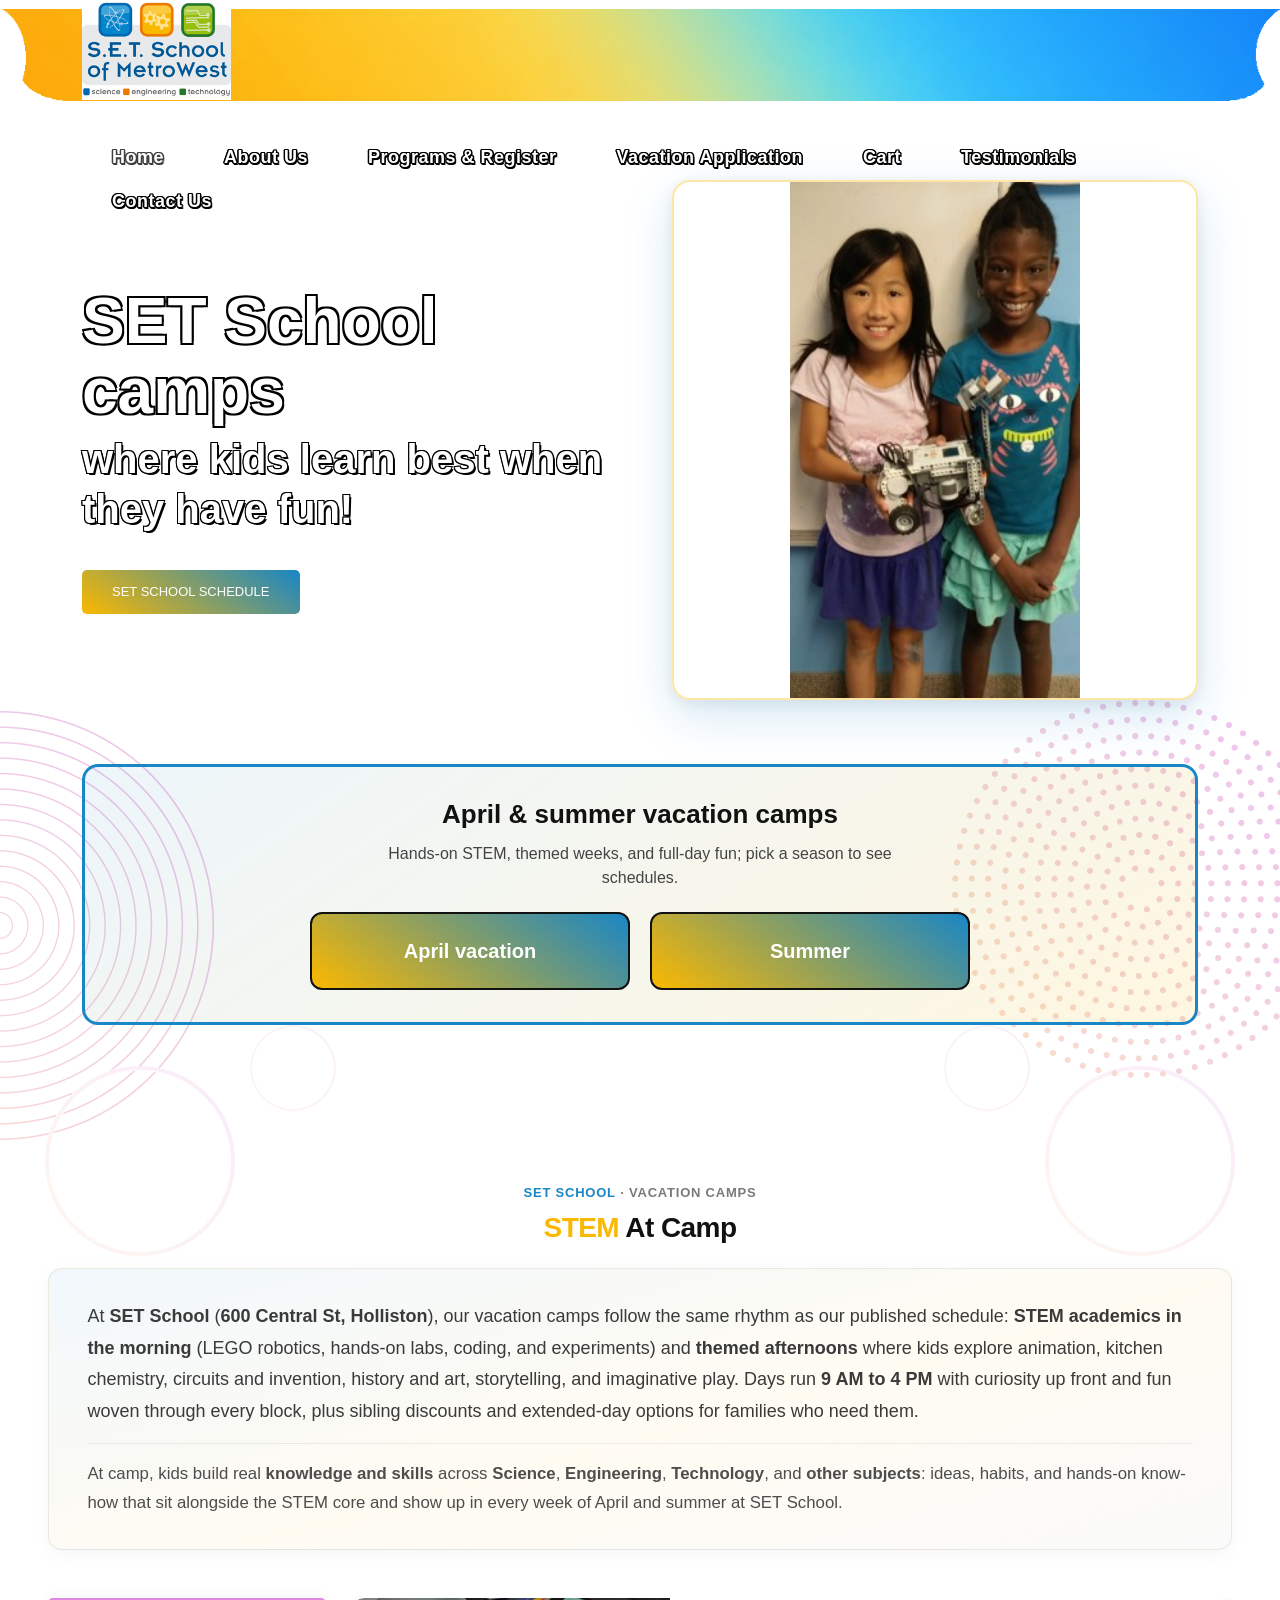
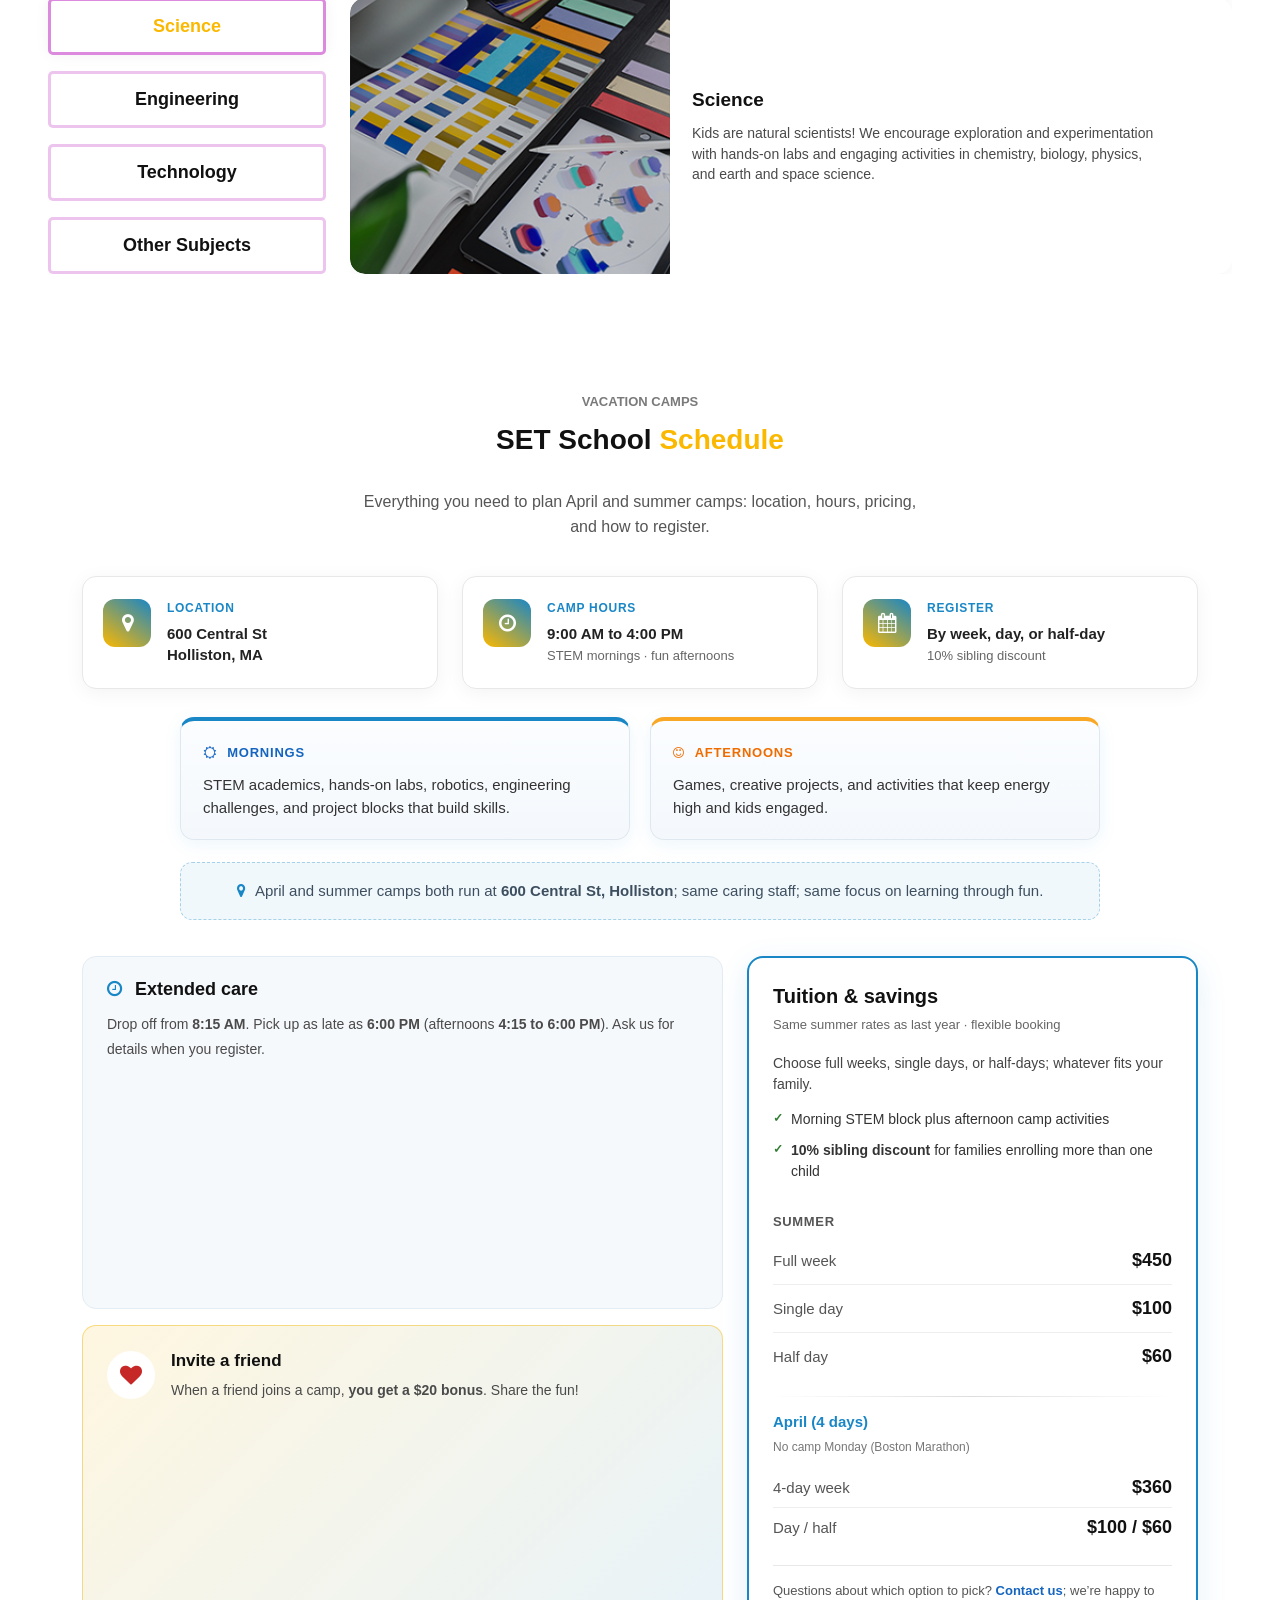
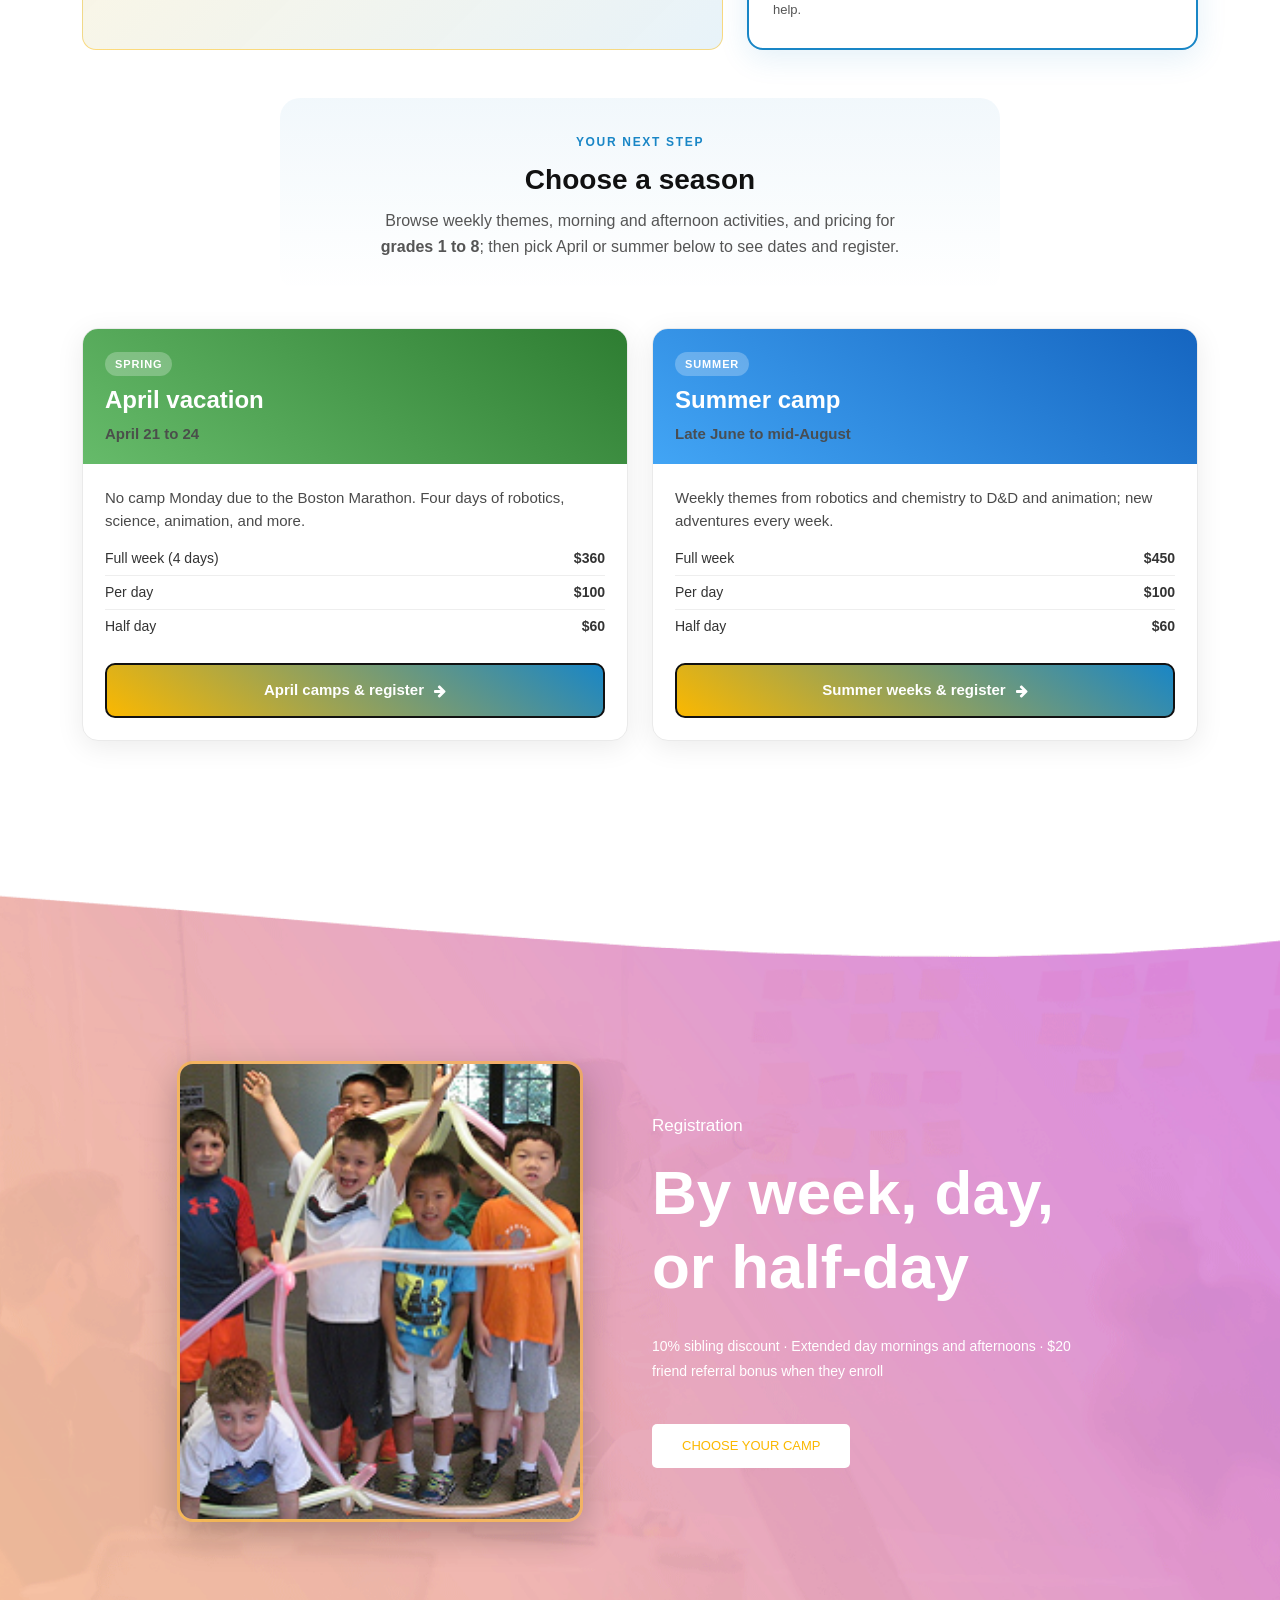
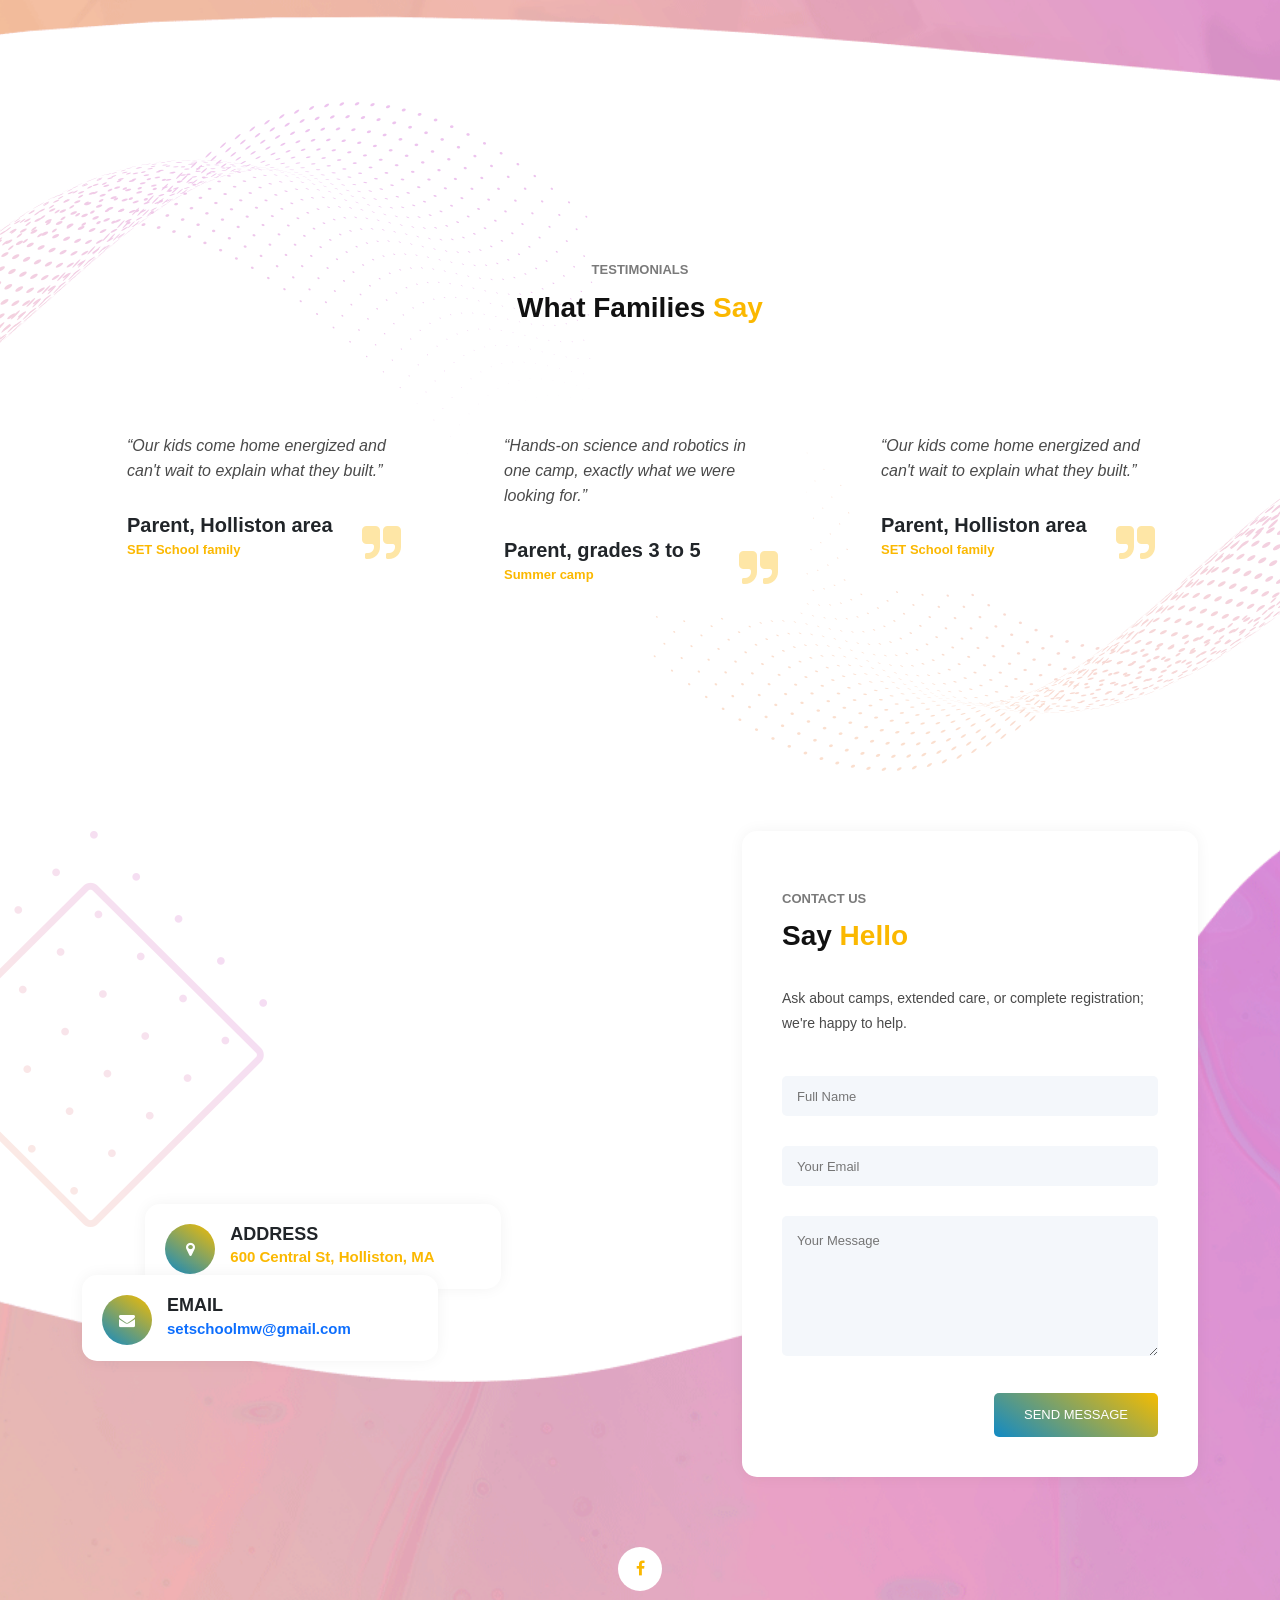
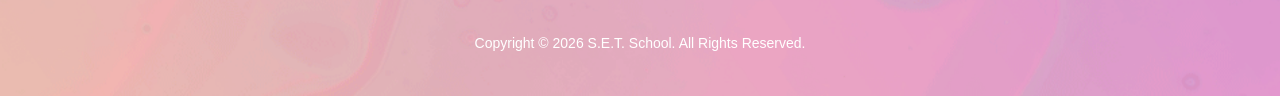
<file: index.html>
<!DOCTYPE html>
<html lang="en">

<head>
  <meta charset="utf-8">
  <meta name="viewport" content="width=device-width, initial-scale=1, shrink-to-fit=no">
  <meta name="description" content="SET School: Science, Engineering & Technology vacation camps for grades 1 to 8 in Holliston, MA.">
  <meta name="author" content="S.E.T. School">
  <title>S.E.T. School</title>
  <link rel="icon" type="image/png" href="assets/images/favicon.png" sizes="32x32">
  <link rel="apple-touch-icon" href="assets/images/favicon.png">
  <link href="vendor/bootstrap/css/bootstrap.min.css" rel="stylesheet">
  <link rel="stylesheet" href="assets/css/fontawesome.css">
  <link rel="stylesheet" href="assets/css/templatemo-eduwell-style.css">
  <link rel="stylesheet" href="assets/css/owl.css">
</head>

<body>

  <div class="set-flyer-sidebar" aria-hidden="true">
    <svg viewBox="0 0 100 100" xmlns="http://www.w3.org/2000/svg"><circle cx="50" cy="50" r="8" fill="#1986c6"/><ellipse cx="50" cy="50" rx="45" ry="18" fill="none" stroke="#fbb800" stroke-width="3"/><ellipse cx="50" cy="50" rx="45" ry="18" fill="none" stroke="#fbb800" stroke-width="3" transform="rotate(60 50 50)"/><ellipse cx="50" cy="50" rx="45" ry="18" fill="none" stroke="#fbb800" stroke-width="3" transform="rotate(-60 50 50)"/></svg>
    <svg viewBox="0 0 100 100" xmlns="http://www.w3.org/2000/svg"><path fill="#1986c6" d="M50 15l6 10c3 1 6 2 9 4l11-4 8 14-7 9c1 3 1 6 1 9v11l11 7-4 15-11 2c-2 3-4 5-6 7l2 11-14 8-9-7c-3 1-6 1-9 1l-7 11-15-4-2-11c-3-2-5-4-7-6l-11 2-8-14 7-9c-1-3-1-6-1-9l-11-7 4-15 11-2c2-3 4-5 6-7l-2-11 14-8 9 7c3-1 6-1 9-1l7-11 15 4 2 11c3 2 5 4 7 6l11-2 8 14-7 9c1 3 1 6 1 9v11l11 7-4 15-11-2c-2 3-4 5-6 7z"/><circle fill="#fff" cx="50" cy="50" r="18"/></svg>
    <svg viewBox="0 0 100 100" xmlns="http://www.w3.org/2000/svg"><path fill="none" stroke="#1986c6" stroke-width="4" d="M10 50h20l10-25 10 50 10-25h40"/><circle fill="#fbb800" cx="10" cy="50" r="6"/><circle fill="#fbb800" cx="90" cy="50" r="6"/></svg>
  </div>

  <header class="header-area header-sticky">
    <div class="container">
      <div class="row">
        <div class="col-12">
          <nav class="main-nav">
            <a href="index.html" class="logo">
              <img src="assets/images/set_school_logo.jpg" alt="S.E.T. School Logo">
            </a>
            <ul class="nav">
              <li class="scroll-to-section"><a href="#top" class="active">Home</a></li>
              <li class="scroll-to-section"><a href="#about_us">About Us</a></li>
              <li><a href="programs.html">Programs &amp; Register</a></li>
              <li><a href="vacation-application.html">Vacation application</a></li>
              <li><a href="cart.html" class="nav-cart-link">Cart <span class="cart-badge" style="display:none;">0</span></a></li>
              <li class="scroll-to-section"><a href="#testimonials">Testimonials</a></li>
              <li class="scroll-to-section"><a href="#contact-section">Contact Us</a></li>
            </ul>
            <a class='menu-trigger'>
              <span>Menu</span>
            </a>
          </nav>
        </div>
      </div>
    </div>
  </header>

  <section class="main-banner" id="top">
    <div class="container">
      <div class="row">
        <div class="col-lg-6 align-self-center">
          <div class="header-text">
            <h2 class="banner-title-unified">
              <span class="banner-line1">SET School camps</span>
              <span class="banner-line2">where kids learn best when they have fun!</span>
            </h2>
            <div class="main-button-gradient">
              <div class="scroll-to-section"><a href="#about_us">SET School schedule</a></div>
            </div>
          </div>
        </div>
        <div class="col-lg-6">
          <div class="right-image">
            <img class="main-banner-hero-photo" src="assets/images/new/header_3.jpg" alt="STEM learning, science, engineering, and technology at camp" width="1200" height="675" loading="eager" decoding="async">
          </div>
        </div>
      </div>
    </div>
  </section>

  <section class="our-courses vacation-camps-strip" id="vacation-camps-box">
    <div class="container">
      <div class="vacation-camps-callout">
        <h3>April &amp; summer vacation camps</h3>
        <p class="vacation-camps-tagline">Hands-on STEM, themed weeks, and full-day fun; pick a season to see schedules.</p>
        <div class="vacation-camp-pick">
          <a href="programs.html#april">April vacation</a>  
          <a href="programs.html#summer">Summer</a>
        </div>
      </div>
    </div>
  </section>

  <section class="our-courses stem-focus" id="courses">
    <div class="container-fluid stem-focus-container px-3 px-sm-4 px-lg-5">
      <div class="row">
        <div class="col-12">
          <div class="section-heading stem-focus-heading">
            <h6 class="stem-focus-kicker"><span class="stem-focus-brand">SET School</span> · vacation camps</h6>
            <h4><em>STEM</em> at camp</h4>
            <div class="stem-focus-lead-wrap">
              <p class="stem-focus-lead">At <strong>SET School</strong> (<strong>600 Central St, Holliston</strong>), our vacation camps follow the same rhythm as our published schedule: <strong>STEM academics in the morning</strong> (LEGO robotics, hands-on labs, coding, and experiments) and <strong>themed afternoons</strong> where kids explore animation, kitchen chemistry, circuits and invention, history and art, storytelling, and imaginative play. Days run <strong>9 AM to 4 PM</strong> with curiosity up front and fun woven through every block, plus sibling discounts and extended-day options for families who need them.</p>
              <p class="stem-focus-lead stem-focus-lead--hint">At camp, kids build real <strong>knowledge and skills</strong> across <strong>Science</strong>, <strong>Engineering</strong>, <strong>Technology</strong>, and <strong>other subjects</strong>: ideas, habits, and hands-on know-how that sit alongside the STEM core and show up in every week of April and summer at SET School.</p>
            </div>
          </div>
          <div class="naccs">
            <div class="tabs">
              <div class="row align-items-lg-stretch stem-tabs-row">
                <div class="col-lg-3 d-flex flex-column stem-topics-col">
                  <div class="menu stem-topic-menu">
                    <div class="active gradient-border"><span>Science</span></div>
                    <div class="gradient-border"><span>Engineering</span></div>
                    <div class="gradient-border"><span>Technology</span></div>
                    <div class="gradient-border"><span>Other Subjects</span></div>
                  </div>
                </div>
                <div class="col-lg-9 d-flex flex-column stem-panel-col">
                  <ul class="nacc stem-nacc-list flex-grow-1">
                    <li class="active">
                      <div class="stem-topic-inner">
                        <div class="left-image">
                          <img src="assets/images/courses-01.jpg" alt="Hands-on science: labs and experiments" width="800" height="520" loading="lazy" decoding="async">
                        </div>
                        <div class="right-content">
                          <h4>Science</h4>
                          <p>Kids are natural scientists! We encourage exploration and experimentation with hands-on labs and engaging activities in chemistry, biology, physics, and earth and space science.</p>
                        </div>
                      </div>
                    </li>
                    <li>
                      <div class="stem-topic-inner">
                        <div class="left-image">
                          <img src="assets/images/courses-02.jpg" alt="Engineering: robotics and design challenges" width="800" height="520" loading="lazy" decoding="async">
                        </div>
                        <div class="right-content">
                          <h4>Engineering</h4>
                          <p>Learn to solve real-world problems through robotics, simple machines, construction, electronics, and hands-on design challenges.</p>
                        </div>
                      </div>
                    </li>
                    <li>
                      <div class="stem-topic-inner">
                        <div class="left-image">
                          <img src="assets/images/courses-03.jpg" alt="Technology: coding and creative projects" width="800" height="520" loading="lazy" decoding="async">
                        </div>
                        <div class="right-content">
                          <h4>Technology</h4>
                          <p>Using Scratch, animation, web design, and creative tech projects, students learn coding skills and computer literacy.</p>
                        </div>
                      </div>
                    </li>
                    <li>
                      <div class="stem-topic-inner">
                        <div class="left-image">
                          <img src="assets/images/courses-04.jpg" alt="Art, language, and integrated learning" width="800" height="520" loading="lazy" decoding="async">
                        </div>
                        <div class="right-content">
                          <h4>Other Subjects</h4>
                          <p>At SET we believe in a holistic approach to learning that integrates art, history, language, and imaginative play in everything we teach.</p>
                        </div>
                      </div>
                    </li>
                  </ul>
                </div>
              </div>
            </div>
          </div>
        </div>
      </div>
    </div>
  </section>

  <section class="schedule-overview set-schedule-section" id="about_us" style="margin-top: 100px;">
    <div class="container">
      <div class="row">
        <div class="col-lg-12">
          <div class="section-heading">
            <h6>Vacation camps</h6>
            <h4>SET School <em>schedule</em></h4>
            <p class="set-schedule-lead">Everything you need to plan April and summer camps: location, hours, pricing, and how to register.</p>
          </div>
        </div>
      </div>

      <div class="row g-3 g-lg-4 justify-content-center set-glance-row">
        <div class="col-sm-6 col-lg-4">
          <div class="set-glance-card">
            <div class="set-glance-icon" aria-hidden="true"><i class="fa fa-map-marker"></i></div>
            <div class="set-glance-body">
              <span class="set-glance-label">Location</span>
              <p class="set-glance-value">600 Central St<br>Holliston, MA</p>
            </div>
          </div>
        </div>
        <div class="col-sm-6 col-lg-4">
          <div class="set-glance-card">
            <div class="set-glance-icon" aria-hidden="true"><i class="fa fa-clock-o"></i></div>
            <div class="set-glance-body">
              <span class="set-glance-label">Camp hours</span>
              <p class="set-glance-value">9:00 AM to 4:00 PM<br><span class="set-glance-sub">STEM mornings · fun afternoons</span></p>
            </div>
          </div>
        </div>
        <div class="col-sm-6 col-lg-4">
          <div class="set-glance-card">
            <div class="set-glance-icon" aria-hidden="true"><i class="fa fa-calendar"></i></div>
            <div class="set-glance-body">
              <span class="set-glance-label">Register</span>
              <p class="set-glance-value">By week, day, or half-day<br><span class="set-glance-sub">10% sibling discount</span></p>
            </div>
          </div>
        </div>
      </div>

      <div class="set-schedule-intro">
        <div class="set-day-split">
          <div class="set-day-card set-day-morning">
            <span class="set-day-label"><i class="fa fa-sun-o" aria-hidden="true"></i> Mornings</span>
            <p class="set-day-text">STEM academics, hands-on labs, robotics, engineering challenges, and project blocks that build skills.</p>
          </div>
          <div class="set-day-card set-day-afternoon">
            <span class="set-day-label"><i class="fa fa-smile-o" aria-hidden="true"></i> Afternoons</span>
            <p class="set-day-text">Games, creative projects, and activities that keep energy high and kids engaged.</p>
          </div>
        </div>
            <p class="set-holliston-line"><i class="fa fa-map-marker" aria-hidden="true"></i> April and summer camps both run at <strong>600 Central St, Holliston</strong>; same caring staff; same focus on learning through fun.</p>
      </div>

      <div class="row g-4 align-items-stretch set-schedule-panels-row">
        <div class="col-lg-7 d-flex flex-column">
          <div class="set-panel set-panel-muted flex-grow-1">
            <h3 class="set-panel-title"><i class="fa fa-clock-o" aria-hidden="true"></i> Extended care</h3>
            <p class="mb-0">Drop off from <strong>8:15 AM</strong>. Pick up as late as <strong>6:00 PM</strong> (afternoons <strong>4:15 to 6:00 PM</strong>). Ask us for details when you register.</p>
          </div>
          <div class="set-panel set-panel-accent mt-3 flex-grow-1">
            <div class="d-flex flex-wrap align-items-center gap-3">
              <div class="set-referral-icon" aria-hidden="true"><i class="fa fa-heart"></i></div>
              <div>
                <strong class="set-referral-title">Invite a friend</strong>
                <p class="mb-0 mt-1">When a friend joins a camp, <strong>you get a $20 bonus</strong>. Share the fun!</p>
              </div>
            </div>
          </div>
        </div>
        <div class="col-lg-5 d-flex">
          <aside class="set-pricing-sidebar w-100" aria-label="Tuition summary">
            <h3 class="set-pricing-sidebar-title">Tuition &amp; savings</h3>
            <p class="set-pricing-note">Same summer rates as last year · flexible booking</p>
            <p class="set-pricing-lead">Choose full weeks, single days, or half-days; whatever fits your family.</p>
            <ul class="set-pricing-bullets">
              <li>Morning STEM block plus afternoon camp activities</li>
              <li><strong>10% sibling discount</strong> for families enrolling more than one child</li>
            </ul>
            <h4 class="set-pricing-mini-title">Summer</h4>
            <ul class="set-price-lines">
              <li><span class="set-price-label">Full week</span> <span class="set-price-num">$450</span></li>
              <li><span class="set-price-label">Single day</span> <span class="set-price-num">$100</span></li>
              <li><span class="set-price-label">Half day</span> <span class="set-price-num">$60</span></li>
            </ul>
            <div class="set-pricing-divider"></div>
            <h4 class="set-pricing-subhead">April (4 days)</h4>
            <p class="set-pricing-april-note">No camp Monday (Boston Marathon)</p>
            <ul class="set-price-lines set-price-lines-compact">
              <li><span class="set-price-label">4-day week</span> <span class="set-price-num">$360</span></li>
              <li><span class="set-price-label">Day / half</span> <span class="set-price-num">$100 / $60</span></li>
            </ul>
            <p class="set-pricing-foot">Questions about which option to pick? <a href="#contact-section">Contact us</a>; we’re happy to help.</p>
          </aside>
        </div>
      </div>

      <div class="set-season-block">
        <p class="set-season-kicker">Your next step</p>
        <h3 class="set-season-heading">Choose a season</h3>
        <p class="set-season-sub">Browse weekly themes, morning and afternoon activities, and pricing for <strong>grades 1 to 8</strong>; then pick April or summer below to see dates and register.</p>
      </div>
      <div class="row g-4 set-season-cards">
        <div class="col-md-6">
          <article class="set-season-card">
            <div class="set-season-card-head set-season-card-april">
              <span class="set-season-badge">Spring</span>
              <h4 class="set-season-card-title">April vacation</h4>
              <p class="set-season-dates">April 21 to 24</p>
            </div>
            <div class="set-season-card-body">
              <p class="set-season-desc">No camp Monday due to the Boston Marathon. Four days of robotics, science, animation, and more.</p>
              <ul class="set-season-prices">
                <li><span>Full week (4 days)</span> <strong>$360</strong></li>
                <li><span>Per day</span> <strong>$100</strong></li>
                <li><span>Half day</span> <strong>$60</strong></li>
              </ul>
              <a href="programs.html#april" class="set-season-btn">April camps &amp; register <i class="fa fa-arrow-right"></i></a>
            </div>
          </article>
        </div>
        <div class="col-md-6">
          <article class="set-season-card">
            <div class="set-season-card-head set-season-card-summer">
              <span class="set-season-badge">Summer</span>
              <h4 class="set-season-card-title">Summer camp</h4>
              <p class="set-season-dates">Late June to mid-August</p>
            </div>
            <div class="set-season-card-body">
              <p class="set-season-desc">Weekly themes from robotics and chemistry to D&amp;D and animation; new adventures every week.</p>
              <ul class="set-season-prices">
                <li><span>Full week</span> <strong>$450</strong></li>
                <li><span>Per day</span> <strong>$100</strong></li>
                <li><span>Half day</span> <strong>$60</strong></li>
              </ul>
              <a href="programs.html#summer" class="set-season-btn">Summer weeks &amp; register <i class="fa fa-arrow-right"></i></a>
            </div>
          </article>
        </div>
      </div>
    </div>
  </section>

  <section class="simple-cta">
    <div class="container">
      <div class="row">
        <div class="col-lg-5 offset-lg-1">
          <div class="left-image">
            <img class="simple-cta-offer-photo" src="assets/images/new/header_2.png" alt="Register for camp, sibling discounts and flexible options" width="900" height="700" loading="lazy" decoding="async">
          </div>
        </div>
        <div class="col-lg-5 align-self-center">
          <h6>Registration</h6>
          <h4>By week, day, or half-day</h4>
          <p>10% sibling discount · Extended day mornings and afternoons · $20 friend referral bonus when they enroll</p>
          <div class="white-button">
            <a href="programs.html">Choose your camp</a>
          </div>
        </div>
      </div>
    </div>
  </section>

  <section class="testimonials" id="testimonials">
    <div class="container">
      <div class="row">
        <div class="col-lg-12">
          <div class="section-heading">
            <h6>Testimonials</h6>
            <h4>What families <em>say</em></h4>
          </div>
        </div>
        <div class="col-lg-12">
          <div class="owl-testimonials owl-carousel" style="position: relative; z-index: 5;">
            <div class="item">
              <p>“Our kids come home energized and can't wait to explain what they built.”</p>
              <h4>Parent, Holliston area</h4>
              <span>SET School family</span>
              <i class="fa fa-quote-right testimonials-quote-icon" aria-hidden="true"></i>
            </div>
            <div class="item">
              <p>“Hands-on science and robotics in one camp, exactly what we were looking for.”</p>
              <h4>Parent, grades 3 to 5</h4>
              <span>Summer camp</span>
              <i class="fa fa-quote-right testimonials-quote-icon" aria-hidden="true"></i>
            </div>
          </div>
        </div>
      </div>
    </div>
  </section>

  <section class="contact-us" id="contact-section">
    <div class="container">
      <div class="row">
        <div class="col-lg-8">
          <div id="map">
            <iframe title="SET School location"
              src="https://maps.google.com/maps?q=600+Central+St+Holliston+MA+01746&z=16&output=embed"
              width="100%" height="420px" frameborder="0"
              style="border:0; border-radius: 15px; position: relative; z-index: 2;" allowfullscreen="" loading="lazy"></iframe>
            <div class="row">
              <div class="col-lg-6 offset-lg-1 mt-3">
                <div class="contact-info">
                  <div class="icon">
                    <i class="fa fa-map-marker"></i>
                  </div>
                  <h4>Address</h4>
                  <span>600 Central St, Holliston, MA</span>
                </div>
              </div>
              <div class="col-lg-6 mt-3">
                <div class="contact-info">
                  <div class="icon">
                    <i class="fa fa-envelope"></i>
                  </div>
                  <h4>Email</h4>
                  <span><a href="mailto:setschoolmw@gmail.com">setschoolmw@gmail.com</a></span>
                </div>
              </div>
            </div>
          </div>
        </div>
        <div class="col-lg-4">
          <form id="contact" action="#" method="post" novalidate>
            <div class="row">
              <div class="col-lg-12">
                <div class="section-heading">
                  <h6>Contact us</h6>
                  <h4>Say <em>Hello</em></h4>
                  <p>Ask about camps, extended care, or complete registration; we're happy to help.</p>
                </div>
              </div>
              <div class="col-lg-12">
                <fieldset>
                  <input type="text" name="name" id="name" placeholder="Full Name" autocomplete="name" required>
                </fieldset>
              </div>
              <div class="col-lg-12">
                <fieldset>
                  <input type="text" name="email" id="email" pattern="[^ @]*@[^ @]*" placeholder="Your Email"
                    required="">
                </fieldset>
              </div>
              <div class="col-lg-12">
                <fieldset>
                  <textarea name="message" id="message" placeholder="Your Message"></textarea>
                </fieldset>
              </div>
              <div class="col-lg-12">
                <fieldset>
                  <button type="submit" id="form-submit" class="main-gradient-button">Send Message</button>
                </fieldset>
              </div>
            </div>
          </form>
        </div>
        <div class="col-lg-12">
          <ul class="social-icons">
            <li><a href="https://www.facebook.com/profile.php?id=100075910535780" target="_blank" rel="noopener noreferrer" aria-label="S.E.T. School on Facebook"><i class="fa fa-facebook"></i></a></li>
          </ul>
        </div>
        <div class="col-lg-12">
          <p class="copyright">Copyright © 2026 S.E.T. School. All Rights Reserved.</p>
        </div>
      </div>
    </div>
  </section>

  <script src="vendor/jquery/jquery.min.js"></script>
  <script src="vendor/bootstrap/js/bootstrap.bundle.min.js"></script>
  <script src="assets/js/owl-carousel.js"></script>
  <script src="assets/js/cart.js"></script>
  <script src="assets/js/form-backend-config.js"></script>
  <script src="assets/js/contact-form.js"></script>
  <script src="assets/js/custom.js"></script>
  <script>
    $('.nav li:first').addClass('active');

    var showSection = function showSection(section, isAnimate) {
      var
        direction = section.replace(/#/, ''),
        reqSection = $('.section').filter('[data-section="' + direction + '"]'),
        reqSectionPos = reqSection.offset().top - 0;

      if (isAnimate) {
        $('body, html').animate({
          scrollTop: reqSectionPos
        },
          800);
      } else {
        $('body, html').scrollTop(reqSectionPos);
      }

    };

    var checkSection = function checkSection() {
      $('.section').each(function () {
        var
          $this = $(this),
          topEdge = $this.offset().top - 80,
          bottomEdge = topEdge + $this.height(),
          wScroll = $(window).scrollTop();
        if (topEdge < wScroll && bottomEdge > wScroll) {
          var
            currentId = $this.data('section'),
            reqLink = $('a').filter('[href*=\\#' + currentId + ']');
          reqLink.closest('li').addClass('active').
            siblings().removeClass('active');
        }
      });
    };

    $('.main-menu, .responsive-menu, .scroll-to-section').on('click', 'a', function (e) {
      e.preventDefault();
      showSection($(this).attr('href'), true);
    });

    $(window).scroll(function () {
      checkSection();
    });
  </script>
</body>

</html>
</file>
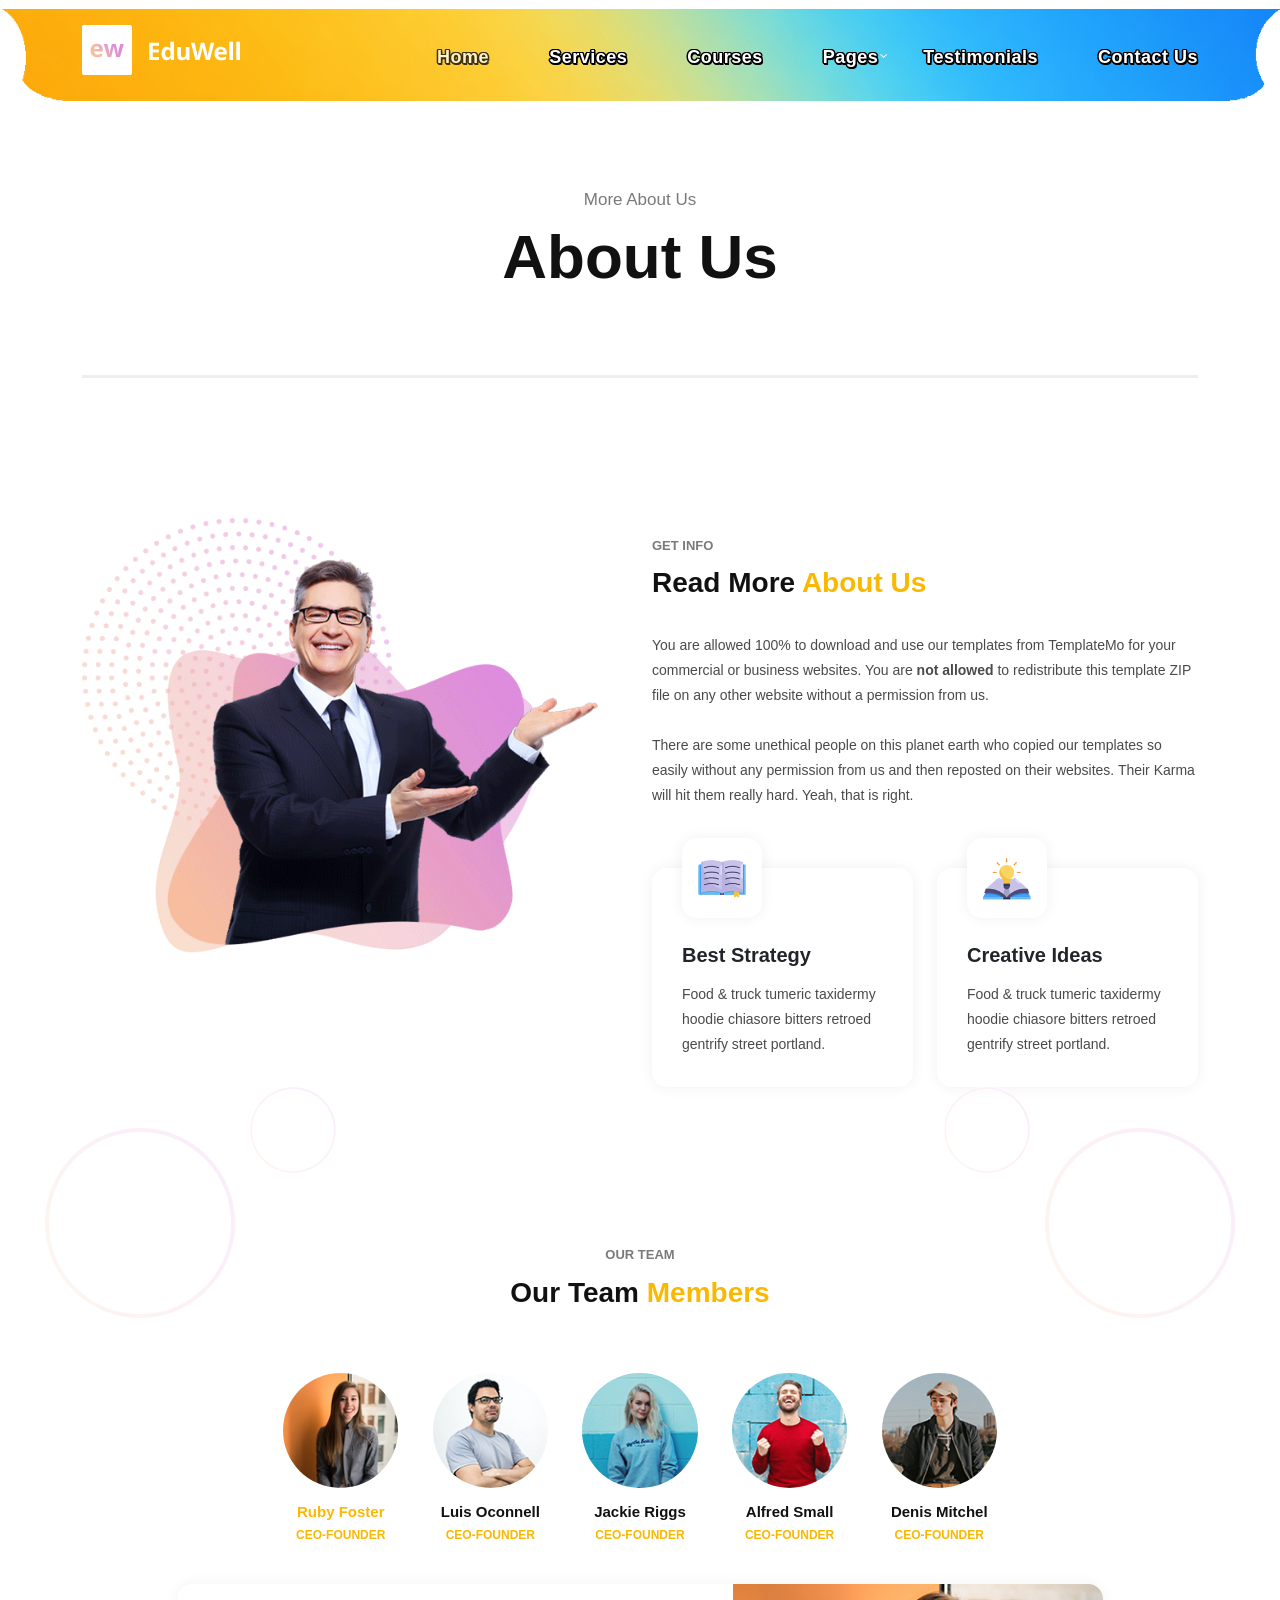
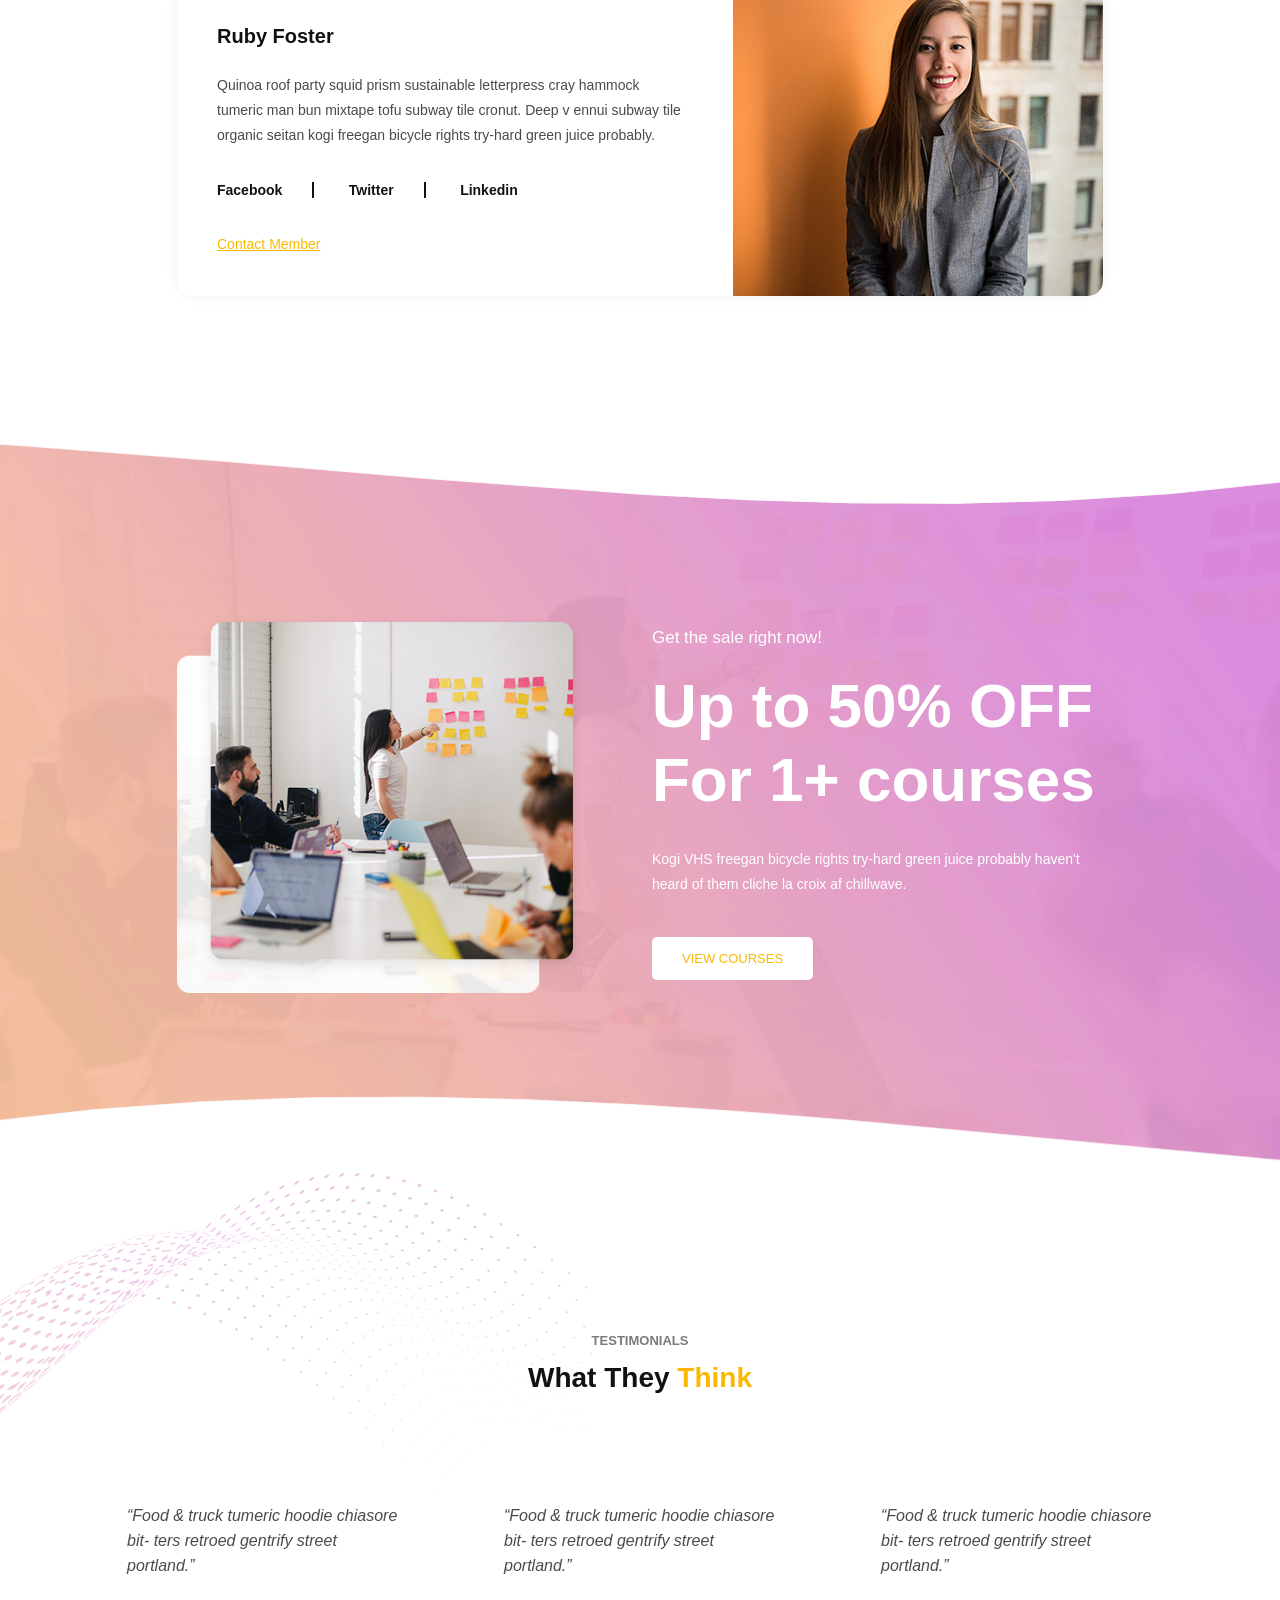
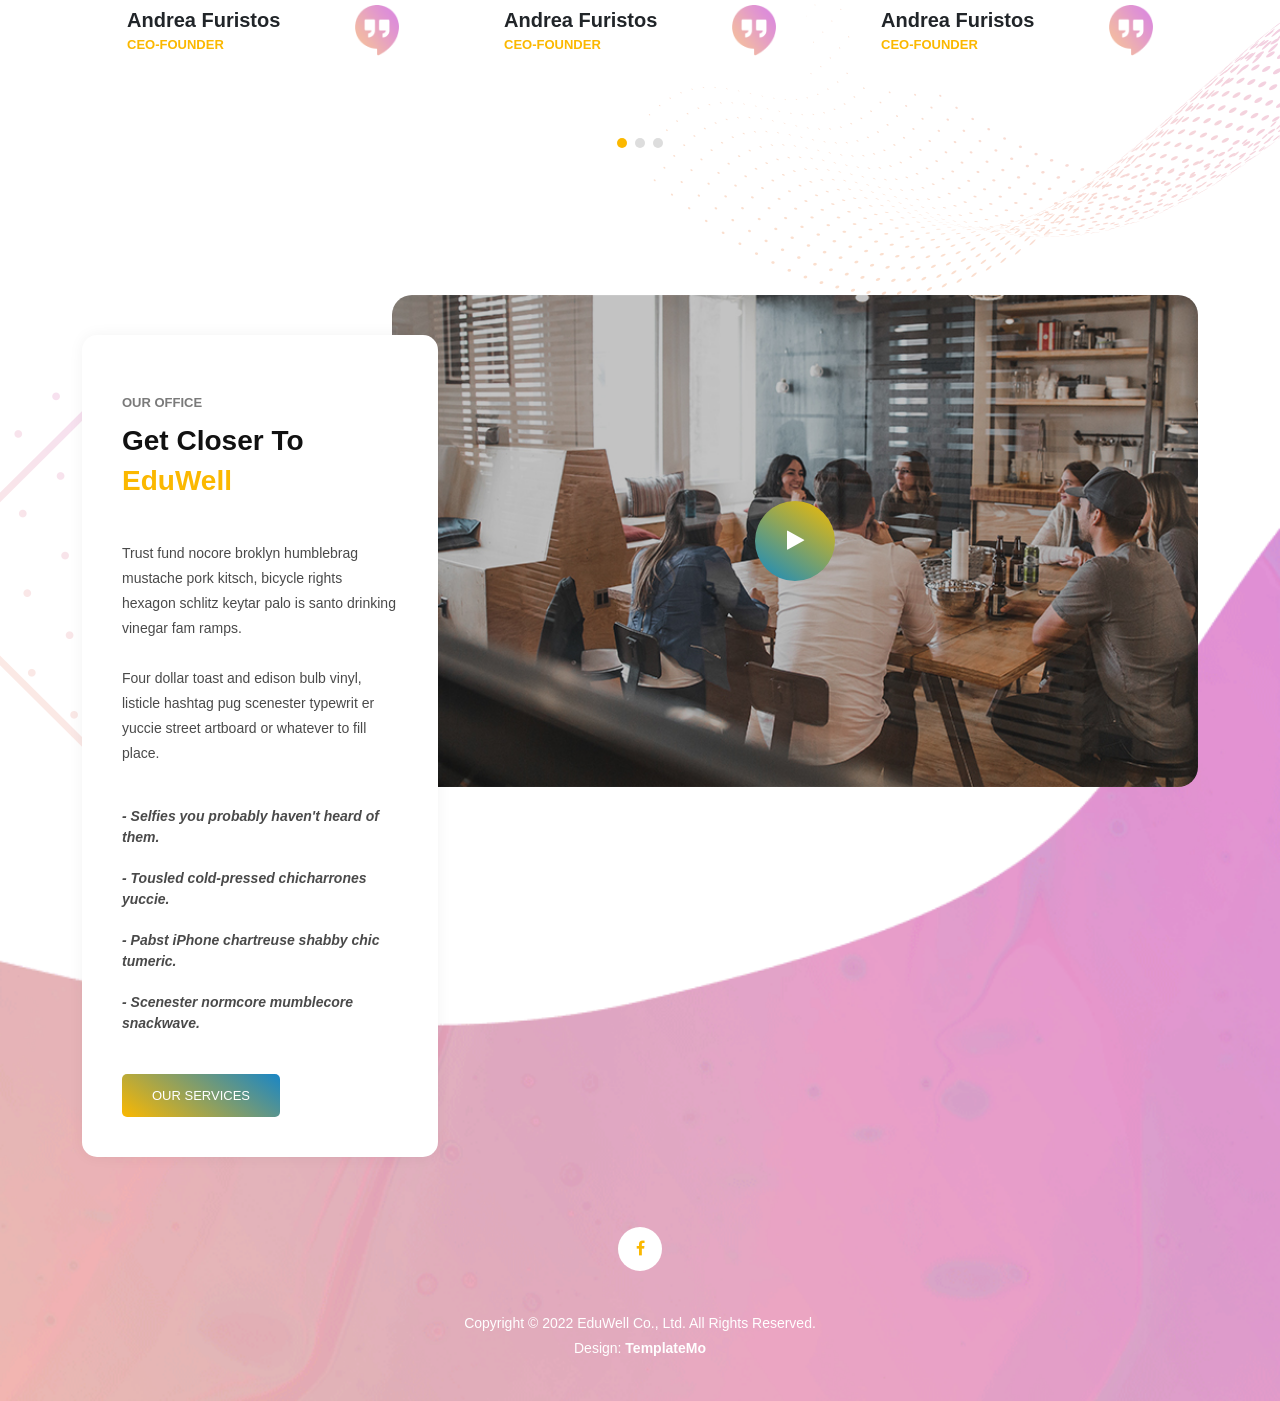
<file: about-us.html>
<!DOCTYPE html>
<html lang="en">

  <head>

    <meta charset="utf-8">
    <meta name="viewport" content="width=device-width, initial-scale=1, shrink-to-fit=no">
    <meta name="description" content="">
    <meta name="author" content="">
    <link href="https://fonts.googleapis.com/css?family=Open+Sans:100,200,300,400,500,600,700,800,900" rel="stylesheet">

    <title>EduWell - Education HTML5 Template</title>

    <!-- Bootstrap core CSS -->
    <link href="vendor/bootstrap/css/bootstrap.min.css" rel="stylesheet">


    <!-- Additional CSS Files -->
    <link rel="stylesheet" href="assets/css/fontawesome.css">
    <link rel="stylesheet" href="assets/css/templatemo-eduwell-style.css">
    <link rel="stylesheet" href="assets/css/owl.css">
    <link rel="stylesheet" href="assets/css/lightbox.css">
<!--

TemplateMo 573 EduWell

https://templatemo.com/tm-573-eduwell

-->
  </head>

<body>


  <!-- ***** Header Area Start ***** -->
  <header class="header-area header-sticky">
      <div class="container">
          <div class="row">
              <div class="col-12">
                <nav class="main-nav">
                  <!-- ***** Logo Start ***** -->
                  <a href="index.html" class="logo">
                      <img src="assets/images/templatemo-eduwell.png" alt="EduWell Template">
                  </a>
                  <!-- ***** Logo End ***** -->
                  <!-- ***** Menu Start ***** -->
                  <ul class="nav">
                    <li><a href="index.html" class="active">Home</a></li>
                    <li><a href="index.html">Services</a></li>
                    <li><a href="index.html">Courses</a></li>
                    <li class="has-sub">
                        <a href="javascript:void(0)">Pages</a>
                        <ul class="sub-menu">
                            <li><a href="about-us.html">About Us</a></li>
                            <li><a href="our-services.html">Our Services</a></li>
                            <li><a href="contact-us.html">Contact Us</a></li>
                        </ul>
                    </li>
                    <li><a href="index.html">Testimonials</a></li> 
                    <li><a href="index.html">Contact Us</a></li> 
                </ul>         
                  <a class='menu-trigger'>
                      <span>Menu</span>
                  </a>
                  <!-- ***** Menu End ***** -->
                </nav>
              </div>
          </div>
      </div>
  </header>
  <!-- ***** Header Area End ***** -->

  <section class="page-heading">
    <div class="container">
      <div class="row">
        <div class="col-lg-12">
          <div class="header-text">
            <h4>More About Us</h4>
            <h1>About Us</h1>
          </div>
        </div>
      </div>
    </div>
  </section>

  <section class="get-info">
    <div class="container">
      <div class="row">
        <div class="col-lg-6">
          <div class="left-image">
            <img src="assets/images/about-left-image.png" alt="">
          </div>
        </div>
        <div class="col-lg-6 align-self-center">
          <div class="section-heading">
            <h6>Get info</h6>
            <h4>Read More <em>About Us</em></h4>
            <p>You are allowed 100% to download and use our templates from TemplateMo for your commercial or business websites. You are <strong>not allowed</strong> to redistribute this template ZIP file on any other website without a permission from us.<br><br>There are some unethical people on this planet earth who copied our templates so easily without any permission from us and then reposted on their websites. Their Karma will hit them really hard. Yeah, that is right.</p>
          </div>
          <div class="row">
            <div class="col-lg-6">
              <div class="info-item">
                <div class="icon">
                  <img src="assets/images/service-icon-01.png" alt="">
                </div>
                <h4>Best Strategy</h4>
                <p>Food & truck tumeric taxidermy hoodie chiasore bitters retroed gentrify street portland.</p>
              </div>
            </div>
            <div class="col-lg-6">
              <div class="info-item">
                <div class="icon">
                  <img src="assets/images/service-icon-02.png" alt="">
                </div>
                <h4>Creative Ideas</h4>
                <p>Food & truck tumeric taxidermy hoodie chiasore bitters retroed gentrify street portland.</p>
              </div>
            </div>
          </div>
        </div>
      </div>
    </div>
  </section>

  <section class="our-team">
    <div class="container">
      <div class="row">
        <div class="col-lg-6 offset-lg-3">
          <div class="section-heading">
            <h6>Our Team</h6>
            <h4>Our Team <em>Members</em></h4>
          </div>
        </div>
        <div class="col-lg-10 offset-lg-1">
          <div class="naccs">
            <div class="tabs">
              <div class="row">
                <div class="col-lg-12">
                  <div class="menu">
                    <div class="active">
                      <img src="assets/images/team-member-thumb-01.jpg" alt="">
                      <h4>Ruby Foster</h4>
                      <span>CEO-FOUNDER</span>
                    </div>
                    <div>
                      <img src="assets/images/team-member-thumb-03.jpg" alt="">
                      <h4>Luis Oconnell</h4>
                      <span>CEO-FOUNDER</span>
                    </div>
                    <div>
                      <img src="assets/images/team-member-thumb-02.jpg" alt="">
                      <h4>Jackie Riggs</h4>
                      <span>CEO-FOUNDER</span>
                    </div>
                    <div>
                      <img src="assets/images/team-member-thumb-04.jpg" alt="">
                      <h4>Alfred Small</h4>
                      <span>CEO-FOUNDER</span>
                    </div>
                    <div>
                      <img src="assets/images/team-member-thumb-05.jpg" alt="">
                      <h4>Denis Mitchel</h4>
                      <span>CEO-FOUNDER</span>
                    </div>
                  </div>
                </div>
                <div class="col-lg-12">
                  <ul class="nacc">
                    <li class="active">
                      <div>
                        <div class="left-content">
                          <h4>Ruby Foster</h4>
                          <p>Quinoa roof party squid prism sustainable letterpress cray hammock tumeric man bun mixtape tofu subway tile cronut. Deep v ennui subway tile organic seitan kogi freegan bicycle rights try-hard green juice probably.</p>
                          <span><a href="#">Facebook</a></span>
                          <span><a href="#">Twitter</a></span>
                          <span class="last-span"><a href="#">Linkedin</a></span>
                          <div class="text-button">
                            <a href="contact-us.html">Contact Member</a>
                          </div>
                        </div>
                        <div class="right-image">
                          <img src="assets/images/team-member-01.jpg" alt="">
                        </div>
                      </div>
                    </li>
                    <li>
                      <div>
                        <div class="left-content">
                          <h4>Luis Oconnell</h4>
                          <p>Quinoa roof party squid prism sustainable letterpress cray hammock tumeric man bun mixtape tofu subway tile cronut. Deep v ennui subway tile organic seitan kogi freegan bicycle rights try-hard green juice probably.</p>
                          <span><a href="#">Facebook</a></span>
                          <span><a href="#">Twitter</a></span>
                          <span class="last-span"><a href="#">Linkedin</a></span>
                          <div class="text-button">
                            <a href="contact-us.html">Contact Member</a>
                          </div>
                        </div>
                        <div class="right-image">
                          <img src="assets/images/team-member-03.jpg" alt="">
                        </div>
                      </div>
                    </li>
                    <li>
                      <div>
                        <div class="left-content">
                          <h4>Jackie Riggs</h4>
                          <p>Quinoa roof party squid prism sustainable letterpress cray hammock tumeric man bun mixtape tofu subway tile cronut. Deep v ennui subway tile organic seitan kogi freegan bicycle rights try-hard green juice probably.</p>
                          <span><a href="#">Facebook</a></span>
                          <span><a href="#">Twitter</a></span>
                          <span class="last-span"><a href="#">Linkedin</a></span>
                          <div class="text-button">
                            <a href="contact-us.html">Contact Member</a>
                          </div>
                        </div>
                        <div class="right-image">
                          <img src="assets/images/team-member-02.jpg" alt="">
                        </div>
                      </div>
                    </li>
                    <li>
                      <div>
                        <div class="left-content">
                          <h4>Alfred Small</h4>
                          <p>Quinoa roof party squid prism sustainable letterpress cray hammock tumeric man bun mixtape tofu subway tile cronut. Deep v ennui subway tile organic seitan kogi freegan bicycle rights try-hard green juice probably.</p>
                          <span><a href="#">Facebook</a></span>
                          <span><a href="#">Twitter</a></span>
                          <span class="last-span"><a href="#">Linkedin</a></span>
                          <div class="text-button">
                            <a href="contact-us.html">Contact Member</a>
                          </div>
                        </div>
                        <div class="right-image">
                          <img src="assets/images/team-member-04.jpg" alt="">
                        </div>
                      </div>
                      </li>
                      <li>
                        <div>
                          <div class="left-content">
                            <h4>Dennis Mitchel</h4>
                            <p>Quinoa roof party squid prism sustainable letterpress cray hammock tumeric man bun mixtape tofu subway tile cronut. Deep v ennui subway tile organic seitan kogi freegan bicycle rights try-hard green juice probably.</p>
                            <span><a href="#">Facebook</a></span>
                            <span><a href="#">Twitter</a></span>
                            <span class="last-span"><a href="#">Linkedin</a></span>
                            <div class="text-button">
                              <a href="contact-us.html">Contact Member</a>
                            </div>
                          </div>
                          <div class="right-image">
                            <img src="assets/images/team-member-05.jpg" alt="">
                          </div>
                        </div>
                        </li>
                    </ul>
                </div>
              </div>
            </div>
          </div>
        </div>
      </div>
    </div>
  </section>

  <section class="simple-cta">
    <div class="container">
      <div class="row">
        <div class="col-lg-5 offset-lg-1">
          <div class="left-image">
            <img src="assets/images/cta-left-image.png" alt="">
          </div>
        </div>
        <div class="col-lg-5 align-self-center">
          <h6>Get the sale right now!</h6>
          <h4>Up to 50% OFF For 1+ courses</h4>
          <p>Kogi VHS freegan bicycle rights try-hard green juice probably haven't heard of them cliche la croix af chillwave.</p>
          <div class="white-button">
            <a href="contact-us.html">View Courses</a>
          </div>
        </div>
      </div>
    </div>
  </section>

  <section class="testimonials">
    <div class="container">
      <div class="row">
        <div class="col-lg-12">
          <div class="section-heading">
            <h6>Testimonials</h6>
            <h4>What They <em>Think</em></h4>
          </div>
        </div>
        <div class="col-lg-12">
          <div class="owl-testimonials owl-carousel" style="position: relative; z-index: 5;">
            <div class="item">
              <p>“Food & truck tumeric hoodie chiasore bit-
                ters retroed gentrify street portland.”</p>
                <h4>Andrea Furistos</h4>
                <span>CEO-FOUNDER</span>
                <img src="assets/images/quote.png" alt="">
            </div>
            <div class="item">
              <p>“Food & truck tumeric hoodie chiasore bit-
                ters retroed gentrify street portland.”</p>
                <h4>Andrea Furistos</h4>
                <span>CEO-FOUNDER</span>
                <img src="assets/images/quote.png" alt="">
            </div>
            <div class="item">
              <p>“Food & truck tumeric hoodie chiasore bit-
                ters retroed gentrify street portland.”</p>
                <h4>Andrea Furistos</h4>
                <span>CEO-FOUNDER</span>
                <img src="assets/images/quote.png" alt="">
            </div>
            <div class="item">
              <p>“Food & truck tumeric hoodie chiasore bit-
                ters retroed gentrify street portland.”</p>
                <h4>Andrea Furistos</h4>
                <span>CEO-FOUNDER</span>
                <img src="assets/images/quote.png" alt="">
            </div>
            <div class="item">
              <p>“Food & truck tumeric hoodie chiasore bit-
                ters retroed gentrify street portland.”</p>
                <h4>Andrea Furistos</h4>
                <span>CEO-FOUNDER</span>
                <img src="assets/images/quote.png" alt="">
            </div>
            <div class="item">
              <p>“Food & truck tumeric hoodie chiasore bit-
                ters retroed gentrify street portland.”</p>
                <h4>Andrea Furistos</h4>
                <span>CEO-FOUNDER</span>
                <img src="assets/images/quote.png" alt="">
            </div>
            <div class="item">
              <p>“Food & truck tumeric hoodie chiasore bit-
                ters retroed gentrify street portland.”</p>
                <h4>Andrea Furistos</h4>
                <span>CEO-FOUNDER</span>
                <img src="assets/images/quote.png" alt="">
            </div>
            <div class="item">
              <p>“Food & truck tumeric hoodie chiasore bit-
                ters retroed gentrify street portland.”</p>
                <h4>Andrea Furistos</h4>
                <span>CEO-FOUNDER</span>
                <img src="assets/images/quote.png" alt="">
            </div>
          </div>
        </div>
      </div>
    </div>
  </section>

  <section class="contact-us our-office">
    <div class="container">
      <div class="row">
        <div class="col-lg-4">
          <div class="left-info">
            <div class="section-heading">
              <h6>Our Office</h6>
              <h4>Get closer to <em>EduWell</em></h4>
            </div>
            <p>Trust fund nocore broklyn humblebrag mustache
              pork kitsch, bicycle rights hexagon schlitz keytar palo is
              santo drinking vinegar fam ramps. <br><br>Four dollar toast and
              edison bulb vinyl, listicle hashtag pug scenester typewrit
              er yuccie street artboard or whatever to fill place.</p>
            <ul>
              <li>- Selfies you probably haven't heard of them.</li>
              <li>- Tousled cold-pressed chicharrones yuccie.</li>
              <li>- Pabst iPhone chartreuse shabby chic tumeric.</li>
              <li>- Scenester normcore mumblecore snackwave.</li>
            </ul>
            <div class="main-button-gradient">
              <a href="our-services.html">Our Services</a>
            </div>
          </div>
        </div>
        <div class="col-lg-8">
          <div id="video">
            <div class="thumb">
              <img src="assets/images/video-thumb.jpg" alt="">
              <div class="play-button">
                <a rel="nofollow" href="https://www.youtube.com/templatemo" target="_blank"><i class="fa fa-play"></i></a>
              </div>
            </div>
          </div>
        </div>
        <div class="col-lg-12">
          <ul class="social-icons">
            <li><a href="https://www.facebook.com/profile.php?id=100075910535780" target="_blank" rel="noopener noreferrer" aria-label="S.E.T. School on Facebook"><i class="fa fa-facebook"></i></a></li>
          </ul>
        </div>
        <div class="col-lg-12">
          <p class="copyright">Copyright © 2022 EduWell Co., Ltd. All Rights Reserved. 
          
          <br>Design: <a rel="sponsored" href="https://templatemo.com" target="_blank">TemplateMo</a></p>
        </div>
      </div>
    </div>
  </section>

  <!-- Scripts -->
  <!-- Bootstrap core JavaScript -->
    <script src="vendor/jquery/jquery.min.js"></script>
    <script src="vendor/bootstrap/js/bootstrap.bundle.min.js"></script>

    <script src="assets/js/isotope.min.js"></script>
    <script src="assets/js/owl-carousel.js"></script>
    <script src="assets/js/lightbox.js"></script>
    <script src="assets/js/tabs.js"></script>
    <script src="assets/js/video.js"></script>
    <script src="assets/js/slick-slider.js"></script>
    <script src="assets/js/custom.js"></script>
    <script>
        //according to loftblog tut
        $('.nav li:first').addClass('active');

        var showSection = function showSection(section, isAnimate) {
          var
          direction = section.replace(/#/, ''),
          reqSection = $('.section').filter('[data-section="' + direction + '"]'),
          reqSectionPos = reqSection.offset().top - 0;

          if (isAnimate) {
            $('body, html').animate({
              scrollTop: reqSectionPos },
            800);
          } else {
            $('body, html').scrollTop(reqSectionPos);
          }

        };

        var checkSection = function checkSection() {
          $('.section').each(function () {
            var
            $this = $(this),
            topEdge = $this.offset().top - 80,
            bottomEdge = topEdge + $this.height(),
            wScroll = $(window).scrollTop();
            if (topEdge < wScroll && bottomEdge > wScroll) {
              var
              currentId = $this.data('section'),
              reqLink = $('a').filter('[href*=\\#' + currentId + ']');
              reqLink.closest('li').addClass('active').
              siblings().removeClass('active');
            }
          });
        };

        $('.main-menu, .responsive-menu, .scroll-to-section').on('click', 'a', function (e) {
          e.preventDefault();
          showSection($(this).attr('href'), true);
        });

        $(window).scroll(function () {
          checkSection();
        });
    </script>
    
</body>
</html>
</file>
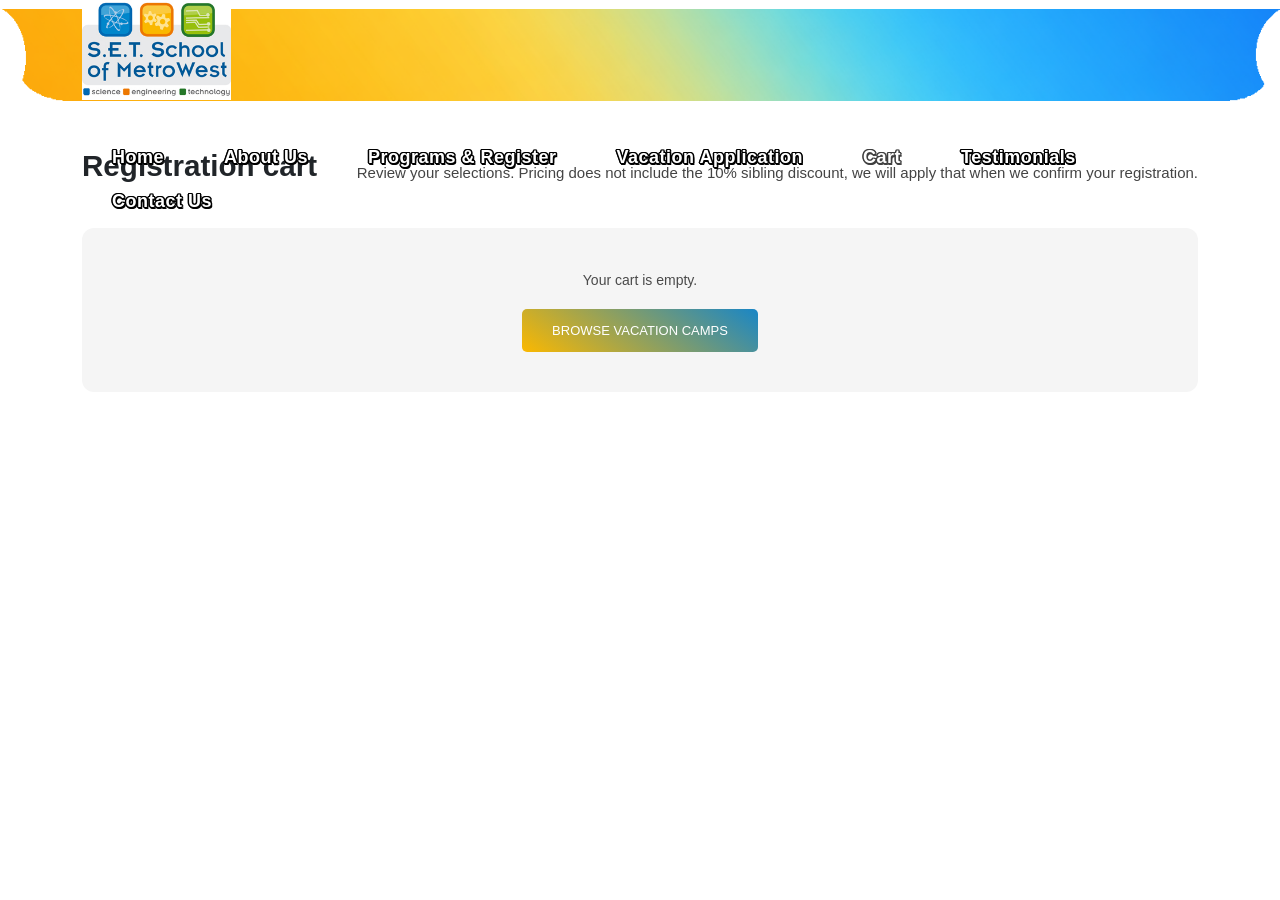
<file: cart.html>
<!DOCTYPE html>
<html lang="en">
<head>
  <meta charset="utf-8">
  <meta name="viewport" content="width=device-width, initial-scale=1, shrink-to-fit=no">
  <title>Cart, S.E.T. School</title>
  <link rel="icon" type="image/png" href="assets/images/favicon.png" sizes="32x32">
  <link rel="apple-touch-icon" href="assets/images/favicon.png">
  <link href="vendor/bootstrap/css/bootstrap.min.css" rel="stylesheet">
  <link rel="stylesheet" href="assets/css/fontawesome.css">
  <link rel="stylesheet" href="assets/css/templatemo-eduwell-style.css">
  <style>
    .cart-checkout-stripe-panel {
      margin-top: 16px;
      padding: 18px 18px 20px;
      background: #fff;
      border: 1px solid #dde8ef;
      border-radius: 14px;
      box-shadow: 0 8px 24px rgba(17, 138, 197, 0.08);
    }
    .cart-checkout-stripe-title { font-size: 1.15rem; font-weight: 800; margin-bottom: 10px; color: #111; }
    .cart-checkout-steps { padding-left: 1.25rem; margin-bottom: 0; font-size: 14px; color: #333; line-height: 1.5; }
    .cart-checkout-steps li { margin-bottom: 6px; }
    .cart-paste-box { background: #f7fbfd; border: 1px solid #c5ddeb; border-radius: 10px; padding: 10px 12px; height: 100%; }
    .cart-paste-label { font-size: 12px; font-weight: 700; text-transform: uppercase; letter-spacing: 0.04em; color: #1a3d52; }
    .cart-paste-code { font-size: 15px; font-weight: 700; padding: 4px 8px; background: #fff; border-radius: 6px; border: 1px solid rgba(0,0,0,.08); }
    .cart-paste-code--wide { word-break: break-all; flex: 1; min-width: 0; }
    .stripe-buy-button-mount { margin-top: 12px; min-height: 42px; }
  </style>
  <script async src="https://js.stripe.com/v3/buy-button.js"></script>
</head>
<body>

  <header class="header-area header-sticky">
    <div class="container">
      <div class="row">
        <div class="col-12">
          <nav class="main-nav">
            <a href="index.html" class="logo">
              <img src="assets/images/set_school_logo.jpg" alt="S.E.T. School Logo">
            </a>
            <ul class="nav">
              <li><a href="index.html">Home</a></li>
              <li><a href="index.html#about_us">About Us</a></li>
              <li><a href="programs.html">Programs &amp; Register</a></li>
              <li><a href="vacation-application.html">Vacation application</a></li>
              <li><a href="cart.html" class="nav-cart-link active">Cart <span class="cart-badge" style="display:none;">0</span></a></li>
              <li><a href="index.html#testimonials">Testimonials</a></li>
              <li><a href="index.html#contact-section">Contact Us</a></li>
            </ul>
            <a class="menu-trigger"><span>Menu</span></a>
          </nav>
        </div>
      </div>
    </div>
  </header>

  <section class="heading-page cart-page-heading" style="margin-top: 120px; padding: 28px 0 12px;">
    <div class="container">
      <div class="row align-items-lg-end g-2">
        <div class="col-lg-auto">
          <h1 class="cart-page-h1 mb-0">Registration cart</h1>
        </div>
        <div class="col-lg">
          <p class="cart-page-lead mb-0 mt-2 mt-lg-0 text-lg-end">Review your selections. Pricing does not include the 10% sibling discount, we will apply that when we confirm your registration.</p>
        </div>
      </div>
      <div class="row mt-2">
        <div class="col-12">
          <div id="payment-success" class="alert alert-success mb-0 mt-2" style="display:none;" role="status">
            Thank you, your payment was submitted. We will follow up to confirm enrollment details.
          </div>
          <div id="payment-canceled" class="alert alert-secondary mb-0 mt-2" style="display:none;" role="status">
            Checkout was canceled. Your cart is unchanged.
          </div>
        </div>
      </div>
    </div>
  </section>

  <section class="cart-page-body" style="margin-top: 24px; padding-bottom: 80px;">
    <div class="container">
      <div class="row">
        <div class="col-lg-12">
          <div id="cart-empty" style="display:none; padding: 40px; text-align: center; background: #f5f5f5; border-radius: 12px;">
            <p class="mb-3">Your cart is empty.</p>
            <div class="main-button-gradient"><a href="programs.html">Browse vacation camps</a></div>
          </div>
          <div id="cart-filled" style="display:none;">
            <table class="cart-page-table">
              <thead>
                <tr>
                  <th>Item</th>
                  <th>Code</th>
                  <th style="text-align:right;">Price</th>
                  <th></th>
                </tr>
              </thead>
              <tbody id="cart-rows"></tbody>
            </table>
            <div class="cart-page-summary">
              <div class="cart-summary-top-row">
                <div class="cart-subtotal-group mb-0">
                  <span class="cart-subtotal-inline-label"><strong>Subtotal:</strong></span>
                  <span id="cart-subtotal" class="cart-subtotal-amount">$0</span>
                  <button type="button" id="copy-cart-subtotal" class="btn btn-sm btn-outline-secondary cart-copy-subtotal-btn" title="Copy subtotal" aria-label="Copy cart subtotal">
                    <i class="fa fa-files-o" aria-hidden="true"></i> Copy
                  </button>
                </div>
                <p class="mb-0 cart-extended-note">Extended day hours and invite-a-friend bonus are arranged during registration.</p>
              </div>
              <div id="stripe-reference-preview" class="cart-ref-strip" style="display:none;">
                <span class="cart-ref-label"><strong>Stripe reference</strong>, paste this at checkout and on your receipt:</span>
                <code id="stripe-reference-text" class="cart-ref-code"></code>
                <button type="button" id="copy-stripe-ref" class="btn btn-sm btn-outline-primary cart-copy-ref-btn" title="Copy reference" aria-label="Copy Stripe reference to clipboard">
                  <i class="fa fa-files-o" aria-hidden="true"></i> Copy
                </button>
              </div>
              <p class="cart-pay-line mb-0">After you confirm your application, pay in Stripe using the total shown below.</p>
              <div class="cart-actions-row cart-actions-row--checkout d-flex flex-wrap align-items-center">
                <button type="button" id="begin-checkout" class="btn btn-dark" style="font-weight:600;">
                  Checkout
                </button>
                <button type="button" id="stripe-pay-cart" class="btn btn-dark cart-stripe-pay-btn" style="display:none;font-weight:600;">
                  Pay with Stripe
                </button>
              </div>
              <div id="checkout-stripe-panel" class="cart-checkout-stripe-panel" style="display:none;">
                <h3 class="cart-checkout-stripe-title">Pay in Stripe</h3>
                <ol class="cart-checkout-steps mb-3">
                  <li>Copy and paste the <strong>total</strong> into Stripe.</li>
                  <li>If asked for a course code, copy and paste the <strong>course reference</strong>.</li>
                  <li>Finish payment.</li>
                </ol>
                <div class="mb-3">
                  <div class="cart-paste-box">
                    <span class="cart-paste-label">Payment total</span>
                    <div class="d-flex flex-wrap align-items-center gap-2 mt-1">
                      <code id="stripe-amount-total" class="cart-paste-code"></code>
                      <button type="button" class="btn btn-sm btn-outline-dark" id="copy-stripe-amount-total">Copy total</button>
                    </div>
                  </div>
                </div>
                <div id="checkout-ref-row" class="mb-3" style="display:none;">
                  <div class="cart-paste-box">
                    <span class="cart-paste-label">Course reference (if asked)</span>
                    <div class="d-flex flex-wrap align-items-center gap-2 mt-1">
                      <code id="stripe-reference-text-panel" class="cart-paste-code cart-paste-code--wide"></code>
                      <button type="button" class="btn btn-sm btn-outline-primary" id="copy-stripe-ref-panel">Copy reference</button>
                    </div>
                  </div>
                </div>
                <div id="stripe-buy-button-mount" class="stripe-buy-button-mount"></div>
              </div>
              <div id="checkout-guidance" class="alert alert-warning mt-2 mb-0" style="display:none;">
                Keep your <strong>class / course codes</strong> handy, you may need them during payment.
              </div>
              <div class="cart-actions-row cart-actions-row--secondary d-flex flex-wrap justify-content-end align-items-center">
                <div class="main-button-gradient mb-0"><a href="index.html#contact-section">Go to contact form</a></div>
                <button type="button" id="cart-clear" class="btn btn-outline-secondary">Clear cart</button>
              </div>
            </div>
          </div>
        </div>
      </div>
    </div>
  </section>

  <div class="modal fade" id="checkoutPrereqModal" tabindex="-1" role="dialog" aria-labelledby="checkoutPrereqTitle" aria-hidden="true">
    <div class="modal-dialog modal-dialog-centered" role="document">
      <div class="modal-content">
        <div class="modal-header">
          <h5 class="modal-title" id="checkoutPrereqTitle">Vacation application required</h5>
          <button type="button" class="btn-close" data-bs-dismiss="modal" aria-label="Close"></button>
        </div>
        <div class="modal-body">
          <p class="mb-2">Registration requires a completed <strong>vacation application</strong> for each student.</p>
          <p class="mb-0">Have you already submitted the online form <em>or</em> uploaded a scanned copy of the printed packet?</p>
        </div>
        <div class="modal-footer flex-wrap gap-2">
          <button type="button" id="checkout-prereq-no" class="btn btn-outline-secondary">Not yet, open application</button>
          <button type="button" id="checkout-prereq-yes" class="btn btn-dark">Yes, continue to payment</button>
        </div>
      </div>
    </div>
  </div>
  <div class="modal fade" id="clearCartModal" tabindex="-1" role="dialog" aria-labelledby="clearCartTitle" aria-hidden="true">
    <div class="modal-dialog modal-dialog-centered" role="document">
      <div class="modal-content">
        <div class="modal-header">
          <h5 class="modal-title" id="clearCartTitle">Clear cart?</h5>
          <button type="button" class="btn-close" data-bs-dismiss="modal" aria-label="Close"></button>
        </div>
        <div class="modal-body">
          <p class="mb-0">Remove all items from your cart?</p>
        </div>
        <div class="modal-footer">
          <button type="button" class="btn btn-outline-secondary" data-bs-dismiss="modal">Cancel</button>
          <button type="button" id="clear-cart-confirm" class="btn btn-dark">Yes, clear cart</button>
        </div>
      </div>
    </div>
  </div>

  <script src="vendor/jquery/jquery.min.js"></script>
  <script src="vendor/bootstrap/js/bootstrap.bundle.min.js"></script>
  <script src="assets/js/cart.js"></script>
  <script src="assets/js/stripe-payment-link-config.js"></script>
  <script src="assets/js/stripe-buy-button.js"></script>
  <script src="assets/js/custom.js"></script>
  <script>
    (function () {
      var params = new URLSearchParams(window.location.search);
      if (params.get('session_id')) {
        if (window.SETSchoolCart) {
          window.SETSchoolCart.clearCart();
        }
        var ok = document.getElementById('payment-success');
        if (ok) {
          ok.style.display = 'block';
        }
        window.history.replaceState({}, document.title, 'cart.html');
      } else if (params.get('canceled') === '1') {
        var c = document.getElementById('payment-canceled');
        if (c) {
          c.style.display = 'block';
        }
        window.history.replaceState({}, document.title, 'cart.html');
      }
    })();

    var CHECKOUT_READY_KEY = 'setschool_cart_checkout_ready';

    function syncCheckoutPanelAmounts() {
      if (!window.SETSchoolCart) {
        return;
      }
      var subtotal = window.SETSchoolCart.cartSubtotal();
      var elTotal = document.getElementById('stripe-amount-total');
      if (elTotal) {
        elTotal.textContent = '$' + Number(subtotal).toFixed(0);
      }
      var refText = document.getElementById('stripe-reference-text');
      var refVal = refText ? (refText.textContent || '').trim() : '';
      var refPanel = document.getElementById('stripe-reference-text-panel');
      var refRow = document.getElementById('checkout-ref-row');
      if (refPanel) {
        refPanel.textContent = refVal;
      }
      if (refRow) {
        refRow.style.display = refVal ? 'block' : 'none';
      }
    }

    function restoreCheckoutPanelIfNeeded() {
      if (sessionStorage.getItem(CHECKOUT_READY_KEY) !== '1') {
        return;
      }
      var startBtn = document.getElementById('begin-checkout');
      var guide = document.getElementById('checkout-guidance');
      var panel = document.getElementById('checkout-stripe-panel');
      if (startBtn) {
        startBtn.style.display = 'none';
      }
      if (guide) {
        guide.style.display = 'block';
      }
      if (panel) {
        panel.style.display = 'block';
      }
      syncCheckoutPanelAmounts();
      document.dispatchEvent(new CustomEvent('setschool-cart-updated'));
    }

    function renderCartPage() {
      var cart = window.SETSchoolCart.getCart();
      var emptyEl = document.getElementById('cart-empty');
      var filledEl = document.getElementById('cart-filled');
      var tbody = document.getElementById('cart-rows');
      var subEl = document.getElementById('cart-subtotal');
      if (!cart.length) {
        emptyEl.style.display = 'block';
        filledEl.style.display = 'none';
        try {
          sessionStorage.removeItem(CHECKOUT_READY_KEY);
        } catch (e) {}
        return;
      }
      emptyEl.style.display = 'none';
      filledEl.style.display = 'block';
      tbody.innerHTML = '';
      cart.forEach(function (row) {
        var tr = document.createElement('tr');
        var code = (row.code || '').trim();
        var codeCell =
          '<td class="cart-code-td">' +
          (code
            ? '<span class="cart-code-text">' +
              escapeHtml(code) +
              '</span> <button type="button" class="btn btn-sm btn-light border cart-code-copy" data-code="' +
              escapeHtml(code) +
              '" title="Copy code" aria-label="Copy course code ' +
              escapeHtml(code) +
              '"><i class="fa fa-files-o" aria-hidden="true"></i></button>'
            : ', ') +
          '</td>';
        tr.innerHTML =
          '<td>' + escapeHtml(row.name) + '</td>' +
          codeCell +
          '<td style="text-align:right;">$' + Number(row.price).toFixed(0) + '</td>' +
          '<td><button type="button" class="btn btn-sm btn-outline-danger btn-remove" data-id="' + escapeHtml(row.id) + '">Remove</button></td>';
        tbody.appendChild(tr);
      });
      subEl.textContent = '$' + window.SETSchoolCart.cartSubtotal().toFixed(0);

      var refBox = document.getElementById('stripe-reference-preview');
      var refText = document.getElementById('stripe-reference-text');
      if (refBox && refText && window.SETSchoolStripeCheckout) {
        var ref = window.SETSchoolStripeCheckout.buildClientReferenceId(cart);
        if (ref) {
          refText.textContent = ref;
          refBox.style.display = 'block';
        } else {
          refBox.style.display = 'none';
        }
      }
      syncCheckoutPanelAmounts();
      restoreCheckoutPanelIfNeeded();
    }
    function escapeHtml(s) {
      if (!s) return '';
      var d = document.createElement('div');
      d.textContent = s;
      return d.innerHTML;
    }
    document.addEventListener('DOMContentLoaded', renderCartPage);
    document.addEventListener('setschool-cart-updated', renderCartPage);
    document.getElementById('cart-rows').addEventListener('click', function (e) {
      var t = e.target;
      if (t && t.closest && t.closest('.btn-remove')) {
        var rm = t.closest('.btn-remove');
        window.SETSchoolCart.removeItem(rm.getAttribute('data-id'));
        return;
      }
      if (t && t.closest && t.closest('.cart-code-copy')) {
        var copyBtn = t.closest('.cart-code-copy');
        var code = copyBtn.getAttribute('data-code');
        if (!code) return;
        copyTextToClipboard(code, function () {
          var orig = copyBtn.innerHTML;
          copyBtn.innerHTML = '<i class="fa fa-check" aria-hidden="true"></i>';
          copyBtn.disabled = true;
          setTimeout(function () {
            copyBtn.innerHTML = orig;
            copyBtn.disabled = false;
          }, 1200);
        });
      }
    });
    document.getElementById('cart-clear').addEventListener('click', function () {
      var modalEl = document.getElementById('clearCartModal');
      if (modalEl && window.bootstrap && window.bootstrap.Modal) {
        window.bootstrap.Modal.getOrCreateInstance(modalEl).show();
        return;
      }
      // Fallback if Bootstrap modal is unavailable.
      if (confirm('Remove all items from your cart?')) {
        try {
          sessionStorage.removeItem(CHECKOUT_READY_KEY);
        } catch (e) {}
        window.SETSchoolCart.clearCart();
      }
    });

    function copyTextToClipboard(text, onDone) {
      if (!text) return;
      function done() {
        if (typeof onDone === 'function') onDone();
      }
      if (navigator.clipboard && navigator.clipboard.writeText) {
        navigator.clipboard.writeText(text).then(done).catch(function () {
          fallbackCopy(text);
          done();
        });
      } else {
        fallbackCopy(text);
        done();
      }
    }
    function fallbackCopy(text) {
      var ta = document.createElement('textarea');
      ta.value = text;
      ta.setAttribute('readonly', '');
      ta.style.position = 'fixed';
      ta.style.left = '-9999px';
      document.body.appendChild(ta);
      ta.select();
      try {
        document.execCommand('copy');
      } catch (e) {}
      document.body.removeChild(ta);
    }

    document.getElementById('copy-stripe-ref').addEventListener('click', function () {
      var el = document.getElementById('stripe-reference-text');
      var btn = document.getElementById('copy-stripe-ref');
      if (!el || !btn) return;
      var text = el.textContent || '';
      copyTextToClipboard(text, function () {
        var orig = btn.innerHTML;
        btn.innerHTML = '<i class="fa fa-check" aria-hidden="true"></i> Copied';
        btn.disabled = true;
        setTimeout(function () {
          btn.innerHTML = orig;
          btn.disabled = false;
        }, 1600);
      });
    });

    document.getElementById('copy-cart-subtotal').addEventListener('click', function () {
      var sub = document.getElementById('cart-subtotal');
      var btn = document.getElementById('copy-cart-subtotal');
      if (!sub || !btn) return;
      var text = (sub.textContent || '').trim();
      if (!text) return;
      copyTextToClipboard(text, function () {
        var orig = btn.innerHTML;
        btn.innerHTML = '<i class="fa fa-check" aria-hidden="true"></i> Copied';
        btn.disabled = true;
        setTimeout(function () {
          btn.innerHTML = orig;
          btn.disabled = false;
        }, 1600);
      });
    });

    function getPrereqModal() {
      var el = document.getElementById('checkoutPrereqModal');
      if (!el || !window.bootstrap || !window.bootstrap.Modal) {
        return null;
      }
      return window.bootstrap.Modal.getOrCreateInstance(el);
    }
    function getClearCartModal() {
      var el = document.getElementById('clearCartModal');
      if (!el || !window.bootstrap || !window.bootstrap.Modal) {
        return null;
      }
      return window.bootstrap.Modal.getOrCreateInstance(el);
    }

    function activateStripeCheckoutFlow() {
      try {
        sessionStorage.setItem(CHECKOUT_READY_KEY, '1');
      } catch (e) {}

      syncCheckoutPanelAmounts();

      var subtotal = window.SETSchoolCart.cartSubtotal();
      var amtText = '$' + Number(subtotal).toFixed(0);
      var refEl = document.getElementById('stripe-reference-text');
      var refVal = refEl ? (refEl.textContent || '').trim() : '';

      copyTextToClipboard(amtText);
      if (refVal) {
        setTimeout(function () {
          copyTextToClipboard(refVal);
        }, 450);
      }

      var startBtn = document.getElementById('begin-checkout');
      var guide = document.getElementById('checkout-guidance');
      var panel = document.getElementById('checkout-stripe-panel');
      if (startBtn) {
        startBtn.style.display = 'none';
      }
      if (guide) {
        guide.style.display = 'block';
      }
      if (panel) {
        panel.style.display = 'block';
      }

      document.dispatchEvent(new CustomEvent('setschool-cart-updated'));

      if (panel && panel.scrollIntoView) {
        panel.scrollIntoView({ behavior: 'smooth', block: 'center' });
      }
    }

    document.getElementById('begin-checkout').addEventListener('click', function (e) {
      e.preventDefault();
      var modalEl = document.getElementById('checkoutPrereqModal');
      if (modalEl && window.bootstrap && window.bootstrap.Modal) {
        window.bootstrap.Modal.getOrCreateInstance(modalEl).show();
      }
    });

    document.getElementById('checkout-prereq-no').addEventListener('click', function () {
      var inst = getPrereqModal();
      if (inst) {
        inst.hide();
      }
      window.location.href = 'vacation-application.html';
    });

    document.getElementById('checkout-prereq-yes').addEventListener('click', function () {
      var inst = getPrereqModal();
      if (inst) {
        inst.hide();
      }
      activateStripeCheckoutFlow();
    });
    document.getElementById('clear-cart-confirm').addEventListener('click', function () {
      var inst = getClearCartModal();
      if (inst) {
        inst.hide();
      }
      try {
        sessionStorage.removeItem(CHECKOUT_READY_KEY);
      } catch (e) {}
      window.SETSchoolCart.clearCart();
    });

    function wireCopyBtn(btnId, getText) {
      var btn = document.getElementById(btnId);
      if (!btn) {
        return;
      }
      btn.addEventListener('click', function () {
        var text = getText();
        if (!text) {
          return;
        }
        copyTextToClipboard(text, function () {
          var orig = btn.innerHTML;
          btn.innerHTML = '<i class="fa fa-check" aria-hidden="true"></i> Copied';
          btn.disabled = true;
          setTimeout(function () {
            btn.innerHTML = orig;
            btn.disabled = false;
          }, 1400);
        });
      });
    }

    wireCopyBtn('copy-stripe-amount-total', function () {
      var el = document.getElementById('stripe-amount-total');
      return el ? (el.textContent || '').trim() : '';
    });
    wireCopyBtn('copy-stripe-ref-panel', function () {
      var el = document.getElementById('stripe-reference-text-panel');
      return el ? (el.textContent || '').trim() : '';
    });
  </script>
</body>
</html>
</file>
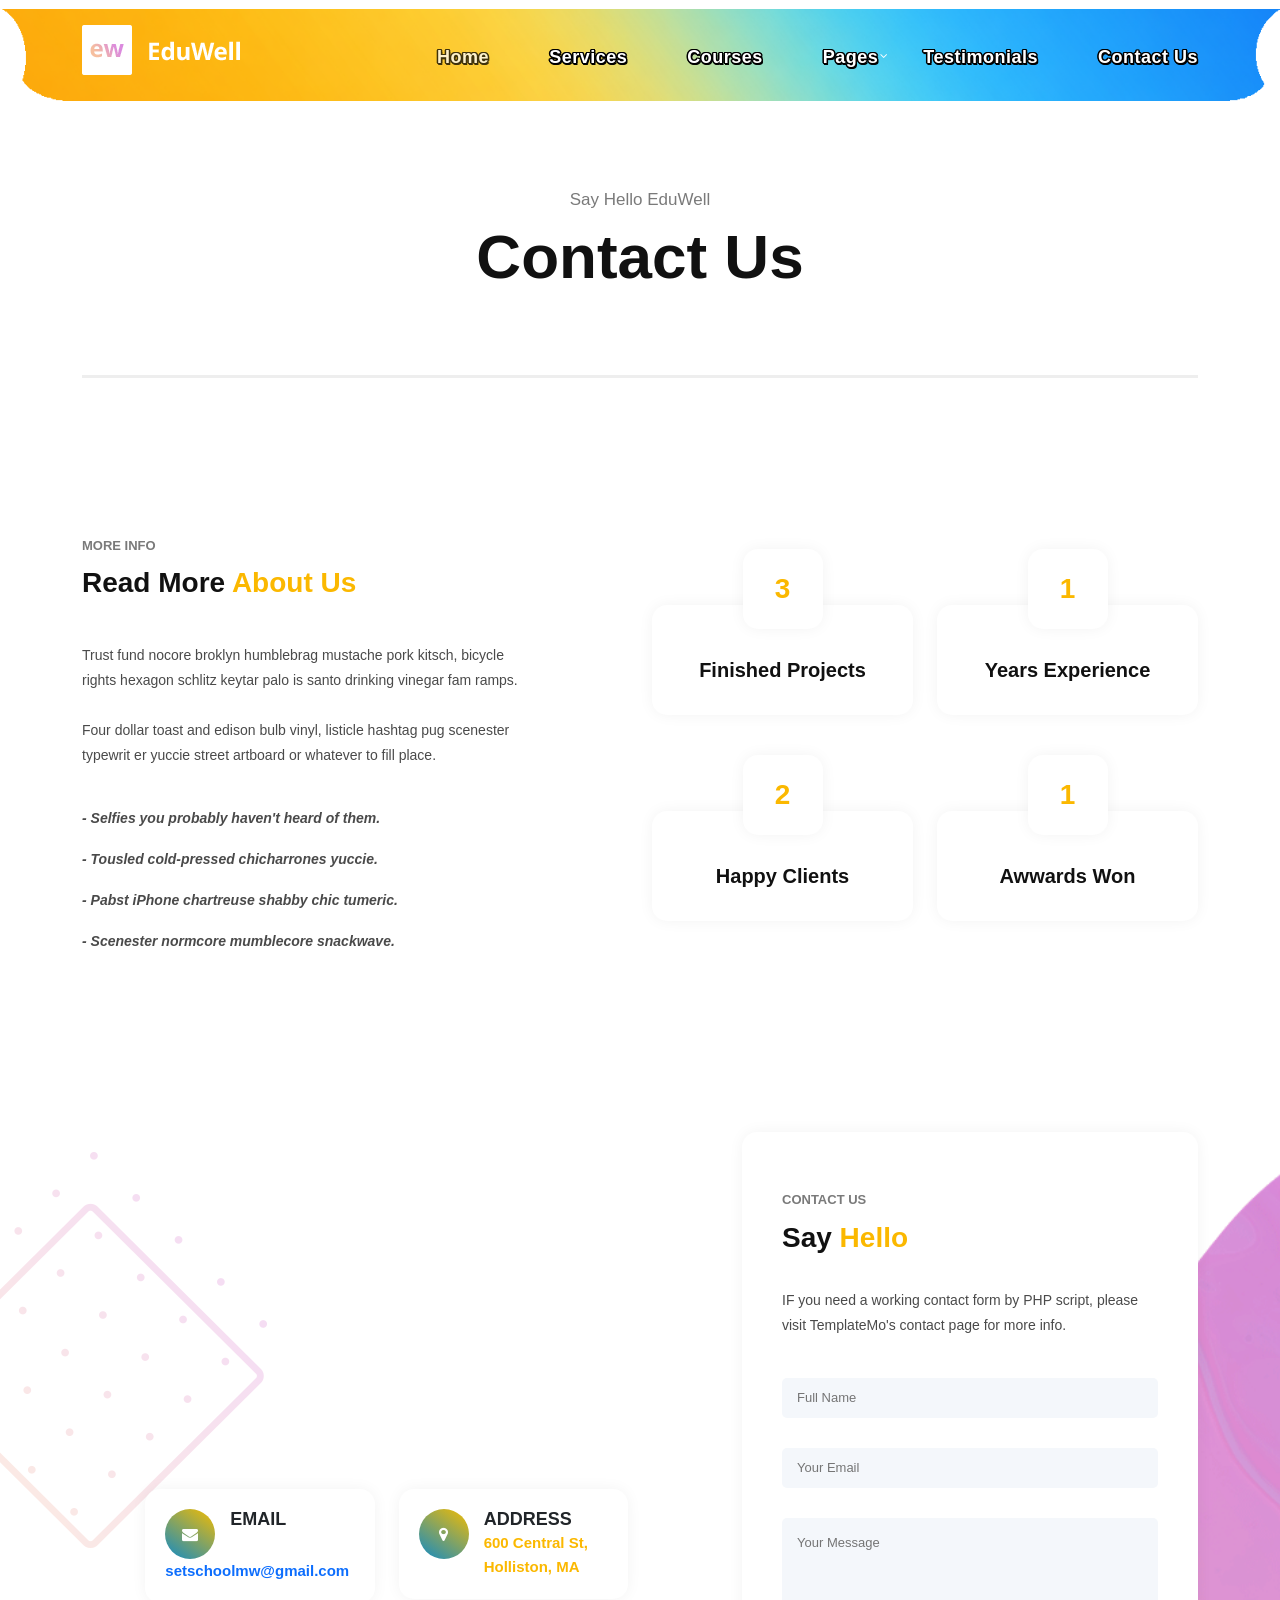
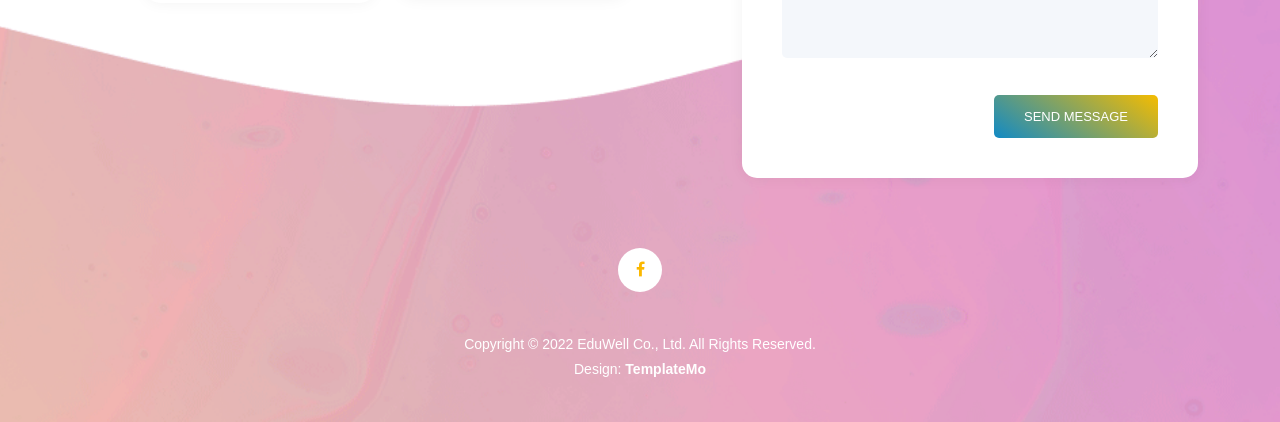
<file: contact-us.html>
<!DOCTYPE html>
<html lang="en">

  <head>

    <meta charset="utf-8">
    <meta name="viewport" content="width=device-width, initial-scale=1, shrink-to-fit=no">
    <meta name="description" content="">
    <meta name="author" content="">
    <link href="https://fonts.googleapis.com/css?family=Open+Sans:100,200,300,400,500,600,700,800,900" rel="stylesheet">

    <title>EduWell - Education HTML5 Template</title>

    <!-- Bootstrap core CSS -->
    <link href="vendor/bootstrap/css/bootstrap.min.css" rel="stylesheet">


    <!-- Additional CSS Files -->
    <link rel="stylesheet" href="assets/css/fontawesome.css">
    <link rel="stylesheet" href="assets/css/templatemo-eduwell-style.css">
    <link rel="stylesheet" href="assets/css/owl.css">
    <link rel="stylesheet" href="assets/css/lightbox.css">
<!--

TemplateMo 573 EduWell

https://templatemo.com/tm-573-eduwell

-->
  </head>

<body>


  <!-- ***** Header Area Start ***** -->
  <header class="header-area header-sticky">
      <div class="container">
          <div class="row">
              <div class="col-12">
                <nav class="main-nav">
                  <!-- ***** Logo Start ***** -->
                  <a href="index.html" class="logo">
                      <img src="assets/images/templatemo-eduwell.png" alt="EduWell Template">
                  </a>
                  <!-- ***** Logo End ***** -->
                  <!-- ***** Menu Start ***** -->
                  <ul class="nav">
                    <li><a href="index.html" class="active">Home</a></li>
                    <li><a href="index.html">Services</a></li>
                    <li><a href="index.html">Courses</a></li>
                    <li class="has-sub">
                        <a href="javascript:void(0)">Pages</a>
                        <ul class="sub-menu">
                            <li><a href="about-us.html">About Us</a></li>
                            <li><a href="our-services.html">Our Services</a></li>
                            <li><a href="contact-us.html">Contact Us</a></li>
                        </ul>
                    </li>
                    <li><a href="index.html">Testimonials</a></li> 
                    <li><a href="index.html">Contact Us</a></li> 
                  </ul>      
                  <a class='menu-trigger'>
                      <span>Menu</span>
                  </a>
                  <!-- ***** Menu End ***** -->
                </nav>
              </div>
          </div>
      </div>
  </header>
  <!-- ***** Header Area End ***** -->

  <section class="page-heading">
    <div class="container">
      <div class="row">
        <div class="col-lg-12">
          <div class="header-text">
            <h4>Say Hello EduWell</h4>
            <h1>Contact Us</h1>
          </div>
        </div>
      </div>
    </div>
  </section>

  <section class="more-info">
    <div class="container">
      <div class="row">
        <div class="col-lg-5">
          <div class="section-heading">
            <h6>More Info</h6>
            <h4>Read More <em>About Us</em></h4>
          </div>
          <p>Trust fund nocore broklyn humblebrag mustache
            pork kitsch, bicycle rights hexagon schlitz keytar palo is
            santo drinking vinegar fam ramps. <br><br>Four dollar toast and
            edison bulb vinyl, listicle hashtag pug scenester typewrit
            er yuccie street artboard or whatever to fill place.</p>
          <ul>
            <li>- Selfies you probably haven't heard of them.</li>
            <li>- Tousled cold-pressed chicharrones yuccie.</li>
            <li>- Pabst iPhone chartreuse shabby chic tumeric.</li>
            <li>- Scenester normcore mumblecore snackwave.</li>
          </ul>
        </div>
        <div class="col-lg-6 offset-lg-1 align-self-center">
          <div class="row">
            <div class="col-6">
              <div class="count-area-content">
                <div class="count-digit">125</div>
                <div class="count-title">Finished Projects</div>
              </div>
            </div>
            <div class="col-6">
              <div class="count-area-content">
                <div class="count-digit">11</div>
                <div class="count-title">Years Experience</div>
              </div>
            </div>
            <div class="col-6">
              <div class="count-area-content">
                <div class="count-digit">87</div>
                <div class="count-title">Happy Clients</div>
              </div>
            </div>
            <div class="col-6">
              <div class="count-area-content">
                <div class="count-digit">24</div>
                <div class="count-title">Awwards Won</div>
              </div>
            </div>
          </div>
        </div>
      </div>
    </div>
  </section>

  <section class="contact-us">
    <div class="container">
      <div class="row">
        <div class="col-lg-8">
          <div id="map">
          	<!-- You just need to go to Google Maps for your own map point, and copy the embed code from Share -> Embed a map section -->
            <iframe src="https://www.google.com/maps/embed?pb=!1m18!1m12!1m3!1d7151.84524236698!2d-122.19494600413192!3d47.56605883252286!2m3!1f0!2f0!3f0!3m2!1i1024!2i768!4f13.1!3m3!1m2!1s0x5490695e625f8965%3A0xf99b055e76477def!2sNewcastle%20Beach%20Park%20Playground%2C%20Bellevue%2C%20WA%2098006%2C%20USA!5e0!3m2!1sen!2sth!4v1644335269264!5m2!1sen!2sth" width="100%" height="420px" frameborder="0" style="border:0; border-radius: 15px; position: relative; z-index: 2;" allowfullscreen=""></iframe>
            <div class="row">
              <div class="col-lg-4 offset-lg-1">
                <div class="contact-info">
                  <div class="icon">
                    <i class="fa fa-envelope"></i>
                  </div>
                  <h4>Email</h4>
                  <span><a href="mailto:setschoolmw@gmail.com">setschoolmw@gmail.com</a></span>
                </div>
              </div>
              <div class="col-lg-4">
                <div class="contact-info">
                  <div class="icon">
                    <i class="fa fa-map-marker"></i>
                  </div>
                  <h4>Address</h4>
                  <span>600 Central St, Holliston, MA</span>
                </div>
              </div>
            </div>
          </div>
        </div>
        <div class="col-lg-4">
          <form id="contact" action="#" method="post" novalidate>
            <div class="row">
              <div class="col-lg-12">
                <div class="section-heading">
                  <h6>Contact us</h6>
                  <h4>Say <em>Hello</em></h4>
                  <p>IF you need a working contact form by PHP script, please visit TemplateMo's contact page for more info.</p>
                </div>
              </div>
              <div class="col-lg-12">
                <fieldset>
                  <input type="text" name="name" id="name" placeholder="Full Name" autocomplete="name" required>
                </fieldset>
              </div>
              <div class="col-lg-12">
                <fieldset>
                  <input type="text" name="email" id="email" pattern="[^ @]*@[^ @]*" placeholder="Your Email" required="">
                </fieldset>
              </div>
              <div class="col-lg-12">
                <fieldset>
                  <textarea name="message" id="message" placeholder="Your Message"></textarea>
                </fieldset>
              </div>
              <div class="col-lg-12">
                <fieldset>
                  <button type="submit" id="form-submit" class="main-gradient-button">Send Message</button>
                </fieldset>
              </div>
            </div>
          </form>
        </div>
        <div class="col-lg-12">
          <ul class="social-icons">
            <li><a href="https://www.facebook.com/profile.php?id=100075910535780" target="_blank" rel="noopener noreferrer" aria-label="S.E.T. School on Facebook"><i class="fa fa-facebook"></i></a></li>
          </ul>
        </div>
        <div class="col-lg-12">
          <p class="copyright">Copyright © 2022 EduWell Co., Ltd. All Rights Reserved. 
          
          <br>Design: <a rel="sponsored" href="https://templatemo.com" target="_blank">TemplateMo</a></p>
        </div>
      </div>
    </div>
  </section>

  <!-- Scripts -->
  <!-- Bootstrap core JavaScript -->
    <script src="vendor/jquery/jquery.min.js"></script>
    <script src="vendor/bootstrap/js/bootstrap.bundle.min.js"></script>

    <script src="assets/js/isotope.min.js"></script>
    <script src="assets/js/owl-carousel.js"></script>
    <script src="assets/js/lightbox.js"></script>
    <script src="assets/js/tabs.js"></script>
    <script src="assets/js/video.js"></script>
    <script src="assets/js/slick-slider.js"></script>
    <script src="assets/js/form-backend-config.js"></script>
    <script src="assets/js/contact-form.js"></script>
    <script src="assets/js/custom.js"></script>
    <script>
        //according to loftblog tut
        $('.nav li:first').addClass('active');

        var showSection = function showSection(section, isAnimate) {
          var
          direction = section.replace(/#/, ''),
          reqSection = $('.section').filter('[data-section="' + direction + '"]'),
          reqSectionPos = reqSection.offset().top - 0;

          if (isAnimate) {
            $('body, html').animate({
              scrollTop: reqSectionPos },
            800);
          } else {
            $('body, html').scrollTop(reqSectionPos);
          }

        };

        var checkSection = function checkSection() {
          $('.section').each(function () {
            var
            $this = $(this),
            topEdge = $this.offset().top - 80,
            bottomEdge = topEdge + $this.height(),
            wScroll = $(window).scrollTop();
            if (topEdge < wScroll && bottomEdge > wScroll) {
              var
              currentId = $this.data('section'),
              reqLink = $('a').filter('[href*=\\#' + currentId + ']');
              reqLink.closest('li').addClass('active').
              siblings().removeClass('active');
            }
          });
        };

        $('.main-menu, .responsive-menu, .scroll-to-section').on('click', 'a', function (e) {
          e.preventDefault();
          showSection($(this).attr('href'), true);
        });

        $(window).scroll(function () {
          checkSection();
        });
    </script>

</body>
</html>
</file>
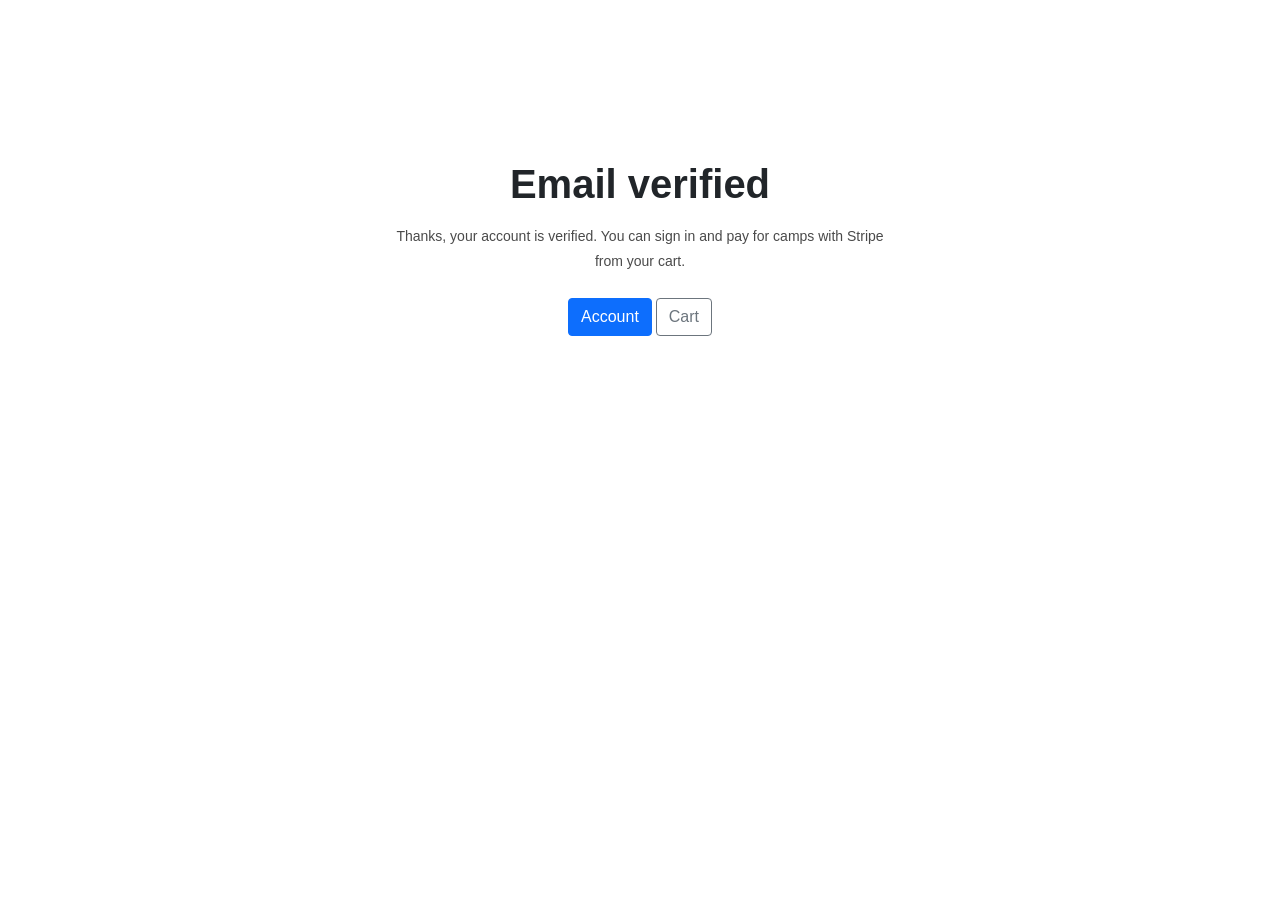
<file: email-verified.html>
<!DOCTYPE html>
<html lang="en">
<head>
  <meta charset="utf-8">
  <meta name="viewport" content="width=device-width, initial-scale=1, shrink-to-fit=no">
  <title>Email verified: S.E.T. School</title>
  <link rel="icon" type="image/png" href="assets/images/favicon.png" sizes="32x32">
  <link rel="apple-touch-icon" href="assets/images/favicon.png">
  <link href="vendor/bootstrap/css/bootstrap.min.css" rel="stylesheet">
  <link rel="stylesheet" href="assets/css/templatemo-eduwell-style.css">
</head>
<body>
  <section style="margin-top: 120px; padding: 40px 20px 80px;">
    <div class="container text-center" style="max-width: 540px;">
      <h1 style="font-weight:800;">Email verified</h1>
      <p class="mt-3">Thanks, your account is verified. You can sign in and pay for camps with Stripe from your cart.</p>
      <p class="mt-4">
        <a class="btn btn-primary" href="account.html">Account</a>
        <a class="btn btn-outline-secondary" href="cart.html">Cart</a>
      </p>
    </div>
  </section>
</body>
</html>
</file>
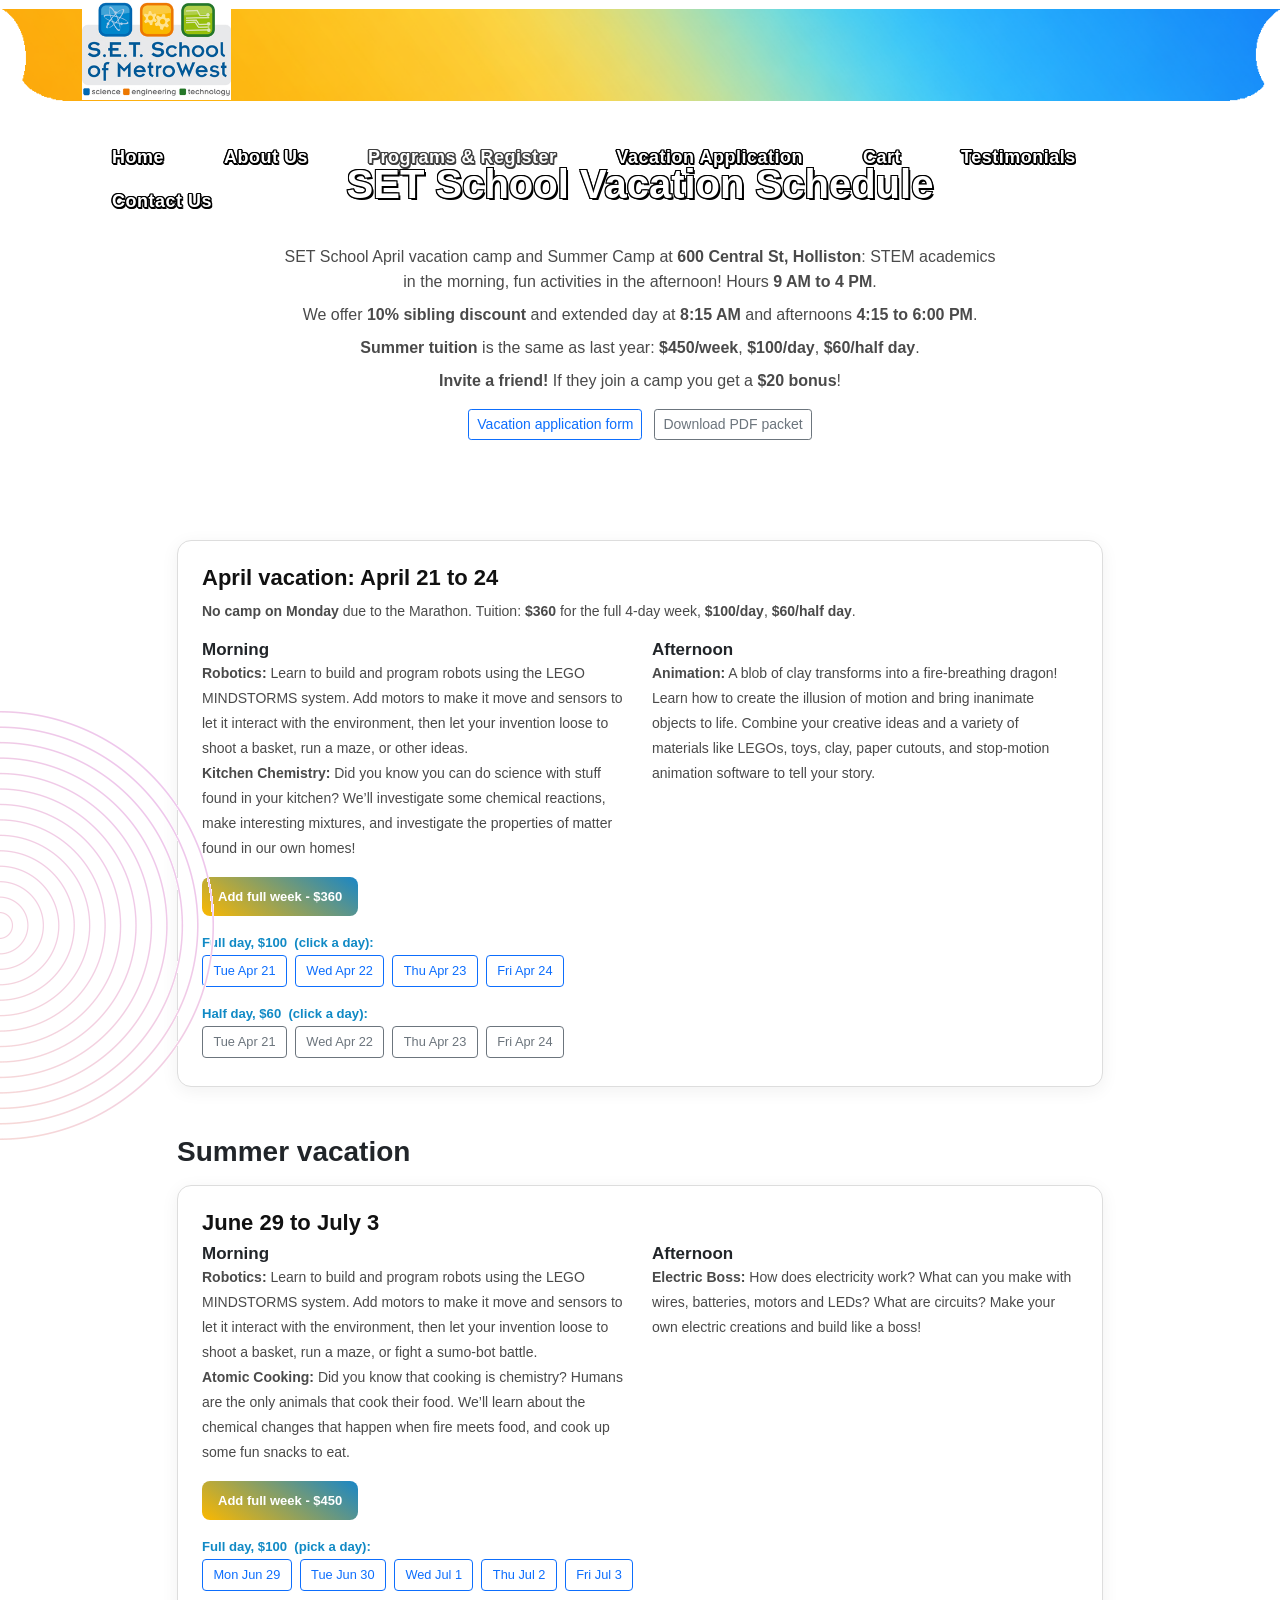
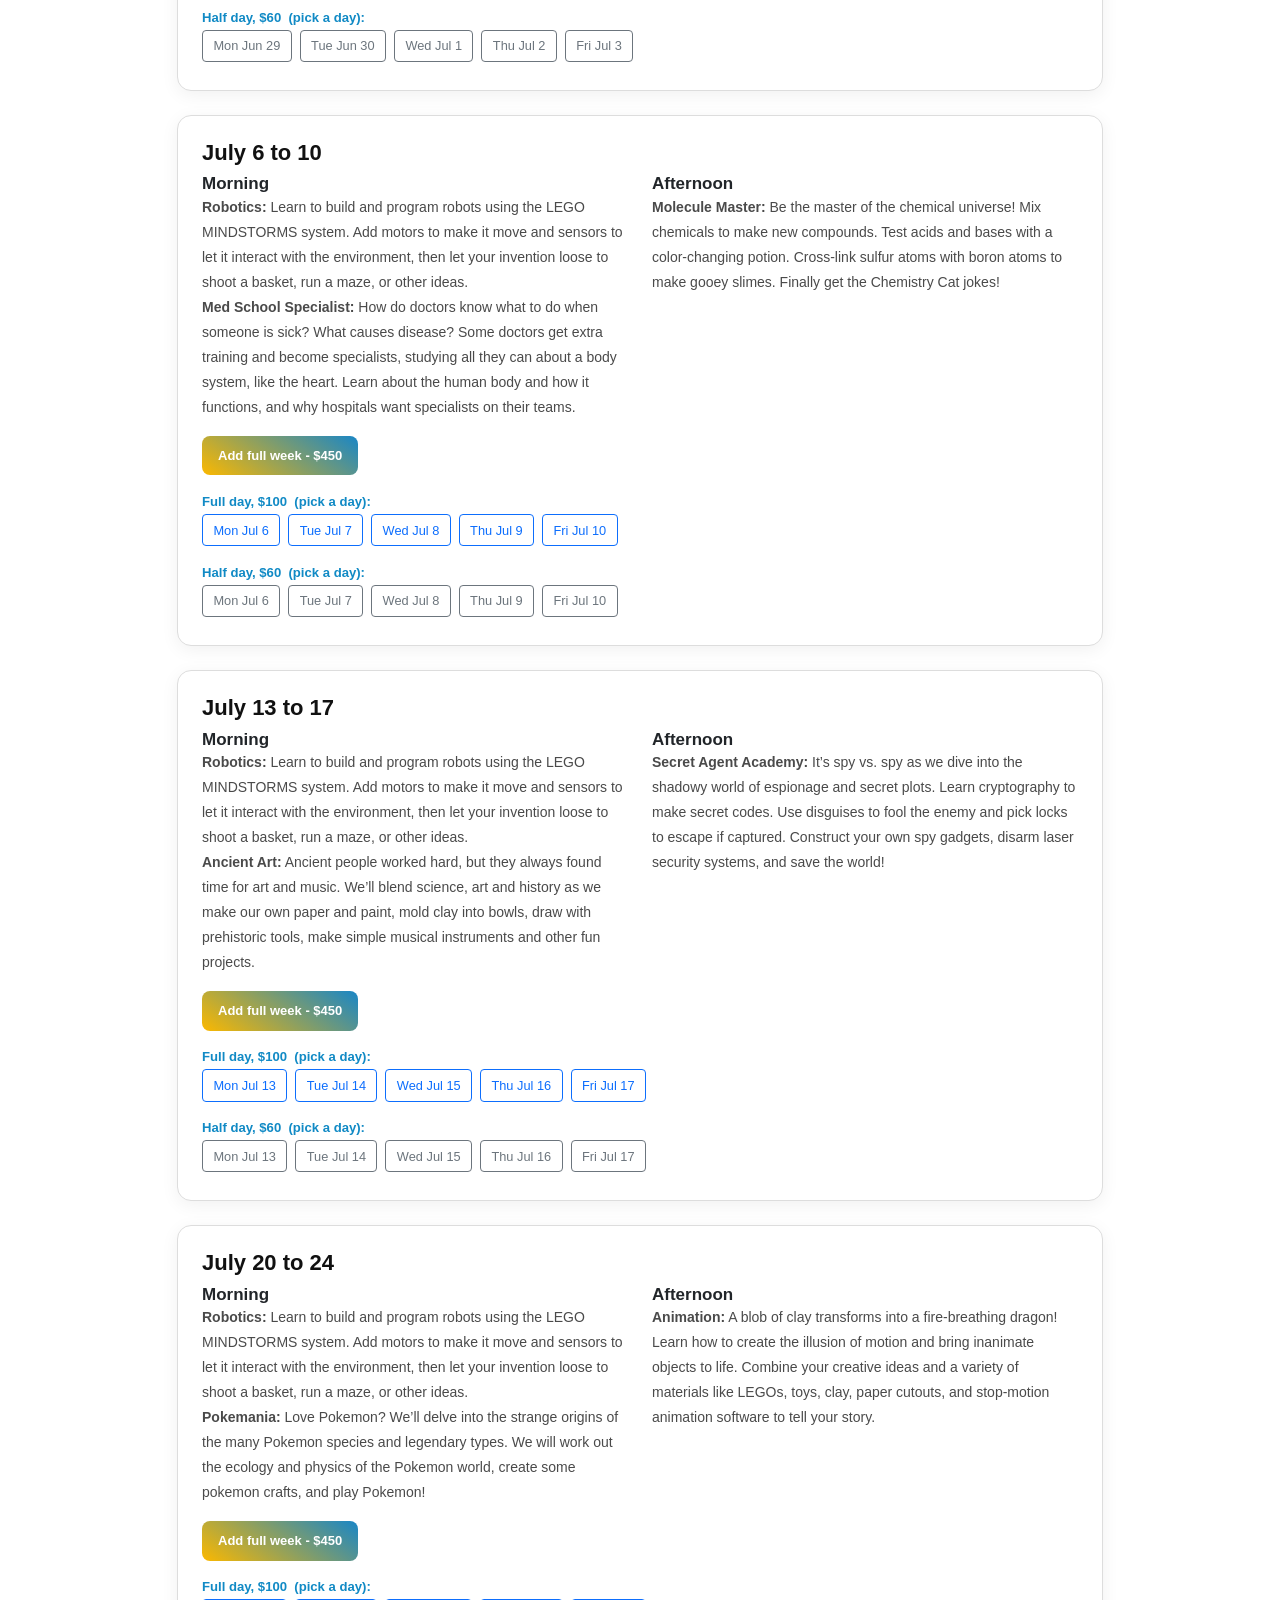
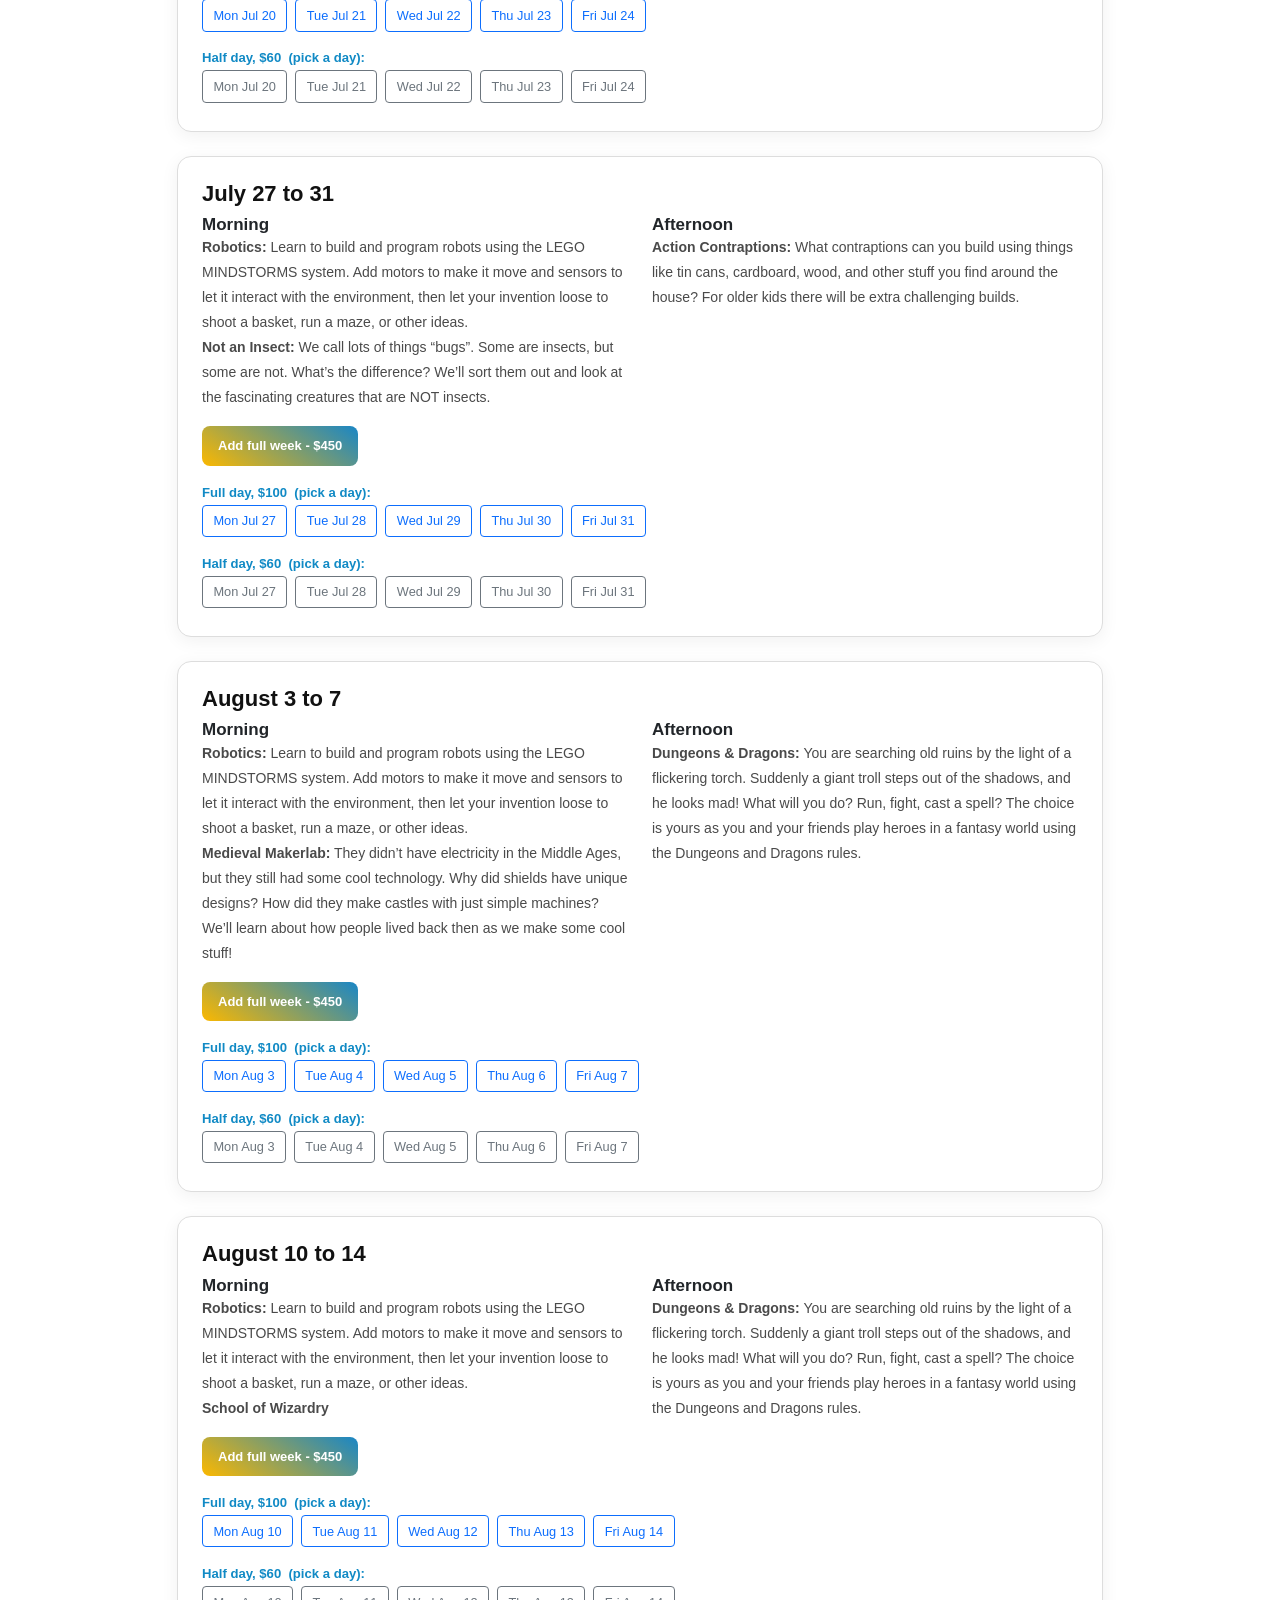
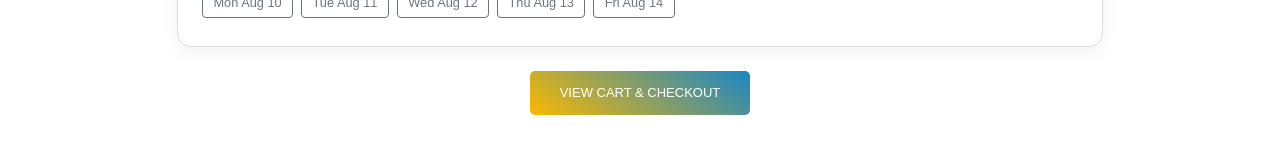
<file: programs.html>
<!DOCTYPE html>
<html lang="en">
<head>
  <meta charset="utf-8">
  <meta name="viewport" content="width=device-width, initial-scale=1, shrink-to-fit=no">
  <title>SET School Vacation Schedule: S.E.T. School</title>
  <link rel="icon" type="image/png" href="assets/images/favicon.png" sizes="32x32">
  <link rel="apple-touch-icon" href="assets/images/favicon.png">
  <link href="vendor/bootstrap/css/bootstrap.min.css" rel="stylesheet">
  <link rel="stylesheet" href="assets/css/fontawesome.css">
  <link rel="stylesheet" href="assets/css/templatemo-eduwell-style.css">
  <style>
    .camp-pick-label { font-size: 0.82rem; font-weight: 700; color: #118ac5; margin-top: 0.85rem; margin-bottom: 0.35rem; }
    .camp-day-picks { margin-bottom: 0.25rem; }
    .camp-day-picks .btn-add-cart { font-size: 0.8rem; padding: 0.35rem 0.65rem; }
    .camp-actions .btn-add-cart { font-weight: 600; }
  </style>
</head>
<body>

  <div class="set-flyer-sidebar" aria-hidden="true">
    <svg viewBox="0 0 100 100" xmlns="http://www.w3.org/2000/svg" title="Atom"><circle cx="50" cy="50" r="8" fill="#1986c6"/><ellipse cx="50" cy="50" rx="45" ry="18" fill="none" stroke="#fbb800" stroke-width="3"/><ellipse cx="50" cy="50" rx="45" ry="18" fill="none" stroke="#fbb800" stroke-width="3" transform="rotate(60 50 50)"/><ellipse cx="50" cy="50" rx="45" ry="18" fill="none" stroke="#fbb800" stroke-width="3" transform="rotate(-60 50 50)"/></svg>
    <svg viewBox="0 0 100 100" xmlns="http://www.w3.org/2000/svg" title="Gear"><path fill="#1986c6" d="M50 15l6 10c3 1 6 2 9 4l11-4 8 14-7 9c1 3 1 6 1 9v11l11 7-4 15-11 2c-2 3-4 5-6 7l2 11-14 8-9-7c-3 1-6 1-9 1l-7 11-15-4-2-11c-3-2-5-4-7-6l-11 2-8-14 7-9c-1-3-1-6-1-9l-11-7 4-15 11-2c2-3 4-5 6-7l-2-11 14-8 9 7c3-1 6-1 9-1l7-11 15 4 2 11c3 2 5 4 7 6l11-2 8 14-7 9c1 3 1 6 1 9v11l11 7-4 15-11-2c-2 3-4 5-6 7z"/><circle fill="#fff" cx="50" cy="50" r="18"/></svg>
    <svg viewBox="0 0 100 100" xmlns="http://www.w3.org/2000/svg" title="Circuit"><path fill="none" stroke="#1986c6" stroke-width="4" d="M10 50h20l10-25 10 50 10-25h40"/><circle fill="#fbb800" cx="10" cy="50" r="6"/><circle fill="#fbb800" cx="90" cy="50" r="6"/></svg>
  </div>

  <header class="header-area header-sticky">
    <div class="container">
      <div class="row">
        <div class="col-12">
          <nav class="main-nav">
            <a href="index.html" class="logo">
              <img src="assets/images/set_school_logo.jpg" alt="S.E.T. School Logo">
            </a>
            <ul class="nav">
              <li><a href="index.html">Home</a></li>
              <li><a href="index.html#about_us">About Us</a></li>
              <li><a href="programs.html" class="active">Programs &amp; Register</a></li>
              <li><a href="vacation-application.html">Vacation application</a></li>
              <li><a href="cart.html" class="nav-cart-link">Cart <span class="cart-badge" style="display:none;">0</span></a></li>
              <li><a href="index.html#testimonials">Testimonials</a></li>
              <li><a href="index.html#contact-section">Contact Us</a></li>
            </ul>
            <a class="menu-trigger"><span>Menu</span></a>
          </nav>
        </div>
      </div>
    </div>
  </header>

  <section class="main-banner" style="padding-top: 160px; padding-bottom: 40px;">
    <div class="container">
      <div class="row">
        <div class="col-lg-10 offset-lg-1 text-center header-text">
          <h1 class="banner-title-unified" style="margin-top:0;">SET School Vacation Schedule</h1>
          <p class="mt-3 mb-0" style="max-width:720px;margin-left:auto;margin-right:auto;font-size:16px;">SET School April vacation camp and Summer Camp at <strong>600 Central St, Holliston</strong>: STEM academics in the morning, fun activities in the afternoon! Hours <strong>9 AM to 4 PM</strong>.</p>
          <p class="mt-2 mb-0" style="max-width:720px;margin-left:auto;margin-right:auto;font-size:16px;">We offer <strong>10% sibling discount</strong> and extended day at <strong>8:15 AM</strong> and afternoons <strong>4:15 to 6:00 PM</strong>.</p>
          <p class="mt-2 mb-0" style="max-width:720px;margin-left:auto;margin-right:auto;font-size:16px;"><strong>Summer tuition</strong> is the same as last year: <strong>$450/week</strong>, <strong>$100/day</strong>, <strong>$60/half day</strong>.</p>
          <p class="mt-2" style="font-size:16px;"><strong>Invite a friend!</strong> If they join a camp you get a <strong>$20 bonus</strong>!</p>
          <p class="mt-3 mb-0">
            <a class="btn btn-sm btn-outline-primary" href="vacation-application.html">Vacation application form</a>
            <a class="btn btn-sm btn-outline-secondary ms-2" href="assets/files/vacation_packet.pdf" download>Download PDF packet</a>
          </p>
        </div>
      </div>
    </div>
  </section>

  <section style="margin-top: 60px;">
    <div class="container">
      <div class="row">
        <div class="col-lg-10 offset-lg-1">

          <div class="program-card" id="april">
            <h3>April vacation: April 21 to 24</h3>
            <p><strong>No camp on Monday</strong> due to the Marathon. Tuition: <strong>$360</strong> for the full 4-day week, <strong>$100/day</strong>, <strong>$60/half day</strong>.</p>
            <div class="row mt-3">
              <div class="col-md-6">
                <h4 style="font-size:17px;font-weight:800;">Morning</h4>
                <p><strong>Robotics:</strong> Learn to build and program robots using the LEGO MINDSTORMS system. Add motors to make it move and sensors to let it interact with the environment, then let your invention loose to shoot a basket, run a maze, or other ideas.</p>
                <p><strong>Kitchen Chemistry:</strong> Did you know you can do science with stuff found in your kitchen? We&rsquo;ll investigate some chemical reactions, make interesting mixtures, and investigate the properties of matter found in our own homes!</p>
              </div>
              <div class="col-md-6">
                <h4 style="font-size:17px;font-weight:800;">Afternoon</h4>
                <p><strong>Animation:</strong> A blob of clay transforms into a fire-breathing dragon! Learn how to create the illusion of motion and bring inanimate objects to life. Combine your creative ideas and a variety of materials like LEGOs, toys, clay, paper cutouts, and stop-motion animation software to tell your story.</p>
              </div>
            </div>
            <div class="camp-actions d-flex flex-wrap gap-2 align-items-center">
              <button type="button" class="btn-add-cart btn btn-primary" data-item='{"name":"April Vacation, Full week (Apr 21 to 24)","price":360,"code":"APR26-W"}'>Add full week - $360</button>
            </div>
            <p class="camp-pick-label mb-0">Full day, $100 &nbsp;(click a day):</p>
            <div class="camp-day-picks d-flex flex-wrap gap-2">
              <button type="button" class="btn btn-outline-primary btn-add-cart" data-item='{"name":"April Vacation, Tue Apr 21 (full day)","price":100,"code":"APR26-D-TUE"}'>Tue Apr 21</button>
              <button type="button" class="btn btn-outline-primary btn-add-cart" data-item='{"name":"April Vacation, Wed Apr 22 (full day)","price":100,"code":"APR26-D-WED"}'>Wed Apr 22</button>
              <button type="button" class="btn btn-outline-primary btn-add-cart" data-item='{"name":"April Vacation, Thu Apr 23 (full day)","price":100,"code":"APR26-D-THU"}'>Thu Apr 23</button>
              <button type="button" class="btn btn-outline-primary btn-add-cart" data-item='{"name":"April Vacation, Fri Apr 24 (full day)","price":100,"code":"APR26-D-FRI"}'>Fri Apr 24</button>
            </div>
            <p class="camp-pick-label mb-0">Half day, $60 &nbsp;(click a day):</p>
            <div class="camp-day-picks d-flex flex-wrap gap-2">
              <button type="button" class="btn btn-outline-secondary btn-add-cart" data-item='{"name":"April Vacation, Tue Apr 21 (half day)","price":60,"code":"APR26-H-TUE"}'>Tue Apr 21</button>
              <button type="button" class="btn btn-outline-secondary btn-add-cart" data-item='{"name":"April Vacation, Wed Apr 22 (half day)","price":60,"code":"APR26-H-WED"}'>Wed Apr 22</button>
              <button type="button" class="btn btn-outline-secondary btn-add-cart" data-item='{"name":"April Vacation, Thu Apr 23 (half day)","price":60,"code":"APR26-H-THU"}'>Thu Apr 23</button>
              <button type="button" class="btn btn-outline-secondary btn-add-cart" data-item='{"name":"April Vacation, Fri Apr 24 (half day)","price":60,"code":"APR26-H-FRI"}'>Fri Apr 24</button>
            </div>
          </div>

          <h2 class="mt-5 mb-3" id="summer" style="font-weight:800;font-size:28px;">Summer vacation</h2>

          <div class="program-card">
            <h3>June 29 to July 3</h3>
            <div class="row mt-2">
              <div class="col-md-6">
                <h4 style="font-size:17px;font-weight:800;">Morning</h4>
                <p><strong>Robotics:</strong> Learn to build and program robots using the LEGO MINDSTORMS system. Add motors to make it move and sensors to let it interact with the environment, then let your invention loose to shoot a basket, run a maze, or fight a sumo-bot battle.</p>
                <p><strong>Atomic Cooking:</strong> Did you know that cooking is chemistry? Humans are the only animals that cook their food. We&rsquo;ll learn about the chemical changes that happen when fire meets food, and cook up some fun snacks to eat.</p>
              </div>
              <div class="col-md-6">
                <h4 style="font-size:17px;font-weight:800;">Afternoon</h4>
                <p><strong>Electric Boss:</strong> How does electricity work? What can you make with wires, batteries, motors and LEDs? What are circuits? Make your own electric creations and build like a boss!</p>
              </div>
            </div>
            <div class="camp-actions d-flex flex-wrap gap-2 align-items-center">
              <button type="button" class="btn-add-cart btn btn-primary" data-item='{"name":"Summer, Full week (Jun 29 to Jul 3)","price":450,"code":"SUM26-1-W"}'>Add full week - $450</button>
            </div>
            <p class="camp-pick-label mb-0">Full day, $100 &nbsp;(pick a day):</p>
            <div class="camp-day-picks d-flex flex-wrap gap-2">
              <button type="button" class="btn btn-outline-primary btn-add-cart" data-item='{"name":"Summer, Mon Jun 29 (full day, Jun 29 to Jul 3)","price":100,"code":"SUM26-1-D-MON"}'>Mon Jun 29</button>
              <button type="button" class="btn btn-outline-primary btn-add-cart" data-item='{"name":"Summer, Tue Jun 30 (full day, Jun 29 to Jul 3)","price":100,"code":"SUM26-1-D-TUE"}'>Tue Jun 30</button>
              <button type="button" class="btn btn-outline-primary btn-add-cart" data-item='{"name":"Summer, Wed Jul 1 (full day, Jun 29 to Jul 3)","price":100,"code":"SUM26-1-D-WED"}'>Wed Jul 1</button>
              <button type="button" class="btn btn-outline-primary btn-add-cart" data-item='{"name":"Summer, Thu Jul 2 (full day, Jun 29 to Jul 3)","price":100,"code":"SUM26-1-D-THU"}'>Thu Jul 2</button>
              <button type="button" class="btn btn-outline-primary btn-add-cart" data-item='{"name":"Summer, Fri Jul 3 (full day, Jun 29 to Jul 3)","price":100,"code":"SUM26-1-D-FRI"}'>Fri Jul 3</button>
            </div>
            <p class="camp-pick-label mb-0">Half day, $60 &nbsp;(pick a day):</p>
            <div class="camp-day-picks d-flex flex-wrap gap-2">
              <button type="button" class="btn btn-outline-secondary btn-add-cart" data-item='{"name":"Summer, Mon Jun 29 (half day, Jun 29 to Jul 3)","price":60,"code":"SUM26-1-H-MON"}'>Mon Jun 29</button>
              <button type="button" class="btn btn-outline-secondary btn-add-cart" data-item='{"name":"Summer, Tue Jun 30 (half day, Jun 29 to Jul 3)","price":60,"code":"SUM26-1-H-TUE"}'>Tue Jun 30</button>
              <button type="button" class="btn btn-outline-secondary btn-add-cart" data-item='{"name":"Summer, Wed Jul 1 (half day, Jun 29 to Jul 3)","price":60,"code":"SUM26-1-H-WED"}'>Wed Jul 1</button>
              <button type="button" class="btn btn-outline-secondary btn-add-cart" data-item='{"name":"Summer, Thu Jul 2 (half day, Jun 29 to Jul 3)","price":60,"code":"SUM26-1-H-THU"}'>Thu Jul 2</button>
              <button type="button" class="btn btn-outline-secondary btn-add-cart" data-item='{"name":"Summer, Fri Jul 3 (half day, Jun 29 to Jul 3)","price":60,"code":"SUM26-1-H-FRI"}'>Fri Jul 3</button>
            </div>
          </div>

          <div class="program-card">
            <h3>July 6 to 10</h3>
            <div class="row mt-2">
              <div class="col-md-6">
                <h4 style="font-size:17px;font-weight:800;">Morning</h4>
                <p><strong>Robotics:</strong> Learn to build and program robots using the LEGO MINDSTORMS system. Add motors to make it move and sensors to let it interact with the environment, then let your invention loose to shoot a basket, run a maze, or other ideas.</p>
                <p><strong>Med School Specialist:</strong> How do doctors know what to do when someone is sick? What causes disease? Some doctors get extra training and become specialists, studying all they can about a body system, like the heart. Learn about the human body and how it functions, and why hospitals want specialists on their teams.</p>
              </div>
              <div class="col-md-6">
                <h4 style="font-size:17px;font-weight:800;">Afternoon</h4>
                <p><strong>Molecule Master:</strong> Be the master of the chemical universe! Mix chemicals to make new compounds. Test acids and bases with a color-changing potion. Cross-link sulfur atoms with boron atoms to make gooey slimes. Finally get the Chemistry Cat jokes!</p>
              </div>
            </div>
            <div class="camp-actions d-flex flex-wrap gap-2 align-items-center">
              <button type="button" class="btn-add-cart btn btn-primary" data-item='{"name":"Summer, Full week (Jul 6 to 10)","price":450,"code":"SUM26-2-W"}'>Add full week - $450</button>
            </div>
            <p class="camp-pick-label mb-0">Full day, $100 &nbsp;(pick a day):</p>
            <div class="camp-day-picks d-flex flex-wrap gap-2">
              <button type="button" class="btn btn-outline-primary btn-add-cart" data-item='{"name":"Summer, Mon Jul 6 (full day, Jul 6 to 10)","price":100,"code":"SUM26-2-D-MON"}'>Mon Jul 6</button>
              <button type="button" class="btn btn-outline-primary btn-add-cart" data-item='{"name":"Summer, Tue Jul 7 (full day, Jul 6 to 10)","price":100,"code":"SUM26-2-D-TUE"}'>Tue Jul 7</button>
              <button type="button" class="btn btn-outline-primary btn-add-cart" data-item='{"name":"Summer, Wed Jul 8 (full day, Jul 6 to 10)","price":100,"code":"SUM26-2-D-WED"}'>Wed Jul 8</button>
              <button type="button" class="btn btn-outline-primary btn-add-cart" data-item='{"name":"Summer, Thu Jul 9 (full day, Jul 6 to 10)","price":100,"code":"SUM26-2-D-THU"}'>Thu Jul 9</button>
              <button type="button" class="btn btn-outline-primary btn-add-cart" data-item='{"name":"Summer, Fri Jul 10 (full day, Jul 6 to 10)","price":100,"code":"SUM26-2-D-FRI"}'>Fri Jul 10</button>
            </div>
            <p class="camp-pick-label mb-0">Half day, $60 &nbsp;(pick a day):</p>
            <div class="camp-day-picks d-flex flex-wrap gap-2">
              <button type="button" class="btn btn-outline-secondary btn-add-cart" data-item='{"name":"Summer, Mon Jul 6 (half day, Jul 6 to 10)","price":60,"code":"SUM26-2-H-MON"}'>Mon Jul 6</button>
              <button type="button" class="btn btn-outline-secondary btn-add-cart" data-item='{"name":"Summer, Tue Jul 7 (half day, Jul 6 to 10)","price":60,"code":"SUM26-2-H-TUE"}'>Tue Jul 7</button>
              <button type="button" class="btn btn-outline-secondary btn-add-cart" data-item='{"name":"Summer, Wed Jul 8 (half day, Jul 6 to 10)","price":60,"code":"SUM26-2-H-WED"}'>Wed Jul 8</button>
              <button type="button" class="btn btn-outline-secondary btn-add-cart" data-item='{"name":"Summer, Thu Jul 9 (half day, Jul 6 to 10)","price":60,"code":"SUM26-2-H-THU"}'>Thu Jul 9</button>
              <button type="button" class="btn btn-outline-secondary btn-add-cart" data-item='{"name":"Summer, Fri Jul 10 (half day, Jul 6 to 10)","price":60,"code":"SUM26-2-H-FRI"}'>Fri Jul 10</button>
            </div>
          </div>

          <div class="program-card">
            <h3>July 13 to 17</h3>
            <div class="row mt-2">
              <div class="col-md-6">
                <h4 style="font-size:17px;font-weight:800;">Morning</h4>
                <p><strong>Robotics:</strong> Learn to build and program robots using the LEGO MINDSTORMS system. Add motors to make it move and sensors to let it interact with the environment, then let your invention loose to shoot a basket, run a maze, or other ideas.</p>
                <p><strong>Ancient Art:</strong> Ancient people worked hard, but they always found time for art and music. We&rsquo;ll blend science, art and history as we make our own paper and paint, mold clay into bowls, draw with prehistoric tools, make simple musical instruments and other fun projects.</p>
              </div>
              <div class="col-md-6">
                <h4 style="font-size:17px;font-weight:800;">Afternoon</h4>
                <p><strong>Secret Agent Academy:</strong> It&rsquo;s spy vs. spy as we dive into the shadowy world of espionage and secret plots. Learn cryptography to make secret codes. Use disguises to fool the enemy and pick locks to escape if captured. Construct your own spy gadgets, disarm laser security systems, and save the world!</p>
              </div>
            </div>
            <div class="camp-actions d-flex flex-wrap gap-2 align-items-center">
              <button type="button" class="btn-add-cart btn btn-primary" data-item='{"name":"Summer, Full week (Jul 13 to 17)","price":450,"code":"SUM26-3-W"}'>Add full week - $450</button>
            </div>
            <p class="camp-pick-label mb-0">Full day, $100 &nbsp;(pick a day):</p>
            <div class="camp-day-picks d-flex flex-wrap gap-2">
              <button type="button" class="btn btn-outline-primary btn-add-cart" data-item='{"name":"Summer, Mon Jul 13 (full day, Jul 13 to 17)","price":100,"code":"SUM26-3-D-MON"}'>Mon Jul 13</button>
              <button type="button" class="btn btn-outline-primary btn-add-cart" data-item='{"name":"Summer, Tue Jul 14 (full day, Jul 13 to 17)","price":100,"code":"SUM26-3-D-TUE"}'>Tue Jul 14</button>
              <button type="button" class="btn btn-outline-primary btn-add-cart" data-item='{"name":"Summer, Wed Jul 15 (full day, Jul 13 to 17)","price":100,"code":"SUM26-3-D-WED"}'>Wed Jul 15</button>
              <button type="button" class="btn btn-outline-primary btn-add-cart" data-item='{"name":"Summer, Thu Jul 16 (full day, Jul 13 to 17)","price":100,"code":"SUM26-3-D-THU"}'>Thu Jul 16</button>
              <button type="button" class="btn btn-outline-primary btn-add-cart" data-item='{"name":"Summer, Fri Jul 17 (full day, Jul 13 to 17)","price":100,"code":"SUM26-3-D-FRI"}'>Fri Jul 17</button>
            </div>
            <p class="camp-pick-label mb-0">Half day, $60 &nbsp;(pick a day):</p>
            <div class="camp-day-picks d-flex flex-wrap gap-2">
              <button type="button" class="btn btn-outline-secondary btn-add-cart" data-item='{"name":"Summer, Mon Jul 13 (half day, Jul 13 to 17)","price":60,"code":"SUM26-3-H-MON"}'>Mon Jul 13</button>
              <button type="button" class="btn btn-outline-secondary btn-add-cart" data-item='{"name":"Summer, Tue Jul 14 (half day, Jul 13 to 17)","price":60,"code":"SUM26-3-H-TUE"}'>Tue Jul 14</button>
              <button type="button" class="btn btn-outline-secondary btn-add-cart" data-item='{"name":"Summer, Wed Jul 15 (half day, Jul 13 to 17)","price":60,"code":"SUM26-3-H-WED"}'>Wed Jul 15</button>
              <button type="button" class="btn btn-outline-secondary btn-add-cart" data-item='{"name":"Summer, Thu Jul 16 (half day, Jul 13 to 17)","price":60,"code":"SUM26-3-H-THU"}'>Thu Jul 16</button>
              <button type="button" class="btn btn-outline-secondary btn-add-cart" data-item='{"name":"Summer, Fri Jul 17 (half day, Jul 13 to 17)","price":60,"code":"SUM26-3-H-FRI"}'>Fri Jul 17</button>
            </div>
          </div>

          <div class="program-card">
            <h3>July 20 to 24</h3>
            <div class="row mt-2">
              <div class="col-md-6">
                <h4 style="font-size:17px;font-weight:800;">Morning</h4>
                <p><strong>Robotics:</strong> Learn to build and program robots using the LEGO MINDSTORMS system. Add motors to make it move and sensors to let it interact with the environment, then let your invention loose to shoot a basket, run a maze, or other ideas.</p>
                <p><strong>Pokemania:</strong> Love Pokemon? We&rsquo;ll delve into the strange origins of the many Pokemon species and legendary types. We will work out the ecology and physics of the Pokemon world, create some pokemon crafts, and play Pokemon!</p>
              </div>
              <div class="col-md-6">
                <h4 style="font-size:17px;font-weight:800;">Afternoon</h4>
                <p><strong>Animation:</strong> A blob of clay transforms into a fire-breathing dragon! Learn how to create the illusion of motion and bring inanimate objects to life. Combine your creative ideas and a variety of materials like LEGOs, toys, clay, paper cutouts, and stop-motion animation software to tell your story.</p>
              </div>
            </div>
            <div class="camp-actions d-flex flex-wrap gap-2 align-items-center">
              <button type="button" class="btn-add-cart btn btn-primary" data-item='{"name":"Summer, Full week (Jul 20 to 24)","price":450,"code":"SUM26-4-W"}'>Add full week - $450</button>
            </div>
            <p class="camp-pick-label mb-0">Full day, $100 &nbsp;(pick a day):</p>
            <div class="camp-day-picks d-flex flex-wrap gap-2">
              <button type="button" class="btn btn-outline-primary btn-add-cart" data-item='{"name":"Summer, Mon Jul 20 (full day, Jul 20 to 24)","price":100,"code":"SUM26-4-D-MON"}'>Mon Jul 20</button>
              <button type="button" class="btn btn-outline-primary btn-add-cart" data-item='{"name":"Summer, Tue Jul 21 (full day, Jul 20 to 24)","price":100,"code":"SUM26-4-D-TUE"}'>Tue Jul 21</button>
              <button type="button" class="btn btn-outline-primary btn-add-cart" data-item='{"name":"Summer, Wed Jul 22 (full day, Jul 20 to 24)","price":100,"code":"SUM26-4-D-WED"}'>Wed Jul 22</button>
              <button type="button" class="btn btn-outline-primary btn-add-cart" data-item='{"name":"Summer, Thu Jul 23 (full day, Jul 20 to 24)","price":100,"code":"SUM26-4-D-THU"}'>Thu Jul 23</button>
              <button type="button" class="btn btn-outline-primary btn-add-cart" data-item='{"name":"Summer, Fri Jul 24 (full day, Jul 20 to 24)","price":100,"code":"SUM26-4-D-FRI"}'>Fri Jul 24</button>
            </div>
            <p class="camp-pick-label mb-0">Half day, $60 &nbsp;(pick a day):</p>
            <div class="camp-day-picks d-flex flex-wrap gap-2">
              <button type="button" class="btn btn-outline-secondary btn-add-cart" data-item='{"name":"Summer, Mon Jul 20 (half day, Jul 20 to 24)","price":60,"code":"SUM26-4-H-MON"}'>Mon Jul 20</button>
              <button type="button" class="btn btn-outline-secondary btn-add-cart" data-item='{"name":"Summer, Tue Jul 21 (half day, Jul 20 to 24)","price":60,"code":"SUM26-4-H-TUE"}'>Tue Jul 21</button>
              <button type="button" class="btn btn-outline-secondary btn-add-cart" data-item='{"name":"Summer, Wed Jul 22 (half day, Jul 20 to 24)","price":60,"code":"SUM26-4-H-WED"}'>Wed Jul 22</button>
              <button type="button" class="btn btn-outline-secondary btn-add-cart" data-item='{"name":"Summer, Thu Jul 23 (half day, Jul 20 to 24)","price":60,"code":"SUM26-4-H-THU"}'>Thu Jul 23</button>
              <button type="button" class="btn btn-outline-secondary btn-add-cart" data-item='{"name":"Summer, Fri Jul 24 (half day, Jul 20 to 24)","price":60,"code":"SUM26-4-H-FRI"}'>Fri Jul 24</button>
            </div>
          </div>

          <div class="program-card">
            <h3>July 27 to 31</h3>
            <div class="row mt-2">
              <div class="col-md-6">
                <h4 style="font-size:17px;font-weight:800;">Morning</h4>
                <p><strong>Robotics:</strong> Learn to build and program robots using the LEGO MINDSTORMS system. Add motors to make it move and sensors to let it interact with the environment, then let your invention loose to shoot a basket, run a maze, or other ideas.</p>
                <p><strong>Not an Insect:</strong> We call lots of things &ldquo;bugs&rdquo;. Some are insects, but some are not. What&rsquo;s the difference? We&rsquo;ll sort them out and look at the fascinating creatures that are NOT insects.</p>
              </div>
              <div class="col-md-6">
                <h4 style="font-size:17px;font-weight:800;">Afternoon</h4>
                <p><strong>Action Contraptions:</strong> What contraptions can you build using things like tin cans, cardboard, wood, and other stuff you find around the house? For older kids there will be extra challenging builds.</p>
              </div>
            </div>
            <div class="camp-actions d-flex flex-wrap gap-2 align-items-center">
              <button type="button" class="btn-add-cart btn btn-primary" data-item='{"name":"Summer, Full week (Jul 27 to 31)","price":450,"code":"SUM26-5-W"}'>Add full week - $450</button>
            </div>
            <p class="camp-pick-label mb-0">Full day, $100 &nbsp;(pick a day):</p>
            <div class="camp-day-picks d-flex flex-wrap gap-2">
              <button type="button" class="btn btn-outline-primary btn-add-cart" data-item='{"name":"Summer, Mon Jul 27 (full day, Jul 27 to 31)","price":100,"code":"SUM26-5-D-MON"}'>Mon Jul 27</button>
              <button type="button" class="btn btn-outline-primary btn-add-cart" data-item='{"name":"Summer, Tue Jul 28 (full day, Jul 27 to 31)","price":100,"code":"SUM26-5-D-TUE"}'>Tue Jul 28</button>
              <button type="button" class="btn btn-outline-primary btn-add-cart" data-item='{"name":"Summer, Wed Jul 29 (full day, Jul 27 to 31)","price":100,"code":"SUM26-5-D-WED"}'>Wed Jul 29</button>
              <button type="button" class="btn btn-outline-primary btn-add-cart" data-item='{"name":"Summer, Thu Jul 30 (full day, Jul 27 to 31)","price":100,"code":"SUM26-5-D-THU"}'>Thu Jul 30</button>
              <button type="button" class="btn btn-outline-primary btn-add-cart" data-item='{"name":"Summer, Fri Jul 31 (full day, Jul 27 to 31)","price":100,"code":"SUM26-5-D-FRI"}'>Fri Jul 31</button>
            </div>
            <p class="camp-pick-label mb-0">Half day, $60 &nbsp;(pick a day):</p>
            <div class="camp-day-picks d-flex flex-wrap gap-2">
              <button type="button" class="btn btn-outline-secondary btn-add-cart" data-item='{"name":"Summer, Mon Jul 27 (half day, Jul 27 to 31)","price":60,"code":"SUM26-5-H-MON"}'>Mon Jul 27</button>
              <button type="button" class="btn btn-outline-secondary btn-add-cart" data-item='{"name":"Summer, Tue Jul 28 (half day, Jul 27 to 31)","price":60,"code":"SUM26-5-H-TUE"}'>Tue Jul 28</button>
              <button type="button" class="btn btn-outline-secondary btn-add-cart" data-item='{"name":"Summer, Wed Jul 29 (half day, Jul 27 to 31)","price":60,"code":"SUM26-5-H-WED"}'>Wed Jul 29</button>
              <button type="button" class="btn btn-outline-secondary btn-add-cart" data-item='{"name":"Summer, Thu Jul 30 (half day, Jul 27 to 31)","price":60,"code":"SUM26-5-H-THU"}'>Thu Jul 30</button>
              <button type="button" class="btn btn-outline-secondary btn-add-cart" data-item='{"name":"Summer, Fri Jul 31 (half day, Jul 27 to 31)","price":60,"code":"SUM26-5-H-FRI"}'>Fri Jul 31</button>
            </div>
          </div>

          <div class="program-card">
            <h3>August 3 to 7</h3>
            <div class="row mt-2">
              <div class="col-md-6">
                <h4 style="font-size:17px;font-weight:800;">Morning</h4>
                <p><strong>Robotics:</strong> Learn to build and program robots using the LEGO MINDSTORMS system. Add motors to make it move and sensors to let it interact with the environment, then let your invention loose to shoot a basket, run a maze, or other ideas.</p>
                <p><strong>Medieval Makerlab:</strong> They didn&rsquo;t have electricity in the Middle Ages, but they still had some cool technology. Why did shields have unique designs? How did they make castles with just simple machines? We&rsquo;ll learn about how people lived back then as we make some cool stuff!</p>
              </div>
              <div class="col-md-6">
                <h4 style="font-size:17px;font-weight:800;">Afternoon</h4>
                <p><strong>Dungeons &amp; Dragons:</strong> You are searching old ruins by the light of a flickering torch. Suddenly a giant troll steps out of the shadows, and he looks mad! What will you do? Run, fight, cast a spell? The choice is yours as you and your friends play heroes in a fantasy world using the Dungeons and Dragons rules.</p>
              </div>
            </div>
            <div class="camp-actions d-flex flex-wrap gap-2 align-items-center">
              <button type="button" class="btn-add-cart btn btn-primary" data-item='{"name":"Summer, Full week (Aug 3 to 7)","price":450,"code":"SUM26-6-W"}'>Add full week - $450</button>
            </div>
            <p class="camp-pick-label mb-0">Full day, $100 &nbsp;(pick a day):</p>
            <div class="camp-day-picks d-flex flex-wrap gap-2">
              <button type="button" class="btn btn-outline-primary btn-add-cart" data-item='{"name":"Summer, Mon Aug 3 (full day, Aug 3 to 7)","price":100,"code":"SUM26-6-D-MON"}'>Mon Aug 3</button>
              <button type="button" class="btn btn-outline-primary btn-add-cart" data-item='{"name":"Summer, Tue Aug 4 (full day, Aug 3 to 7)","price":100,"code":"SUM26-6-D-TUE"}'>Tue Aug 4</button>
              <button type="button" class="btn btn-outline-primary btn-add-cart" data-item='{"name":"Summer, Wed Aug 5 (full day, Aug 3 to 7)","price":100,"code":"SUM26-6-D-WED"}'>Wed Aug 5</button>
              <button type="button" class="btn btn-outline-primary btn-add-cart" data-item='{"name":"Summer, Thu Aug 6 (full day, Aug 3 to 7)","price":100,"code":"SUM26-6-D-THU"}'>Thu Aug 6</button>
              <button type="button" class="btn btn-outline-primary btn-add-cart" data-item='{"name":"Summer, Fri Aug 7 (full day, Aug 3 to 7)","price":100,"code":"SUM26-6-D-FRI"}'>Fri Aug 7</button>
            </div>
            <p class="camp-pick-label mb-0">Half day, $60 &nbsp;(pick a day):</p>
            <div class="camp-day-picks d-flex flex-wrap gap-2">
              <button type="button" class="btn btn-outline-secondary btn-add-cart" data-item='{"name":"Summer, Mon Aug 3 (half day, Aug 3 to 7)","price":60,"code":"SUM26-6-H-MON"}'>Mon Aug 3</button>
              <button type="button" class="btn btn-outline-secondary btn-add-cart" data-item='{"name":"Summer, Tue Aug 4 (half day, Aug 3 to 7)","price":60,"code":"SUM26-6-H-TUE"}'>Tue Aug 4</button>
              <button type="button" class="btn btn-outline-secondary btn-add-cart" data-item='{"name":"Summer, Wed Aug 5 (half day, Aug 3 to 7)","price":60,"code":"SUM26-6-H-WED"}'>Wed Aug 5</button>
              <button type="button" class="btn btn-outline-secondary btn-add-cart" data-item='{"name":"Summer, Thu Aug 6 (half day, Aug 3 to 7)","price":60,"code":"SUM26-6-H-THU"}'>Thu Aug 6</button>
              <button type="button" class="btn btn-outline-secondary btn-add-cart" data-item='{"name":"Summer, Fri Aug 7 (half day, Aug 3 to 7)","price":60,"code":"SUM26-6-H-FRI"}'>Fri Aug 7</button>
            </div>
          </div>

          <div class="program-card">
            <h3>August 10 to 14</h3>
            <div class="row mt-2">
              <div class="col-md-6">
                <h4 style="font-size:17px;font-weight:800;">Morning</h4>
                <p><strong>Robotics:</strong> Learn to build and program robots using the LEGO MINDSTORMS system. Add motors to make it move and sensors to let it interact with the environment, then let your invention loose to shoot a basket, run a maze, or other ideas.</p>
                <p><strong>School of Wizardry</strong></p>
              </div>
              <div class="col-md-6">
                <h4 style="font-size:17px;font-weight:800;">Afternoon</h4>
                <p><strong>Dungeons &amp; Dragons:</strong> You are searching old ruins by the light of a flickering torch. Suddenly a giant troll steps out of the shadows, and he looks mad! What will you do? Run, fight, cast a spell? The choice is yours as you and your friends play heroes in a fantasy world using the Dungeons and Dragons rules.</p>
              </div>
            </div>
            <div class="camp-actions d-flex flex-wrap gap-2 align-items-center">
              <button type="button" class="btn-add-cart btn btn-primary" data-item='{"name":"Summer, Full week (Aug 10 to 14)","price":450,"code":"SUM26-7-W"}'>Add full week - $450</button>
            </div>
            <p class="camp-pick-label mb-0">Full day, $100 &nbsp;(pick a day):</p>
            <div class="camp-day-picks d-flex flex-wrap gap-2">
              <button type="button" class="btn btn-outline-primary btn-add-cart" data-item='{"name":"Summer, Mon Aug 10 (full day, Aug 10 to 14)","price":100,"code":"SUM26-7-D-MON"}'>Mon Aug 10</button>
              <button type="button" class="btn btn-outline-primary btn-add-cart" data-item='{"name":"Summer, Tue Aug 11 (full day, Aug 10 to 14)","price":100,"code":"SUM26-7-D-TUE"}'>Tue Aug 11</button>
              <button type="button" class="btn btn-outline-primary btn-add-cart" data-item='{"name":"Summer, Wed Aug 12 (full day, Aug 10 to 14)","price":100,"code":"SUM26-7-D-WED"}'>Wed Aug 12</button>
              <button type="button" class="btn btn-outline-primary btn-add-cart" data-item='{"name":"Summer, Thu Aug 13 (full day, Aug 10 to 14)","price":100,"code":"SUM26-7-D-THU"}'>Thu Aug 13</button>
              <button type="button" class="btn btn-outline-primary btn-add-cart" data-item='{"name":"Summer, Fri Aug 14 (full day, Aug 10 to 14)","price":100,"code":"SUM26-7-D-FRI"}'>Fri Aug 14</button>
            </div>
            <p class="camp-pick-label mb-0">Half day, $60 &nbsp;(pick a day):</p>
            <div class="camp-day-picks d-flex flex-wrap gap-2">
              <button type="button" class="btn btn-outline-secondary btn-add-cart" data-item='{"name":"Summer, Mon Aug 10 (half day, Aug 10 to 14)","price":60,"code":"SUM26-7-H-MON"}'>Mon Aug 10</button>
              <button type="button" class="btn btn-outline-secondary btn-add-cart" data-item='{"name":"Summer, Tue Aug 11 (half day, Aug 10 to 14)","price":60,"code":"SUM26-7-H-TUE"}'>Tue Aug 11</button>
              <button type="button" class="btn btn-outline-secondary btn-add-cart" data-item='{"name":"Summer, Wed Aug 12 (half day, Aug 10 to 14)","price":60,"code":"SUM26-7-H-WED"}'>Wed Aug 12</button>
              <button type="button" class="btn btn-outline-secondary btn-add-cart" data-item='{"name":"Summer, Thu Aug 13 (half day, Aug 10 to 14)","price":60,"code":"SUM26-7-H-THU"}'>Thu Aug 13</button>
              <button type="button" class="btn btn-outline-secondary btn-add-cart" data-item='{"name":"Summer, Fri Aug 14 (half day, Aug 10 to 14)","price":60,"code":"SUM26-7-H-FRI"}'>Fri Aug 14</button>
            </div>
          </div>

          <div class="mt-4 mb-5 text-center">
            <div class="main-button-gradient"><a href="cart.html">View cart &amp; checkout</a></div>
          </div>

        </div>
      </div>
    </div>
  </section>

  <script src="vendor/jquery/jquery.min.js"></script>
  <script src="vendor/bootstrap/js/bootstrap.bundle.min.js"></script>
  <script src="assets/js/cart.js"></script>
  <script src="assets/js/custom.js"></script>
</body>
</html>
</file>
<file: assets/css/templatemo-eduwell-style.css>
/*

TemplateMo 573 EduWell

https://templatemo.com/tm-573-eduwell

*/

/* ---------------------------------------------
Table of contents
------------------------------------------------
01. font & reset css
02. reset
03. global styles
04. header
05. banner
06. features
07. testimonials
08. contact
09. footer
10. preloader
11. search
12. portfolio

--------------------------------------------- */
/* 
---------------------------------------------
font & reset css
--------------------------------------------- 
*/
/* SET School: Trebuchet MS (matches flyers); webfont import removed */
/* 
---------------------------------------------
reset
--------------------------------------------- 
*/
html, body, div, span, applet, object, iframe, h1, h2, h3, h4, h5, h6, p, blockquote, div
pre, a, abbr, acronym, address, big, cite, code, del, dfn, em, font, img, ins, kbd, q,
s, samp, small, strike, strong, sub, sup, tt, var, b, u, i, center, dl, dt, dd, ol, ul, li,
figure, header, nav, section, article, aside, footer, figcaption {
  margin: 0;
  padding: 0;
  border: 0;
  outline: 0;
}

.clearfix:after {
  content: ".";
  display: block;
  clear: both;
  visibility: hidden;
  line-height: 0;
  height: 0;
}

.clearfix {
  display: inline-block;
}

html[xmlns] .clearfix {
  display: block;
}

* html .clearfix {
  height: 1%;
}

ul, li {
  padding: 0;
  margin: 0;
  list-style: none;
}

header, nav, section, article, aside, footer, hgroup {
  display: block;
}

* {
  box-sizing: border-box;
}

/* Trebuchet site-wide: override Bootstrap’s system font stack (loaded before this file) */
:root {
  --bs-font-sans-serif: 'Trebuchet MS', 'Lucida Grande', 'Lucida Sans Unicode', Arial, sans-serif;
  --bs-body-font-family: 'Trebuchet MS', 'Lucida Grande', 'Lucida Sans Unicode', Arial, sans-serif;
}

html, body {
  font-family: 'Trebuchet MS', 'Lucida Grande', 'Lucida Sans Unicode', Arial, sans-serif;
  font-weight: 400;
  background-color: #fff;
  font-size: 16px;
  -ms-text-size-adjust: 100%;
  -webkit-font-smoothing: antialiased;
  -moz-osx-font-smoothing: grayscale;
}

a {
  text-decoration: none !important;
}

h1, h2, h3, h4, h5, h6 {
  margin-top: 0px;
  margin-bottom: 0px;
}

ul {
  margin-bottom: 0px;
}

p {
  font-size: 14px;
  line-height: 25px;
  color: #4a4a4a;
}

img {
  width: 100%;
  overflow: hidden;
}

/* 
---------------------------------------------
global styles
--------------------------------------------- 
*/
html,
body {
  background: #fff;
  font-family: 'Trebuchet MS', 'Lucida Grande', 'Lucida Sans Unicode', Arial, sans-serif;
}

/* Forms, buttons, alerts: inherit Trebuchet (Bootstrap sometimes sets its own stack) */
.btn,
.form-control,
.form-select,
.form-check-label,
.input-group-text,
.dropdown-menu,
.dropdown-item,
.alert,
.badge,
.modal-content,
.toast,
.offcanvas,
.popover,
.list-group-item,
.card,
.pagination,
.nav-link,
.navbar,
.table {
  font-family: 'Trebuchet MS', 'Lucida Grande', 'Lucida Sans Unicode', Arial, sans-serif;
}

::selection {
  background: #fbb800;
  color: #fff;
}

::-moz-selection {
  background: #fbb800;
  color: #fff;
}

@media (max-width: 991px) {
  html, body {
    overflow-x: hidden;
  }
  .mobile-top-fix {
    margin-top: 30px;
    margin-bottom: 0px;
  }
  .mobile-bottom-fix {
    margin-bottom: 30px;
  }
  .mobile-bottom-fix-big {
    margin-bottom: 60px;
  }
}

.main-button-gradient a {
  font-size: 13px;
  color: #fff;
  background: #fbb800;
  background: linear-gradient(-145deg, #1986c6 0%,  #fbb800 100%);
  padding: 12px 30px;
  display: inline-block;
  border-radius: 5px;
  font-weight: 500;
  text-transform: uppercase;
  transition: all .3s;
}

.main-button-gradient a:hover {
  background: #f5bc00;
  background: linear-gradient(-145deg,   #fbb800 0%,  #1986c6 100%);
  opacity: 0.9;
}

.white-button a {
  font-size: 13px;
  color: #fbb800;
  background-color: #fff;
  padding: 12px 30px;
  display: inline-block;
  border-radius: 5px;
  font-weight: 500;
  text-transform: uppercase;
  transition: all .3s;
}

.white-button a:hover {
  opacity: 0.9;
}

.text-button a {
  font-size: 14px;
  font-weight: 500;
  color: #fbb800;
  text-decoration: underline !important;
  transition: all .3s;
}

.text-button a:hover {
  opacity: 0.75;
}

section {
  margin-top: 140px;
}

#contact-section {
  padding-top: 20px;
}

.section-heading {
  position: relative;
  z-index: 2;
  padding-top: 20px;
  margin-top: 0px;
  text-align: center;
  margin-bottom: 60px;
}

.section-heading h6 {
  font-size: 13px;
  text-transform: uppercase;
  color: #7a7a7a;
  font-weight: 600;
}

.section-heading h4 {
  margin-top: 10px;
  line-height: 40px;
  font-size: 28px;
  font-weight: 900;
  text-transform: capitalize;
  color: #111;
}

.section-heading h4 em {
  font-style: normal;
  color: #fbb800;
}

.section-heading p {
  margin-top: 30px;
}


/* 
---------------------------------------------
header
--------------------------------------------- 
*/
.background-header {
  background: #f5bc00 !important;
  background: linear-gradient(-145deg, #f5bc00 0%, #118ac5 100%) !important;
  height: 80px!important;
  position: fixed!important;
  top: 0!important;
  left: 0;
  right: 0;
  box-shadow: 0px 0px 10px rgba(0,0,0,0.15)!important;
}

.header-area {
  background-image: url(../images/header-bg.png);
  background-size: contain;
  background-repeat: no-repeat;
  background-position: center;
  position: absolute;
  height: 110px;
  top: 0;
  left: 0;
  right: 0;
  z-index: 100;
  -webkit-transition: all .5s ease 0s;
  -moz-transition: all .5s ease 0s;
  -o-transition: all .5s ease 0s;
  transition: all .5s ease 0s;
}

.header-area .main-nav {
  min-height: 100px;
  background: transparent;
}

.header-area .main-nav .logo {
  line-height: normal;
  color: #fff;
  font-size: 28px;
  font-weight: 700;
  text-transform: uppercase;
  letter-spacing: 2px;
  float: left;
  display: flex;
  align-items: center;
  height: 100px;
  -webkit-transition: all 0.3s ease 0s;
  -moz-transition: all 0.3s ease 0s;
  -o-transition: all 0.3s ease 0s;
  transition: all 0.3s ease 0s;
}

.background-header .main-nav .logo {
    height: 70px;
}

.header-area .main-nav .logo img {
  max-height: 100px;
  width: auto;
  display: block;
}

.background-header .main-nav .logo img {
  max-height: 88px;
}

.background-header .nav {
  margin-top: 20px !important;
}

.header-area .main-nav .nav {
  float: right;
  margin-top: 35px;
  margin-right: 0px;
  background-color: transparent;
  -webkit-transition: all 0.3s ease 0s;
  -moz-transition: all 0.3s ease 0s;
  -o-transition: all 0.3s ease 0s;
  transition: all 0.3s ease 0s;
  position: relative;
  z-index: 999;
}

.header-area .main-nav .nav li {
  padding-left: 30px;
  padding-right: 30px;
}

.header-area .main-nav .nav li:last-child {
  padding-right: 0px;
}

.header-area .main-nav .nav li a {
  display: block;
  font-family: 'Trebuchet MS', 'Lucida Grande', 'Lucida Sans Unicode', Arial, sans-serif;
  font-weight: 700;
  font-size: 18px;
  text-transform: capitalize;
  color: #fff;
  -webkit-text-stroke: 1px #000;
  paint-order: stroke fill;
  text-shadow:
    1.5px 1.5px 0 #000,
    -1px -1px 0 #000,
    1px -1px 0 #000,
    -1px 1px 0 #000,
    0 1.5px 0 #000,
    0 -1px 0 #000,
    1.5px 0 0 #000,
    -1.5px 0 0 #000;
  -webkit-transition: color 0.3s ease 0s, opacity 0.3s ease 0s;
  -moz-transition: color 0.3s ease 0s, opacity 0.3s ease 0s;
  -o-transition: color 0.3s ease 0s, opacity 0.3s ease 0s;
  transition: color 0.3s ease 0s, opacity 0.3s ease 0s;
  height: 44px;
  line-height: 44px;
  border: transparent;
  letter-spacing: 0.5px;
}

.header-area .main-nav .nav li a .cart-badge {
  -webkit-text-stroke: 0;
  text-shadow: none;
  font-size: 11px;
  font-weight: 700;
}

.header-area .main-nav .nav li:hover a,
.header-area .main-nav .nav li a.active {
  color: #fff!important;
  opacity: 0.75;
}

.background-header .main-nav .nav li:hover a,
.background-header .main-nav .nav li a.active {
  color: #fff!important;
  opacity: 1;
}

.header-area .main-nav .nav li.has-sub {
  position: relative;
  padding-right: 15px;
}

.header-area .main-nav .nav li.has-sub:after {
  font-family: FontAwesome;
  content: "\f107";
  font-size: 12px;
  color: #fff;
  position: absolute;
  right: 5px;
  top: 12px;
}

.header-area .main-nav .nav li.has-sub ul.sub-menu {
  position: absolute;
  width: 140px;
  box-shadow: 0 2px 28px 0 rgba(0, 0, 0, 0.06);
  overflow: hidden;
  top: 40px;
  border-radius: 5px;
  opacity: 0;
  transition: all .3s;
  transform: translateY(+2em);
  visibility: hidden;
  z-index: -1;
}

.header-area .main-nav .nav li.has-sub ul.sub-menu li {
  margin-left: 0px;
  padding-left: 0px;
  padding-right: 0px;
}

.header-area .main-nav .nav li.has-sub ul.sub-menu li a {
  opacity: 1;
  display: block;
  background: #f7f7f7;
  color: #2a2a2a!important;
  padding-left: 20px;
  height: 40px;
  line-height: 40px;
  -webkit-transition: all 0.3s ease 0s;
  -moz-transition: all 0.3s ease 0s;
  -o-transition: all 0.3s ease 0s;
  transition: all 0.3s ease 0s;
  position: relative;
  font-size: 12px;
  font-weight: 400;
  border-bottom: 1px solid #eee;
}

.header-area .main-nav .nav li.has-sub ul li a:hover {
  background: #fff;
  color: #fbb800!important;
  padding-left: 25px;
}

.header-area .main-nav .nav li.has-sub ul li a:hover:before {
  width: 3px;
}

.header-area .main-nav .nav li.has-sub:hover ul.sub-menu {
  visibility: visible;
  opacity: 1;
  z-index: 1;
  transform: translateY(0%);
  transition-delay: 0s, 0s, 0.3s;
}

.header-area .main-nav .menu-trigger {
  cursor: pointer;
  display: block;
  position: absolute;
  top: 33px;
  width: 32px;
  height: 40px;
  text-indent: -9999em;
  z-index: 99;
  right: 40px;
  display: none;
}

.background-header .main-nav .menu-trigger {
  top: 23px;
}

.header-area .main-nav .menu-trigger span,
.header-area .main-nav .menu-trigger span:before,
.header-area .main-nav .menu-trigger span:after {
  -moz-transition: all 0.4s;
  -o-transition: all 0.4s;
  -webkit-transition: all 0.4s;
  transition: all 0.4s;
  background-color: #fff;
  display: block;
  position: absolute;
  width: 30px;
  height: 2px;
  left: 0;
}

.background-header .main-nav .menu-trigger span,
.background-header .main-nav .menu-trigger span:before,
.background-header .main-nav .menu-trigger span:after {
  background-color: #fff;
}

.header-area .main-nav .menu-trigger span:before,
.header-area .main-nav .menu-trigger span:after {
  -moz-transition: all 0.4s;
  -o-transition: all 0.4s;
  -webkit-transition: all 0.4s;
  transition: all 0.4s;
  background-color: #fff;
  display: block;
  position: absolute;
  width: 30px;
  height: 2px;
  left: 0;
  width: 75%;
}

.background-header .main-nav .menu-trigger span:before,
.background-header .main-nav .menu-trigger span:after {
  background-color: #fff;
}

.header-area .main-nav .menu-trigger span:before,
.header-area .main-nav .menu-trigger span:after {
  content: "";
}

.header-area .main-nav .menu-trigger span {
  top: 16px;
}

.header-area .main-nav .menu-trigger span:before {
  -moz-transform-origin: 33% 100%;
  -ms-transform-origin: 33% 100%;
  -webkit-transform-origin: 33% 100%;
  transform-origin: 33% 100%;
  top: -10px;
  z-index: 10;
}

.header-area .main-nav .menu-trigger span:after {
  -moz-transform-origin: 33% 0;
  -ms-transform-origin: 33% 0;
  -webkit-transform-origin: 33% 0;
  transform-origin: 33% 0;
  top: 10px;
}

.header-area .main-nav .menu-trigger.active span,
.header-area .main-nav .menu-trigger.active span:before,
.header-area .main-nav .menu-trigger.active span:after {
  background-color: transparent;
  width: 100%;
}

.header-area .main-nav .menu-trigger.active span:before {
  -moz-transform: translateY(6px) translateX(1px) rotate(45deg);
  -ms-transform: translateY(6px) translateX(1px) rotate(45deg);
  -webkit-transform: translateY(6px) translateX(1px) rotate(45deg);
  transform: translateY(6px) translateX(1px) rotate(45deg);
  background-color: #fff;
}

.background-header .main-nav .menu-trigger.active span:before {
  background-color: #fff;
}

.header-area .main-nav .menu-trigger.active span:after {
  -moz-transform: translateY(-6px) translateX(1px) rotate(-45deg);
  -ms-transform: translateY(-6px) translateX(1px) rotate(-45deg);
  -webkit-transform: translateY(-6px) translateX(1px) rotate(-45deg);
  transform: translateY(-6px) translateX(1px) rotate(-45deg);
  background-color: #fff;
}

.background-header .main-nav .menu-trigger.active span:after {
  background-color: #fff;
}

.header-area.header-sticky {
  min-height: 80px;
}

.header-area .nav {
  margin-top: 30px;
}

.header-area.header-sticky .nav li a.active {
  color: #fbb800;
}

@media (max-width: 1200px) {
  .header-area .main-nav .nav li {
    padding-left: 7px;
    padding-right: 7px;
  }
  .header-area .main-nav:before {
    display: none;
  }
}

@media (max-width: 1199px) {
  .header-area .main-nav .logo {
    color: #1e1e1e;
  }
    .header-area .main-nav .logo img {
    max-height: 84px;
  }
  .header-area.header-sticky .nav li a:hover,
  .header-area.header-sticky .nav li a.active {
    color: #fbb800!important;
    opacity: 1;
  }
  .header-area.header-sticky .nav li.search-icon a {
    width: 100%;
  }
  .header-area {
    background-color: #f7f7f7;
    padding: 0px 15px;
    height: 100px;
    box-shadow: none;
    text-align: center;
  }
  .header-area .container {
    padding: 0px;
  }
  .header-area .logo {
    margin-left: 30px;
  }
  .header-area .menu-trigger {
    display: block !important;
  }
  .header-area .main-nav {
    overflow: visible;
  }
  .header-area .main-nav .nav {
    float: none;
    width: 100%;
    display: none;
    -webkit-transition: all 0s ease 0s;
    -moz-transition: all 0s ease 0s;
    -o-transition: all 0s ease 0s;
    transition: all 0s ease 0s;
    margin-left: 0px;
    max-height: min(70vh, 420px);
    overflow-x: hidden;
    overflow-y: auto;
    -webkit-overflow-scrolling: touch;
  }
  .header-area .main-nav .nav li:first-child {
    border-top: 1px solid #eee;
  }
  .header-area.header-sticky .nav {
    margin-top: 100px !important;
  }
  .header-area .main-nav .nav li {
    width: 100%;
    background: #fff;
    border-bottom: 1px solid #eee;
    padding-left: 0px !important;
    padding-right: 0px !important;
  }
  .header-area .main-nav .nav li a {
    height: 50px !important;
    line-height: 50px !important;
    padding: 0px !important;
    border: none !important;
    background: #f7f7f7 !important;
    color: #191a20 !important;
    font-size: 16px !important;
    font-weight: 700 !important;
    -webkit-text-stroke: 0 !important;
    text-shadow: none !important;
  }
  .header-area .main-nav .nav li a:hover {
    background: #eee !important;
    color: #fbb800!important;
  }
  .header-area .main-nav .nav li.has-sub ul.sub-menu {
    position: relative;
    visibility: inherit;
    opacity: 1;
    z-index: 1;
    transform: translateY(0%);
    top: 0px;
    width: 100%;
    box-shadow: none;
    height: 0px;
    transition: all 0s;
  }
  .header-area .main-nav .nav li.submenu ul li a {
    font-size: 12px;
    font-weight: 400;
  }
  .header-area .main-nav .nav li.submenu ul li a:hover:before {
    width: 0px;
  }
  .header-area .main-nav .nav li.has-sub ul.sub-menu {
    height: auto;
  }
  .header-area .main-nav .nav li.has-sub:after {
    color: #3B566E;
    right: 30px;
    font-size: 14px;
    top: 15px;
  }
  .header-area .main-nav .nav li.submenu:hover ul, .header-area .main-nav .nav li.submenu:focus ul {
    height: 0px;
  }
}

@media (min-width: 1200px) {
  .header-area .main-nav .nav {
    display: flex !important;
  }
}


/* 
---------------------------------------------
banner
--------------------------------------------- 
*/

section.main-banner {
  margin-top: 0px;
}

.main-banner {
  padding-top: 180px;
}

.main-banner .right-image {
  margin-left: 20px;
  position: relative;
  z-index: 2;
  min-height: 200px;
}

.main-banner .right-image img {
  position: relative;
  z-index: 2;
}

.main-banner .right-image img.main-banner-hero-photo {
  display: block;
  width: 100%;
  max-width: 100%;
  height: auto;
  max-height: 520px;
  object-fit: contain;
  object-position: center center;
  border-radius: 18px;
  box-shadow:
    0 16px 48px rgba(25, 134, 198, 0.18),
    0 4px 16px rgba(0, 0, 0, 0.08);
  border: 2px solid rgba(251, 184, 0, 0.35);
}

section.simple-cta .left-image img.simple-cta-offer-photo {
  display: block;
  width: 100%;
  max-width: 100%;
  height: auto;
  border-radius: 16px;
  box-shadow: 0 12px 36px rgba(0, 0, 0, 0.25);
  border: 3px solid rgba(251, 184, 0, 0.45);
}

.main-banner .right-image::after {
  position: absolute;
  background-image: url(../images/banner-right-dec.png);
  width: 378px;
  height: 378px;
  content: '';
  right: -25%;
  z-index: 1;
}

.main-banner .header-text::after {
  position: absolute;
  background-image: url(../images/banner-left-dec.png);
  width: 214px;
  height: 429px;
  content: '';
  left: 0;
  bottom: -240px;
  z-index: 1;
}

.main-banner .header-text h6 {
  position: relative;
  z-index: 2;
  font-size: 17px;
  font-weight: 500;
  text-transform: capitalize;
  color: #777777;;
}

.main-banner .header-text h2 {
  position: relative;
  z-index: 2;
  margin-top: 20px;
  font-size: 64px;
  color: #111111;
  font-weight: 900;
  line-height: 74px;
  margin-bottom: 40px;
}

.main-banner .header-text h2 em {
  font-style: normal;
  color: #fbb800;
}

.main-banner .main-button-gradient {
  position: relative;
  z-index: 2;
}


/*
---------------------------------------------
services
---------------------------------------------
*/ 

.services .item {
  border-radius: 15px;
  text-align: center;
  padding: 50px 30px;
  margin: 15px;
  transition: all .3s;
}

.services .item:hover {
  box-shadow: 0px 0px 15px rgba(0, 0, 0, 0.06);
}

.services .item .icon {
  max-width: 75px;
  margin: 0 auto;
  min-height: 80px;
  line-height: 80px;
  vertical-align: middle;
}

.services .item h4 {
  margin-top: 15px;
  margin-bottom: 15px;
  font-size: 20px;
  font-weight: 800;
}

.services .owl-dots {
  text-align: center;
  margin-top: 30px;
}

.services .owl-dots .owl-dot {
  width: 10px;
  height: 10px;
  background-color: #ddd;
  border-radius: 50%;
  margin: 0px 4px;
}

.services .owl-dots .active {
  background-color: #fbb800;
}


/*
---------------------------------------------
our courses
---------------------------------------------
*/

section.our-courses {
  position: relative;
}

section.our-courses .section-heading p {
  padding: 0px 60px;
}

section.our-courses:before {
  position: absolute;
  content: '';
  background-image: url(../images/our-courses-left-dec.png);
  left: 45px;
  top: -140px;
  width: 291px;
  height: 231px;
  z-index: 1;
}

section.our-courses:after {
  position: absolute;
  content: '';
  background-image: url(../images/our-courses-right-dec.png);
  right: 45px;
  top: -140px;
  width: 291px;
  height: 231px;
  z-index: 1;
}

section.our-courses .naccs {
  position: relative;
}

section.our-courses .naccs .menu div {
  padding: 15px 30px;
  text-align: center;
  border-radius: 5px !important;
  margin-bottom: 40px;
  font-size: 20px;
  color: #111;
  background-color: #fff;
  cursor: pointer;
  vertical-align: middle;
  font-weight: 900;
  transition: 1s all cubic-bezier(0.075, 0.82, 0.165, 1);
  border: 3px solid rgba(219,138,222,0.5);
}

section.our-courses .naccs .menu div.active {
  color: #fbb800;
  border: 3px solid rgba(219,138,222,1);
  box-shadow: 0px 0px 15px rgba(0, 0, 0, 0.05);
}

section.our-courses ul.nacc {
  margin-left: 100px !important;
  position: relative;
  min-height: 100%;
  list-style: none;
  margin: 0;
  padding: 0;
  transition: 0.5s all cubic-bezier(0.075, 0.82, 0.165, 1);
}

section.our-courses ul.nacc li {
  background-color: #fff;
  overflow: hidden;
  opacity: 0;
  transform: translateX(50px);
  position: absolute;
  list-style: none;
  transition: 1s all cubic-bezier(0.075, 0.82, 0.165, 1);
  border-radius: 15px;
  box-shadow: 0px 0px 15px rgba(0, 0, 0, 0.05);
  padding-right: 50px;
}

section.our-courses ul.nacc li .left-image {
  position: absolute;
  margin-right: 50px;
  top: 50%;
  transform: translateY(-50%);
}

section.our-courses ul.nacc li .left-image img {
  border-top-left-radius: 15px;
  border-bottom-left-radius: 15px;
}

section.our-courses ul.nacc li .left-image .price h6 {
  position: absolute;
  background: #fbb800;
  background: linear-gradient(-145deg, #f5bc00 0%, #118ac5 100%);
  color: #fff;
  top: 20px;
  left: 20px;
  font-size: 20px;
  font-weight: 700;
  width: 50px;
  height: 50px;
  border-radius: 3px;
  display: inline-block;
  text-align: center;
  line-height: 50px;
}

section.our-courses ul.nacc li .right-content {
  padding: 40px 0px;
  margin-left: 350px;
}

section.our-courses ul.nacc li .right-content h4 {
  font-size: 20px;
  color: #111;
  margin-bottom: 25px;
  font-weight: 800;
}

section.our-courses ul.nacc li .right-content ul {
  margin-top: 20px;
  margin-bottom: 20px;
}

section.our-courses ul.nacc li .right-content span {
  font-size: 14px;
  font-weight: 600;
  margin-right: 30px;
  padding-right: 30px;
  border-right: 2px solid #111;
}

section.our-courses ul.nacc li .right-content .last-span {
  margin-right: 0px;
  padding-right: 0px;
  border-right: none;
}

section.our-courses ul.nacc li .right-content p {
  margin-bottom: 20px;
}

section.our-courses ul.nacc li .right-content .text-button {
  margin-top: 20px;
}

section.our-courses ul.nacc li.active {
  position: relative;
  transition-delay: 0.3s;
  z-index: 2;
  opacity: 1;
  transform: translateX(0px);
}

section.our-courses ul.nacc li p {
  margin: 0;
}


/*
---------------------------------------------
cta
---------------------------------------------
*/

section.simple-cta {
  background-image: url(../images/cta-bg.png);
  background-repeat: no-repeat;
  background-position: center center;
  background-size: cover;
  width: 100%;
  padding: 180px 0px 180px 0px;
}

section.simple-cta .left-image {
  position: relative;
  z-index: 2;
  margin-right: 45px;
}

section.simple-cta h6 {
  font-size: 17px;
  color: #fff;
}

section.simple-cta h4 {
  font-size: 62px;
  font-weight: 900;
  color: #fff;
  line-height: 74px;
  margin-top: 20px;
}

section.simple-cta p {
  color: #fff;
  margin-top: 30px;
  margin-bottom: 40px;
}


/* 
---------------------------------------------
testimonials
--------------------------------------------- 
*/

section.testimonials {
  position: relative;
}

section.testimonials:before {
  position: absolute;
  content: '';
  background-image: url(../images/testimonials-left-dec.png);
  left: 0px;
  top: -140px;
  width: 593px;
  height: 352px;
  z-index: 1;
}

section.testimonials:after {
  position: absolute;
  content: '';
  background-image: url(../images/testimonials-right-dec.png);
  right: 0px;
  bottom: -140px;
  width: 632px;
  height: 352px;
  z-index: 1;
}

.testimonials .item {
  border-radius: 15px;
  padding: 30px;
  background-color: #fff;
  margin: 15px;
  transition: all .3s;
  position: relative;
  z-index: 2;
}

.testimonials .item:hover {
  box-shadow: 0px 0px 15px rgba(0, 0, 0, 0.06);
}

.testimonials .item p {
  font-size: 16px;
  font-style: italic;
}

.testimonials .item h4 {
  margin-top: 30px;
  font-size: 20px;
  font-weight: 900;
  position: relative;
}

.testimonials .item span {
  font-size: 13px;
  font-weight: 700;
  color: #fbb800;
}

.testimonials .item img {
  max-width: 44px;
  z-index: 2;
  position: absolute;
  right: 30px;
  bottom: 30px
}

.testimonials .item .testimonials-quote-icon {
  position: absolute;
  right: 28px;
  bottom: 26px;
  font-size: 42px;
  line-height: 1;
  color: rgba(251, 184, 0, 0.35);
  z-index: 2;
  pointer-events: none;
}

.testimonials .owl-dots {
  text-align: center;
  margin-top: 30px;
}

.testimonials .owl-dots .owl-dot {
  width: 10px;
  height: 10px;
  background-color: #ddd;
  border-radius: 50%;
  margin: 0px 4px;
}

.testimonials .owl-dots .active {
  background-color: #fbb800;
}



/* 
---------------------------------------------
contact us
--------------------------------------------- 
*/

section.contact-us {
  background-image: url(../images/footer-bg.png);
  background-position: center center;
  background-repeat: no-repeat;
  background-size: cover;
  padding: 0px;
  position: relative;
}

section.contact-us:after {
  position: absolute;
  content: '';
  background-image: url(../images/footer-left-dec.png);
  left: 0px;
  top: 60px;
  width: 267px;
  height: 396px;
  z-index: 1;
}

section.contact-us .contact-info {
  background-color: #fff;
  margin-top: -30px;
  box-shadow: 0px 0px 15px rgba(0, 0, 0, 0.05);
  border-radius: 15px;
  z-index: 5;
  position: relative;
  padding: 20px;
}

section.contact-us .contact-info .icon i {
  float: left;
  margin-right: 15px;
  width: 50px;
  height: 50px;
  display: inline-block;
  text-align: center;
  line-height: 50px;
  border-radius: 50%;
  background: #fbb800;
  background: linear-gradient(-145deg, #f5bc00 0%, #118ac5 100%);
  color: #fff;
}

section.contact-us .contact-info h4 {
  font-size: 18px;
  font-weight: 900;
  text-transform: uppercase;
}

section.contact-us .contact-info span {
  font-size: 15px;
  color: #fbb800;
  font-weight: 700;
}

section.contact-us .section-heading {
  text-align: left;
  margin-bottom: 40px;
}

section.contact-us #contact {
  margin-left: -100px;
  position: relative;
  z-index: 5;
  background-color: #fff;
  margin-top: 40px;
  box-shadow: 0px 0px 15px rgba(0, 0, 0, 0.05);
  border-radius: 15px;
  padding: 40px;
}

section.contact-us #contact input {
  width: 100%;
  height: 40px;
  border-radius: 5px;
  background-color: #f4f7fb;
  outline: none;
  border: none;
  box-shadow: none;
  font-size: 13px;
  font-weight: 500;
  color: #7a7a7a;
  padding: 0px 15px;
  margin-bottom: 30px;
}

section.contact-us #contact textarea {
  width: 100%;
  min-height: 140px;
  max-height: 180px;
  border-radius: 5px;
  background-color: #f4f7fb;
  outline: none;
  border: none;
  box-shadow: none;
  font-size: 13px;
  font-weight: 500;
  color: #7a7a7a;
  padding: 15px;
  margin-bottom: 30px;
}

section.contact-us #contact button {
  float: right;
  font-size: 13px;
  color: #fff;
  background: #fbb800;
  background: linear-gradient(-145deg, #f5bc00 0%, #118ac5 100%);
  padding: 12px 30px;
  display: inline-block;
  border-radius: 5px;
  font-weight: 500;
  text-transform: uppercase;
  transition: all .3s;
  transition: all .3s;
  border: none;
  outline: none;
}

section.contact-us #contact button:hover {
  opacity: 0.9;
}

section.contact-us ul.social-icons li {
  display: inline-block;
  margin: 0px 5px;
}

section.contact-us ul.social-icons {
  text-align: center;
  margin-top: 70px;
}

section.contact-us ul.social-icons li a {
  width: 44px;
  height: 44px;
  display: inline-block;
  text-align: center;
  line-height: 44px;
  background-color: #fff;
  color: #fbb800;
  border-radius: 50%;
  transition: all .5s;
}

section.contact-us ul.social-icons li a:hover {
  background-color: #fbb800;
  color: #fff;
}

p.copyright {
  text-align: center;
  color: #fff;
  margin: 40px 0px;
}

p.copyright a {
  font-weight: 700;
  color: #fff;
}

/*
---------------------------------------------
heading page
---------------------------------------------
*/

section.page-heading {
  margin-top: 190px;
  text-align: center;
}

section.page-heading .header-text {
  border-bottom: 3px solid #eee;
  padding-bottom: 80px;
}

section.page-heading .header-text h4 {
  font-size: 17px;
  text-transform: capitalize;
  color: #7a7a7a;
}

section.page-heading .header-text h1 {
  font-size: 62px;
  font-weight: 900;
  color: #111;
  margin-top: 10px;
}


/*
---------------------------------------------
about us page
---------------------------------------------
*/

section.get-info .left-image {
  margin-right: 30px;
}

section.get-info .section-heading {
  text-align: left;
}

section.get-info .info-item {
  border-radius: 15px;
  text-align: left;
  padding: 60px 30px 30px 30px;
  box-shadow: 0px 0px 15px rgba(0, 0, 0, 0.06);
  position: relative;
}

section.get-info .info-item .icon {
  position: absolute;
  left: 30px;
  top: -30px;
  width: 80px;
  height: 80px;
  display: inline-block;
  border-radius: 15px;
  text-align: center;
  line-height: 80px;
  background-color: #fff;
  box-shadow: 0px 0px 15px rgba(0, 0, 0, 0.06);
}

section.get-info .info-item .icon img {
  max-width: 60%;
}

section.get-info .info-item h4 {
  margin-top: 15px;
  margin-bottom: 15px;
  font-size: 20px;
  font-weight: 800;
}

section.our-team {
  position: relative;
}

section.our-team .section-heading p {
  padding: 0px 60px;
}

section.our-team:before {
  position: absolute;
  content: '';
  background-image: url(../images/our-courses-left-dec.png);
  left: 45px;
  top: -140px;
  width: 291px;
  height: 231px;
  z-index: 1;
}

section.our-team:after {
  position: absolute;
  content: '';
  background-image: url(../images/our-courses-right-dec.png);
  right: 45px;
  top: -140px;
  width: 291px;
  height: 231px;
  z-index: 1;
}

section.our-team .naccs {
  position: relative;
  text-align: center;
}

section.our-team .naccs .menu {
  position: relative;
  display: inline-block;
}

section.our-team .naccs .menu div {
  margin: 0px 15px;
  text-align: center;
  display: inline-block;
  width: 15%;
  text-align: center;
  font-size: 20px;
  color: #111;
  background-color: #fff;
  cursor: pointer;
  vertical-align: middle;
  font-weight: 900;
}

section.our-team .naccs .menu div img {
  border-radius: 50%;
  max-width: 120px;
}

section.our-team .naccs .menu div h4 {
  font-size: 15px;
  font-weight: 900;
  margin-top: 15px;
  margin-bottom: 5px;
}

section.our-team .naccs .menu div span {
  font-size: 12px;
  text-transform: uppercase;
  color: #fbb800;
  font-weight: 700;
  display: block;
}

section.our-team .naccs .menu div.active h4 {
  color: #fbb800;
}

section.our-team ul.nacc {
  margin-top: 40px !important;
  position: relative;
  min-height: 100%;
  height: 100% !important;
  list-style: none;
  margin: 0;
  padding: 0;
}

section.our-team ul.nacc li {
  z-index: -1;
  opacity: 0;
  transform: translateX(50px);
  background-color: #fff;
  position: absolute;
  list-style: none;
  transition: 1s all cubic-bezier(0.075, 0.82, 0.165, 1);
  border-radius: 15px;
  box-shadow: 0px 0px 15px rgba(0, 0, 0, 0.05);
  padding: 40px;
}

section.our-team ul.nacc li.active {
  position: relative !important;
  overflow: hidden;
}

section.our-team ul.nacc li .right-image {
  position: absolute;
  right: 0;
  top: 50%;
  transform: translateY(-50%);
}

section.our-team ul.nacc li .right-image img {
  border-top-right-radius: 15px;
  border-bottom-right-radius: 15px;
}

section.our-team ul.nacc li .left-content {
  text-align: left;
  margin-right: 380px;
}

section.our-team ul.nacc li .left-content h4 {
  font-size: 20px;
  color: #111;
  margin-bottom: 25px;
  font-weight: 800;
}

section.our-team ul.nacc li .left-content span a {
  font-size: 14px;
  font-weight: 600;
  margin-right: 30px;
  padding-right: 30px;
  color: #111;
  border-right: 2px solid #111;
  transition: all .3s;
}

section.our-team ul.nacc li .left-content span a:hover {
  color: #fbb800;
}

section.our-team ul.nacc li .left-content .last-span a {
  margin-right: 0px;
  padding-right: 0px;
  border-right: none;
}

section.our-team ul.nacc li .left-content p {
  margin-bottom: 30px;
}

section.our-team ul.nacc li .left-content .text-button {
  margin-top: 30px;
}

section.our-team ul.nacc li.active {
  transition-delay: 0.3s;
  z-index: 2;
  opacity: 1;
  transform: translateX(0px);
}

section.our-team ul.nacc li p {
  margin: 0;
}

section.our-office .left-info {
  margin-right: 0px;
  position: relative;
  z-index: 5;
  background-color: #fff;
  margin-top: 40px;
  box-shadow: 0px 0px 15px rgba(0, 0, 0, 0.05);
  border-radius: 15px;
  padding: 40px;
}

section.our-office .left-info p {
  margin-bottom: 40px;
}

section.our-office .left-info ul li {
  display: block;
  font-size: 14px;
  font-weight: 600;
  color: #4a4a4a;
  font-style: italic;
  margin-bottom: 20px;
}

section.our-office .left-info ul li:last-child {
  margin-bottom: 0px;
}

section.our-office .left-info .main-button-gradient {
  margin-top: 40px;
}

section.our-office #video {
  margin-left: -70px;
}

section.our-office #video .thumb {
  position: relative;
}

section.our-office #video .thumb .play-button {
  position: absolute;
  top: 50%;
  left: 50%;
}

section.our-office #video .thumb .play-button a {
  width: 80px;
  height: 80px;
  display: inline-block;
  text-align: center;
  line-height: 80px;
  border-radius: 50%;
  transform: translate(-40px, -40px);
  color: #fff;
  font-size: 22px;
  background: #fbb800;
  background: linear-gradient(-145deg, #f5bc00 0%, #118ac5 100%);
}

section.our-office #video img {
  border-radius: 20px;
}



/*
---------------------------------------------
our services page
---------------------------------------------
*/

section.featured-product {
  position: relative;
}

section.featured-product:before {
  position: absolute;
  content: '';
  background-image: url(../images/testimonials-left-dec.png);
  left: 0px;
  top: -140px;
  width: 593px;
  height: 352px;
  z-index: 1;
}

section.featured-product:after {
  position: absolute;
  content: '';
  background-image: url(../images/testimonials-right-dec.png);
  right: 0px;
  bottom: -140px;
  width: 632px;
  height: 352px;
  z-index: 1;
}

section.featured-product .info-item {
  border-radius: 15px;
  text-align: left;
  padding: 60px 30px 30px 30px;
  box-shadow: 0px 0px 15px rgba(0, 0, 0, 0.06);
  position: relative;
  margin-bottom: 90px;
}

section.featured-product .last-info {
  margin-bottom: 0px;
}

section.featured-product .left-info .info-item .icon {
  right: 30px;
  top: -30px;
}

section.featured-product .left-info .info-item {
  text-align: right;
}

section.featured-product .right-info .info-item .icon {
  left: 30px;
  top: -30px;
}

section.featured-product .info-item .icon {
  position: absolute;
  width: 80px;
  height: 80px;
  display: inline-block;
  border-radius: 15px;
  text-align: center;
  line-height: 80px;
  background-color: #fff;
  box-shadow: 0px 0px 15px rgba(0, 0, 0, 0.06);
}

section.featured-product .info-item .icon img {
  max-width: 60%;
}

section.featured-product .info-item h4 {
  margin-top: 15px;
  margin-bottom: 15px;
  font-size: 20px;
  font-weight: 800;
}

section.featured-product .product-image {
  margin: 0px 60px;
}


/*
---------------------------------------------
contact us page
---------------------------------------------
*/

section.more-info .section-heading {
  margin-bottom: 40px;
  text-align: left;
}

section.more-info p {
  margin-bottom: 40px;
}

section.more-info ul li {
  display: block;
  font-size: 14px;
  font-weight: 600;
  color: #4a4a4a;
  font-style: italic;
  margin-bottom: 20px;
}

section.more-info ul li:last-child {
  margin-bottom: 0px;
}

section.more-info .count-area-content {
  margin-bottom: 20px;
  margin-top: 20px;
}

section.more-info .count-area-content .count-digit {
  background-color: #fff;
  box-shadow: 0px 0px 15px rgba(0, 0, 0, 0.05);
  border-radius: 15px;
  text-align: center;
  display: inline-block;
  margin-left: 50%;
  transform: translateX(-40px);
  width: 80px;
  height: 80px;
  line-height: 80px;
  font-size: 28px;
  color: #fbb800;
  font-weight: 900;
  margin-bottom: -40px;
  position: relative;
  z-index: 2;
}

section.more-info .count-area-content .count-title {
  background-color: #fff;
  box-shadow: 0px 0px 15px rgba(0, 0, 0, 0.05);
  border-radius: 15px;
  text-align: center;
  font-size: 20px;
  font-weight: 900;
  color: #111;
  padding: 50px 30px 30px 30px;
  position: relative;
  z-index: 1;
}


/* 
---------------------------------------------
responsive
--------------------------------------------- 
*/


body {
  overflow-x: hidden;
}

@media (max-width: 1330px) {
  .services .owl-nav .owl-next{
    right: -30px;
  }
  .services .owl-nav .owl-prev{
    left: -25px;
  }
  .our-courses .owl-nav .owl-next{
    right: -30px;
  }
  .our-courses .owl-nav .owl-prev{
    left: -25px;
  }
}

@media (max-width: 1200px) {
  .main-banner .right-image {
    margin-left: 60px;
  }
  .main-banner .header-text h2 {
    font-size: 62px;
  }
  .header-area {
    background: #fbb800 !important;
    background: linear-gradient(-145deg, #f5bc00 0%, #118ac5 100%) !important;
  }
  .services .owl-nav .owl-next{
    right: -70px;
  }
  .services .owl-nav .owl-prev{
    left: -65px;
  }
  .our-courses .owl-nav .owl-next{
    right: -70px;
  }
  .our-courses .owl-nav .owl-prev{
    left: -65px;
  }
}

@media (max-width: 1085px) {
  .services .owl-nav .owl-next{
    right: -30px;
  }
  .services .owl-nav .owl-prev{
    left: -25px;
  }
  .our-courses .owl-nav .owl-next{
    right: -30px;
  }
  .our-courses .owl-nav .owl-prev{
    left: -25px;
  }
}

@media (max-width: 1005px) {
  .services .owl-nav .owl-next{
    display: none;
  }
  .services .owl-nav .owl-prev{
    display: none;
  }
  .our-courses .owl-nav .owl-next{
    display: none;
  }
  .our-courses .owl-nav .owl-prev{
    display: none;
  }
}

@media (max-width: 992px) {

  .main-banner .header-text {
    text-align: center;
    margin-bottom: 60px;
  }
  .main-banner .right-image {
    margin-left: 0px;
  }
  section.our-courses ul.nacc {
    margin-left: 0px !important;
  }
  section.simple-cta {
    margin-top: 0px;
  }
  section.simple-cta .left-image {
    margin-right: 0px;
    margin-bottom: 45px;
  }
  section.contact-us .contact-info {
    margin-top: 15px;
  }
  section.contact-us #contact {
    margin-left: 0px;
  }
  section.contact-us #contact button {
    float: none;
  }
  section.get-info .left-image {
    margin-right: 0px;
    margin-bottom: 30px;
  }
  section.get-info .info-item {
    margin-top: 60px;
  }
  section.our-office #video {
    margin-left: 0px;
    margin-top: 30px;
  }
  section.featured-product .left-info .info-item,
  section.featured-product .right-info .info-item {
    text-align: center;
    background-color: #fff;
    position: relative;
    z-index: 2;
  }
  section.featured-product .left-info .info-item .icon {
    right: 50%;
    transform: translateX(40px);
  }
  section.featured-product .right-info .info-item .icon {
    left: 50%;
    transform: translateX(-40px);
  }
  section.featured-product .product-image {
    margin: 60px
  }
  section.our-team ul.nacc li .left-content span a,
  section.our-courses ul.nacc li .right-content span {
    margin-right: 15px;
    padding-right: 15px;
  }
}

@media (max-width: 767px) {
  section.our-courses ul.nacc li .left-image,
  section.our-team ul.nacc li .right-image {
    position: relative;
    margin-right: 0px;
    margin-left: 0px;
    transform: translateY(-0%);
  }
  section.our-courses ul.nacc li .left-image img,
  section.our-team ul.nacc li .right-image img {
    border-radius: 15px;
  }
  section.our-courses ul.nacc li,
  section.our-team ul.nacc li {
    padding: 0px;
  }
  section.our-courses ul.nacc li .right-content {
    margin-left: 0px;
    padding: 30px;
  }
  section.our-team ul.nacc li .left-content {
    margin-right: 0px;
    padding: 30px;
  }
  section.our-team .naccs .menu div {
    width: 14%;
    margin: 0px 5px;
  }
  section.our-team .naccs .menu div.active img {
    border: 3px solid #fbb800;
  }
  section.our-team .naccs .menu div h4,
  section.our-team .naccs .menu div span {
    display: none;
  }
  section.more-info .count-area-content .count-title {
    font-size: 22px;
  }
}

/* ----- SET School custom ----- */
.set-flyer-sidebar {
  position: fixed;
  left: 12px;
  top: 50%;
  transform: translateY(-50%);
  z-index: 50;
  display: flex;
  flex-direction: column;
  gap: 18px;
  pointer-events: none;
  opacity: 0.55;
}

.set-flyer-sidebar svg {
  width: 42px;
  height: 42px;
  display: block;
}

@media (max-width: 1400px) {
  .set-flyer-sidebar {
    display: none;
  }
}

.main-banner .header-text .banner-title-unified {
  font-family: 'Trebuchet MS', 'Lucida Grande', 'Lucida Sans Unicode', Arial, sans-serif;
  font-weight: 800;
  color: #fff;
  margin-bottom: 36px;
}

/* Single-line hero titles (e.g. programs page h1) */
.main-banner .header-text h1.banner-title-unified {
  font-size: clamp(22px, 3.2vw, 40px);
  line-height: 1.2;
  -webkit-text-stroke: 2px #000;
  paint-order: stroke fill;
  text-shadow:
    2px 2px 0 #000,
    -1px -1px 0 #000,
    1px -1px 0 #000,
    -1px 1px 0 #000;
}

.main-banner .header-text .banner-title-unified .banner-line1 {
  display: block;
  font-size: clamp(34px, 5.5vw, 64px);
  line-height: 1.1;
  -webkit-text-stroke: 2px #000;
  paint-order: stroke fill;
  text-shadow:
    2px 2px 0 #000,
    -2px -2px 0 #000,
    2px -2px 0 #000,
    -2px 2px 0 #000;
  margin-bottom: 0.12em;
}

.main-banner .header-text .banner-title-unified .banner-line2 {
  display: block;
  font-size: clamp(22px, 3.4vw, 40px);
  line-height: 1.25;
  font-weight: 800;
  -webkit-text-stroke: 2px #000;
  paint-order: stroke fill;
  text-shadow:
    2px 2px 0 #000,
    -1px -1px 0 #000,
    1px -1px 0 #000,
    -1px 1px 0 #000;
}

/* First home strip only: skip template corner art (it sat above content on phones/tablets) */
section#vacation-camps-box.our-courses::before,
section#vacation-camps-box.our-courses::after {
  content: none;
  display: none;
}

section#vacation-camps-box {
  position: relative;
  z-index: 5;
  scroll-margin-top: 110px;
  margin-top: clamp(2rem, 5vw, 5rem);
}

section#vacation-camps-box .vacation-camps-callout {
  position: relative;
  z-index: 2;
}

.vacation-camps-callout {
  border: 3px solid #1986c6;
  border-radius: 16px;
  padding: 32px 28px;
  text-align: center;
  background: linear-gradient(145deg, rgba(25, 134, 198, 0.08) 0%, rgba(251, 184, 0, 0.12) 100%);
  margin-bottom: 40px;
}

.vacation-camps-callout h3 {
  font-size: 26px;
  font-weight: 800;
  color: #111;
  margin-bottom: 12px;
}

.vacation-camps-tagline {
  max-width: 520px;
  margin: 0 auto 22px;
  font-size: 16px;
  line-height: 1.5;
  color: #444;
}

.stem-focus-lead {
  max-width: 720px;
  margin: 16px auto 0;
  font-size: 16px;
  line-height: 1.65;
  color: #444;
  text-align: center;
}

section.our-courses.stem-focus .stem-focus-container {
  max-width: 100%;
}

section.our-courses.stem-focus .stem-focus-heading {
  margin-bottom: 48px;
  max-width: none;
  width: 100%;
}

section.our-courses.stem-focus .stem-focus-heading h4 {
  line-height: 1.2;
  letter-spacing: -0.02em;
}

section.our-courses.stem-focus .stem-focus-kicker {
  letter-spacing: 0.06em;
}

section.our-courses.stem-focus .stem-focus-brand {
  color: #1986c6;
  font-weight: 800;
}

section.our-courses.stem-focus .section-heading .stem-focus-lead {
  padding-left: 0 !important;
  padding-right: 0 !important;
}

section.our-courses.stem-focus .stem-focus-lead-wrap {
  max-width: 100%;
  width: 100%;
  margin: 1.5rem auto 0;
  padding: clamp(1.25rem, 2.5vw, 2rem) clamp(1rem, 3vw, 2.75rem);
  text-align: left;
  border-radius: 14px;
  background: linear-gradient(165deg, rgba(25, 134, 198, 0.06) 0%, rgba(251, 184, 0, 0.05) 55%, #fafafa 100%);
  border: 1px solid rgba(17, 17, 17, 0.08);
  box-shadow: 0 4px 20px rgba(0, 0, 0, 0.04);
}

section.our-courses.stem-focus .stem-focus-lead {
  max-width: none;
  margin: 0;
  font-size: clamp(1rem, calc(0.97rem + 0.35vw), 1.125rem);
  line-height: 1.75;
  color: #3a3a3a;
  text-align: left;
}

section.our-courses.stem-focus .stem-focus-lead--hint {
  margin-top: 1rem;
  padding-top: 1rem;
  border-top: 1px solid rgba(0, 0, 0, 0.07);
  font-size: clamp(0.95rem, calc(0.92rem + 0.25vw), 1.05rem);
  line-height: 1.7;
  color: #4d4d4d;
}

@media (max-width: 575px) {
  section.our-courses.stem-focus .stem-focus-lead-wrap {
    padding: 1.15rem 1rem;
    text-align: left;
  }
}

.vacation-camp-pick {
  display: flex;
  flex-wrap: wrap;
  gap: 20px;
  justify-content: center;
}

.vacation-camp-pick a {
  flex: 1 1 220px;
  max-width: 320px;
  padding: 22px 24px;
  border-radius: 12px;
  font-size: 20px;
  font-weight: 800;
  text-align: center;
  color: #fff !important;
  background: linear-gradient(-145deg, #1986c6 0%, #fbb800 100%);
  transition: transform 0.2s, opacity 0.2s;
  border: 2px solid #111;
}

.vacation-camp-pick a:hover {
  transform: scale(1.03);
  opacity: 0.95;
}

@media (max-width: 991px) {
  section#vacation-camps-box {
    margin-top: clamp(1rem, 4vw, 2.5rem);
  }

  .vacation-camps-callout {
    padding: 24px 18px;
  }

  .main-banner .header-text::after,
  .main-banner .right-image::after {
    display: none;
  }
}

.nav-cart-link {
  position: relative;
}

.contact-form-status {
  padding: 14px 16px;
  border-radius: 10px;
  font-size: 15px;
  line-height: 1.45;
}

.contact-form-status.alert-success {
  background: #e8f5e9;
  border: 1px solid #a5d6a7;
  color: #1b5e20;
}

.contact-form-status.alert-danger {
  background: #ffebee;
  border: 1px solid #ef9a9a;
  color: #b71c1c;
}

.nav-cart-link .cart-badge {
  position: absolute;
  top: -8px;
  right: -10px;
  background: #198601;
  color: #fff;
  font-size: 11px;
  min-width: 18px;
  height: 18px;
  line-height: 18px;
  border-radius: 9px;
  text-align: center;
  font-weight: 700;
  padding: 0 4px;
}

/* ----- Schedule / vacation info (home) ----- */
.set-schedule-section .section-heading {
  margin-bottom: 36px;
}

.set-schedule-lead {
  max-width: 560px;
  margin: 16px auto 0;
  font-size: 16px;
  line-height: 1.55;
  color: #555;
}

.set-glance-row {
  margin-bottom: 8px;
}

.set-glance-card {
  display: flex;
  align-items: flex-start;
  gap: 16px;
  height: 100%;
  padding: 22px 20px;
  background: #fff;
  border: 1px solid #e8e8e8;
  border-radius: 14px;
  box-shadow: 0 4px 20px rgba(0, 0, 0, 0.05);
  transition: box-shadow 0.2s, border-color 0.2s;
}

.set-glance-card:hover {
  box-shadow: 0 8px 28px rgba(25, 134, 198, 0.12);
  border-color: rgba(25, 134, 198, 0.35);
}

.set-glance-icon {
  flex-shrink: 0;
  width: 48px;
  height: 48px;
  border-radius: 12px;
  background: linear-gradient(-145deg, #1986c6 0%, #fbb800 100%);
  color: #fff;
  display: flex;
  align-items: center;
  justify-content: center;
  font-size: 20px;
}

.set-glance-label {
  display: block;
  font-size: 12px;
  font-weight: 700;
  text-transform: uppercase;
  letter-spacing: 0.06em;
  color: #1986c6;
  margin-bottom: 6px;
}

.set-glance-value {
  margin: 0;
  font-size: 15px;
  line-height: 1.45;
  font-weight: 600;
  color: #222;
}

.set-glance-sub {
  font-size: 13px;
  font-weight: 500;
  color: #666;
}

.set-schedule-intro {
  max-width: 920px;
  margin: 28px auto 36px;
}

.set-day-split {
  display: grid;
  grid-template-columns: 1fr 1fr;
  gap: 20px;
  margin-bottom: 22px;
}

@media (max-width: 767px) {
  .set-day-split {
    grid-template-columns: 1fr;
  }
}

.set-day-card {
  text-align: left;
  padding: 22px 22px 20px;
  border-radius: 14px;
  border: 1px solid #e0e8ef;
  background: linear-gradient(180deg, #fbfdff 0%, #f4f8fc 100%);
  box-shadow: 0 4px 18px rgba(25, 134, 198, 0.08);
}

.set-day-morning {
  border-top: 4px solid #1986c6;
}

.set-day-afternoon {
  border-top: 4px solid #f9a825;
}

.set-day-label {
  display: block;
  font-size: 13px;
  font-weight: 800;
  text-transform: uppercase;
  letter-spacing: 0.06em;
  color: #1565c0;
  margin-bottom: 10px;
}

.set-day-afternoon .set-day-label {
  color: #ef6c00;
}

.set-day-label .fa {
  margin-right: 6px;
  opacity: 0.9;
}

.set-day-text {
  margin: 0;
  font-size: 15px;
  line-height: 1.55;
  color: #333;
}

.set-holliston-line {
  text-align: center;
  margin: 0;
  padding: 16px 20px;
  font-size: 15px;
  line-height: 1.55;
  color: #3d4f5f;
  background: rgba(25, 134, 198, 0.06);
  border-radius: 12px;
  border: 1px dashed rgba(25, 134, 198, 0.35);
}

.set-holliston-line .fa {
  color: #1986c6;
  margin-right: 6px;
}

.set-panel {
  border-radius: 14px;
  padding: 22px 24px;
}

.set-panel-muted {
  background: #f6f9fc;
  border: 1px solid #e2ecf4;
}

.set-panel-accent {
  background: linear-gradient(135deg, rgba(251, 184, 0, 0.12) 0%, rgba(25, 134, 198, 0.1) 100%);
  border: 1px solid rgba(251, 184, 0, 0.45);
}

.set-panel-title {
  font-size: 18px;
  font-weight: 800;
  color: #111;
  margin: 0 0 12px;
}

.set-panel-title .fa {
  margin-right: 8px;
  color: #1986c6;
}

.set-referral-icon {
  width: 48px;
  height: 48px;
  border-radius: 50%;
  background: #fff;
  display: flex;
  align-items: center;
  justify-content: center;
  font-size: 22px;
  color: #c62828;
  flex-shrink: 0;
}

.set-referral-title {
  font-size: 17px;
  color: #111;
}

.set-schedule-panels-row {
  align-items: stretch !important;
}

.set-pricing-sidebar {
  position: sticky;
  top: 100px;
  background: #fff;
  border: 2px solid #1986c6;
  border-radius: 16px;
  padding: 26px 24px 28px;
  box-shadow: 0 8px 30px rgba(25, 134, 198, 0.12);
  display: flex;
  flex-direction: column;
  min-height: 100%;
}

@media (min-width: 992px) {
  .set-pricing-sidebar {
    min-height: 520px;
  }
}

.set-pricing-lead {
  font-size: 14px;
  line-height: 1.5;
  color: #444;
  margin: 0 0 14px;
}

.set-pricing-bullets {
  list-style: none;
  padding: 0;
  margin: 0 0 18px;
  font-size: 14px;
  line-height: 1.5;
  color: #333;
}

.set-pricing-bullets li {
  position: relative;
  padding-left: 18px;
  margin-bottom: 10px;
}

.set-pricing-bullets li::before {
  content: '✓';
  position: absolute;
  left: 0;
  color: #2e7d32;
  font-weight: 800;
  font-size: 12px;
}

.set-pricing-mini-title {
  font-size: 13px;
  font-weight: 800;
  text-transform: uppercase;
  letter-spacing: 0.05em;
  color: #555;
  margin: 4px 0 8px;
}

.set-pricing-foot {
  margin: 18px 0 0;
  padding-top: 16px;
  border-top: 1px solid #e8e8e8;
  font-size: 13px;
  line-height: 1.45;
  color: #555;
}

.set-pricing-foot a {
  color: #1565c0;
  font-weight: 700;
}

.set-pricing-sidebar-title {
  font-size: 20px;
  font-weight: 800;
  color: #111;
  margin: 0 0 4px;
}

.set-pricing-note {
  font-size: 13px;
  color: #666;
  margin: 0 0 16px;
}

.set-price-lines {
  list-style: none;
  padding: 0;
  margin: 0;
}

.set-price-lines li {
  display: flex;
  justify-content: space-between;
  align-items: baseline;
  padding: 10px 0;
  border-bottom: 1px solid #eee;
  font-size: 15px;
  color: #333;
}

.set-price-lines li:last-child {
  border-bottom: none;
}

.set-price-label {
  color: #555;
}

.set-price-num {
  font-weight: 800;
  font-size: 18px;
  color: #111;
}

.set-pricing-divider {
  height: 1px;
  background: linear-gradient(90deg, transparent, #ddd, transparent);
  margin: 16px 0;
}

.set-pricing-subhead {
  font-size: 15px;
  font-weight: 800;
  color: #1986c6;
  margin: 0 0 4px;
}

.set-pricing-april-note {
  font-size: 12px;
  color: #777;
  margin: 0 0 8px;
}

.set-price-lines-compact li {
  padding: 6px 0;
}

.set-season-block {
  text-align: center;
  margin: 48px auto 8px;
  max-width: 720px;
  padding: 32px 24px 12px;
  background: linear-gradient(180deg, rgba(25, 134, 198, 0.06) 0%, transparent 100%);
  border-radius: 20px;
}

.set-season-kicker {
  font-size: 12px;
  font-weight: 800;
  text-transform: uppercase;
  letter-spacing: 0.14em;
  color: #1986c6;
  margin: 0 0 8px;
}

.set-season-heading {
  text-align: center;
  font-size: 28px;
  font-weight: 800;
  color: #111;
  margin: 0 0 12px;
}

.set-season-sub {
  max-width: 560px;
  margin: 0 auto 20px;
  font-size: 16px;
  line-height: 1.6;
  color: #555;
}

.set-season-icons {
  display: flex;
  flex-wrap: wrap;
  justify-content: center;
  gap: 10px;
  margin-bottom: 8px;
}

.set-season-pill {
  display: inline-flex;
  align-items: center;
  gap: 8px;
  padding: 8px 14px;
  font-size: 13px;
  font-weight: 700;
  color: #1a3d52;
  background: #fff;
  border: 1px solid #c5ddeb;
  border-radius: 999px;
  box-shadow: 0 2px 8px rgba(0, 0, 0, 0.04);
}

.set-season-pill .fa {
  color: #1986c6;
  font-size: 14px;
}

.set-season-cards {
  margin-top: 12px;
  margin-bottom: 20px;
}

.set-season-card {
  height: 100%;
  background: #fff;
  border-radius: 16px;
  overflow: hidden;
  box-shadow: 0 6px 28px rgba(0, 0, 0, 0.08);
  border: 1px solid #eaeaea;
  display: flex;
  flex-direction: column;
  transition: transform 0.2s, box-shadow 0.2s;
}

.set-season-card:hover {
  transform: translateY(-4px);
  box-shadow: 0 12px 40px rgba(0, 0, 0, 0.1);
}

.set-season-card-head {
  padding: 22px 22px 18px;
  color: #fff;
}

.set-season-card-april {
  background: linear-gradient(-145deg, #2e7d32 0%, #66bb6a 100%);
}

.set-season-card-summer {
  background: linear-gradient(-145deg, #1565c0 0%, #42a5f5 100%);
}

.set-season-badge {
  display: inline-block;
  font-size: 11px;
  font-weight: 700;
  text-transform: uppercase;
  letter-spacing: 0.08em;
  background: rgba(255, 255, 255, 0.25);
  padding: 4px 10px;
  border-radius: 20px;
  margin-bottom: 10px;
}

.set-season-card-title {
  font-size: 24px;
  font-weight: 800;
  margin: 0 0 6px;
  color: #fff;
}

.set-season-dates {
  margin: 0;
  font-size: 15px;
  opacity: 0.95;
  font-weight: 600;
}

.set-season-card-body {
  padding: 22px;
  flex: 1;
  display: flex;
  flex-direction: column;
}

.set-season-desc {
  font-size: 15px;
  line-height: 1.55;
  color: #4a4a4a;
  margin-bottom: 16px;
  flex: 1;
}

.set-season-prices {
  list-style: none;
  padding: 0;
  margin: 0 0 20px;
  font-size: 14px;
  color: #333;
}

.set-season-prices li {
  display: flex;
  justify-content: space-between;
  padding: 6px 0;
  border-top: 1px solid #eee;
}

.set-season-prices li:first-child {
  border-top: none;
  padding-top: 0;
}

.set-season-btn {
  display: inline-flex;
  align-items: center;
  justify-content: center;
  gap: 10px;
  width: 100%;
  padding: 14px 20px;
  border-radius: 10px;
  font-size: 15px;
  font-weight: 700;
  color: #fff !important;
  background: linear-gradient(-145deg, #1986c6 0%, #fbb800 100%);
  border: 2px solid #111;
  transition: opacity 0.2s, transform 0.2s;
}

.set-season-btn:hover {
  opacity: 0.92;
  transform: scale(1.01);
}

.set-season-btn .fa {
  font-size: 14px;
}

@media (max-width: 991px) {
  .set-pricing-sidebar {
    position: static;
    margin-top: 8px;
    min-height: 0;
  }
}

.program-card {
  border: 1px solid #ddd;
  border-radius: 14px;
  padding: 24px;
  margin-bottom: 24px;
  background: #fff;
  box-shadow: 0 4px 18px rgba(0, 0, 0, 0.06);
}

.program-card h3 {
  font-size: 22px;
  font-weight: 800;
  color: #111;
  margin-bottom: 8px;
}

.program-card .camp-actions {
  display: flex;
  flex-wrap: wrap;
  gap: 10px;
  margin-top: 16px;
}

.program-card .camp-actions button {
  font-size: 13px;
  font-weight: 700;
  padding: 10px 16px;
  border-radius: 8px;
  border: none;
  cursor: pointer;
  background: linear-gradient(-145deg, #1986c6 0%, #fbb800 100%);
  color: #fff;
  transition: opacity 0.2s;
}

.program-card .camp-actions button:hover {
  opacity: 0.88;
}

.program-card .camp-actions button.btn-add-cart--added,
.program-card .camp-actions button.btn-add-cart:disabled {
  cursor: not-allowed;
  opacity: 1;
  background: linear-gradient(-145deg, #4a7a94 0%, #9a8a50 100%);
  border-color: #333;
}

.program-card .camp-actions button.btn-add-cart--added {
  font-size: 13px;
  letter-spacing: 0.02em;
}

.program-card .btn-add-cart-wrap {
  position: relative;
  display: inline-block;
  vertical-align: middle;
}

.program-card .btn-add-cart-remove {
  position: absolute;
  top: -4px;
  right: -4px;
  z-index: 2;
  width: 18px;
  height: 18px;
  margin: 0;
  padding: 0;
  line-height: 1;
  font-size: 9px;
  border: none;
  border-radius: 50%;
  cursor: pointer;
  color: #555;
  background: #fff;
  box-shadow: 0 1px 0 rgba(0, 0, 0, 0.06), 0 2px 6px rgba(25, 134, 198, 0.2);
  border: 1px solid rgba(25, 134, 198, 0.35);
  display: inline-flex;
  align-items: center;
  justify-content: center;
  transform: translate(25%, -25%);
}

.program-card .btn-add-cart-remove-inner {
  display: inline-flex;
  align-items: center;
  justify-content: center;
  line-height: 0;
}

.program-card .btn-add-cart-remove-inner .fa {
  font-size: 10px;
  opacity: 0.85;
}

.program-card .btn-add-cart-remove:hover {
  background: #fff7f7;
  border-color: rgba(198, 40, 40, 0.45);
  color: #b71c1c;
  opacity: 1;
}

.program-card .btn-add-cart-remove:hover .fa {
  opacity: 1;
}

.program-card .btn-add-cart-remove:focus {
  outline: 2px solid #fbb800;
  outline-offset: 2px;
}

.cart-page-table {
  width: 100%;
  border-collapse: collapse;
  margin-bottom: 24px;
}

.cart-page-table th,
.cart-page-table td {
  padding: 12px 14px;
  border-bottom: 1px solid #eee;
  text-align: left;
}

.cart-page-summary {
  max-width: 100%;
  margin-left: 0;
  padding: 16px 18px;
  background: #f9f9f9;
  border-radius: 12px;
}

.cart-page-heading .cart-page-h1 {
  font-weight: 800;
  font-size: clamp(1.45rem, 3.5vw, 1.85rem);
  line-height: 1.2;
}

.cart-page-heading .cart-page-lead {
  font-size: 15px;
  line-height: 1.45;
  color: #444;
}

.cart-summary-top-row {
  display: flex;
  flex-wrap: wrap;
  justify-content: space-between;
  align-items: baseline;
  gap: 8px 20px;
  margin-bottom: 14px;
  padding-bottom: 12px;
  border-bottom: 1px solid #e8e8e8;
}

.cart-subtotal-group {
  display: flex;
  flex-wrap: wrap;
  align-items: center;
  gap: 10px 14px;
}

.cart-subtotal-inline-label {
  font-size: 1.05rem;
  color: #333;
}

.cart-subtotal-amount {
  font-size: clamp(1.5rem, 4.5vw, 2.125rem);
  font-weight: 800;
  color: #111;
  letter-spacing: -0.03em;
  line-height: 1.1;
}

.cart-copy-subtotal-btn {
  flex-shrink: 0;
  font-weight: 600;
}

.cart-extended-note {
  font-size: 13px;
  color: #555;
  line-height: 1.45;
  max-width: 36rem;
  text-align: right;
}

.cart-ref-strip {
  display: flex;
  flex-wrap: wrap;
  align-items: center;
  gap: 10px 14px;
  margin: 0 0 14px;
  padding: 10px 14px;
  background: #f0f7fc;
  border: 1px solid #c5ddeb;
  border-radius: 10px;
  font-size: 14px;
  color: #1a3d52;
}

.cart-ref-label {
  flex: 1 1 100%;
}

@media (min-width: 768px) {
  .cart-ref-strip {
    flex-wrap: nowrap;
    align-items: center;
  }

  .cart-ref-label {
    flex: 0 1 auto;
    max-width: 16rem;
  }
}

.cart-ref-code {
  font-family: 'Trebuchet MS', 'Lucida Grande', 'Lucida Sans Unicode', Arial, sans-serif;
  font-weight: 700;
  font-size: 14px;
  letter-spacing: 0.02em;
  flex: 1 1 200px;
  min-width: 0;
  word-break: break-all;
  background: rgba(255, 255, 255, 0.85);
  padding: 6px 10px;
  border-radius: 6px;
  border: 1px solid rgba(0, 0, 0, 0.06);
}

.cart-copy-ref-btn {
  flex-shrink: 0;
  white-space: nowrap;
}

.cart-pay-line {
  margin: 0 0 14px;
  font-size: 15px;
  line-height: 1.55;
  color: #333;
}

.cart-actions-row {
  gap: 12px;
}

.cart-actions-row--checkout {
  margin-top: 4px;
}

.cart-actions-row--secondary {
  margin-top: 14px;
  padding-top: 14px;
  border-top: 1px solid #e5e5e5;
  gap: 10px 14px;
}

.cart-actions-row--secondary .main-button-gradient {
  margin-bottom: 0;
}

.cart-page-table .cart-code-td {
  white-space: nowrap;
}

.cart-page-table .cart-code-copy {
  padding: 2px 8px;
  margin-left: 4px;
  vertical-align: middle;
  line-height: 1;
}

@media (max-width: 767px) {
  .cart-extended-note {
    text-align: left;
    max-width: none;
  }

  .cart-summary-top-row {
    flex-direction: column;
    align-items: flex-start;
  }

  .cart-ref-strip {
    flex-direction: column;
    align-items: stretch;
  }

  .cart-copy-ref-btn {
    align-self: flex-start;
  }
}

/* STEM focus: image + text per topic; panel height matches topic buttons column */
section.our-courses.stem-focus .stem-tabs-row {
  align-items: stretch;
}

@media (min-width: 992px) {
  /* Tighter topic stack so the block isn’t overly tall */
  section.our-courses.stem-focus .stem-topic-menu.menu div.gradient-border {
    margin-bottom: 16px;
    padding-top: 12px;
    padding-bottom: 12px;
    font-size: 18px;
  }

  section.our-courses.stem-focus .stem-topic-menu.menu div.gradient-border:last-child {
    margin-bottom: 0;
  }

  section.our-courses.stem-focus .stem-panel-col {
    min-height: 0;
  }

  section.our-courses.stem-focus ul.nacc.stem-nacc-list {
    margin-left: 0 !important;
    display: flex;
    flex-direction: column;
    flex: 1 1 auto;
    min-height: 0;
    max-height: none;
    overflow: hidden;
  }

  section.our-courses.stem-focus ul.nacc li.active {
    flex: 1 1 auto;
    display: flex;
    flex-direction: column;
    min-height: 0;
    height: 100% !important;
    max-height: 100%;
    overflow: hidden;
  }

  section.our-courses.stem-focus ul.nacc li.active .stem-topic-inner {
    flex: 1 1 auto;
    display: flex;
    flex-direction: row;
    align-items: stretch;
    min-height: 0;
    max-height: 100%;
    overflow: hidden;
  }

  section.our-courses.stem-focus ul.nacc li .left-image {
    position: relative !important;
    top: auto !important;
    transform: none !important;
    margin-right: 0;
    width: 40%;
    max-width: 320px;
    flex-shrink: 0;
    align-self: stretch;
    min-height: 0;
    overflow: hidden;
  }

  section.our-courses.stem-focus ul.nacc li .left-image img {
    width: 100%;
    height: 100%;
    min-height: 0;
    object-fit: cover;
    object-position: center;
    border-top-left-radius: 15px;
    border-bottom-left-radius: 15px;
    border-top-right-radius: 0;
    border-bottom-right-radius: 0;
  }

  section.our-courses.stem-focus ul.nacc li .right-content {
    margin-left: 0 !important;
    flex: 1 1 auto;
    display: flex;
    flex-direction: column;
    justify-content: center;
    padding: 20px 24px 20px 22px;
    min-width: 0;
    min-height: 0;
    overflow-y: auto;
    -webkit-overflow-scrolling: touch;
  }

  section.our-courses.stem-focus ul.nacc li .right-content h4 {
    margin-bottom: 12px;
    font-size: 19px;
  }

  section.our-courses.stem-focus ul.nacc li .right-content p {
    margin-bottom: 0;
    line-height: 1.45;
    font-size: 14px;
  }
}

@media (max-width: 991px) {
  section.our-courses.stem-focus ul.nacc li.active .stem-topic-inner {
    flex-direction: column;
  }

  section.our-courses.stem-focus ul.nacc li .left-image {
    position: relative !important;
    margin: 0 !important;
    top: auto !important;
    transform: none !important;
    width: 100%;
    max-width: none;
  }

  section.our-courses.stem-focus ul.nacc li .left-image img {
    border-radius: 15px 15px 0 0;
    min-height: 220px;
    height: auto;
    max-height: 320px;
    object-fit: cover;
  }

  section.our-courses.stem-focus ul.nacc li .right-content {
    margin-left: 0 !important;
    padding: 28px 24px;
  }
}

/* STEM tabs: avoid `transition: all` on labels (font flicker) */
section.our-courses.stem-focus .naccs .menu div {
  transition:
    color 0.2s ease,
    border-color 0.2s ease,
    box-shadow 0.2s ease,
    background-color 0.2s ease;
}

section.our-courses.stem-focus .naccs .menu div span {
  -webkit-font-smoothing: antialiased;
}

section.our-courses.stem-focus ul.nacc {
  transition: height 0.28s ease;
}

section.our-courses.stem-focus ul.nacc li {
  transition:
    opacity 0.28s ease,
    transform 0.28s ease;
}

section.our-courses.stem-focus ul.nacc li .right-content,
section.our-courses.stem-focus ul.nacc li .right-content p,
section.our-courses.stem-focus ul.nacc li .right-content h4 {
  transition: none;
}
</file>
